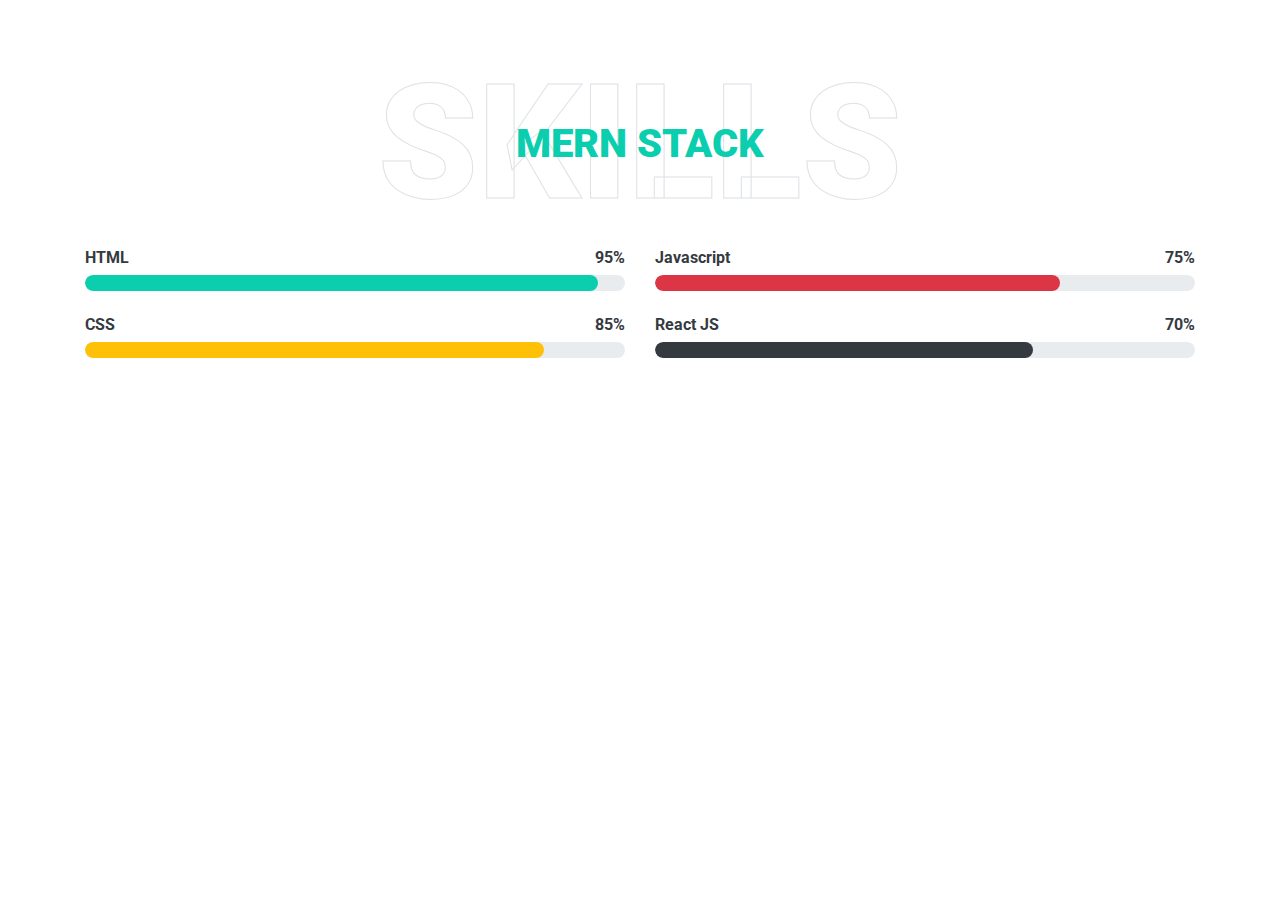
<file: coding skill.html>
<!DOCTYPE html>
<html lang="en">

<head>
    <meta charset="utf-8">
    <title>FreeFolio - Freelancer Portfolio Template</title>
    <meta content="width=device-width, initial-scale=1.0" name="viewport">
    <meta content="Free HTML Templates" name="keywords">
    <meta content="Free HTML Templates" name="description">

    <!-- Favicon -->
    <link href="img/favicon.ico" rel="icon">

    <!-- Google Web Fonts -->
    <link rel="preconnect" href="https://fonts.gstatic.com">
    <link href="https://fonts.googleapis.com/css2?family=Roboto:wght@300;400;500;700;900&display=swap" rel="stylesheet"> 

    <!-- Font Awesome -->
    <link href="https://cdnjs.cloudflare.com/ajax/libs/font-awesome/5.10.0/css/all.min.css" rel="stylesheet">

    <!-- Libraries Stylesheet -->
    <link href="lib/owlcarousel/assets/owl.carousel.min.css" rel="stylesheet">
    <link href="lib/lightbox/css/lightbox.min.css" rel="stylesheet">

    <!-- Customized Bootstrap Stylesheet -->
    <link href="css/style.css" rel="stylesheet">
</head>

<body data-spy="scroll" data-target=".navbar" data-offset="51">



    <!-- Skill Start -->
    <div class="container-fluid py-5" id="skill">
        <div class="container">
            <div class="position-relative d-flex align-items-center justify-content-center">
                <h1 class="display-1 text-uppercase text-white" style="-webkit-text-stroke: 1px #dee2e6;">Skills</h1>
                <h1 class="position-absolute text-uppercase text-primary">MERN Stack</h1>
            </div>
            <div class="row align-items-center">
                <div class="col-md-6">
                    <div class="skill mb-4">
                        <div class="d-flex justify-content-between">
                            <h6 class="font-weight-bold">HTML</h6>
                            <h6 class="font-weight-bold">95%</h6>
                        </div>
                        <div class="progress">
                            <div class="progress-bar bg-primary" role="progressbar" aria-valuenow="95" aria-valuemin="0" aria-valuemax="100"></div>
                        </div>
                    </div>
                    <div class="skill mb-4">
                        <div class="d-flex justify-content-between">
                            <h6 class="font-weight-bold">CSS</h6>
                            <h6 class="font-weight-bold">85%</h6>
                        </div>
                        <div class="progress">
                            <div class="progress-bar bg-warning" role="progressbar" aria-valuenow="85" aria-valuemin="0" aria-valuemax="100"></div>
                        </div>
                    </div>
                    
                </div>
                <div class="col-md-6">
                    <div class="skill mb-4">
                        <div class="d-flex justify-content-between">
                            <h6 class="font-weight-bold">Javascript</h6>
                            <h6 class="font-weight-bold">75%</h6>
                        </div>
                        <div class="progress">
                            <div class="progress-bar bg-danger" role="progressbar" aria-valuenow="75" aria-valuemin="0" aria-valuemax="100"></div>
                        </div>
                    </div>
                    <div class="skill mb-4">
                        <div class="d-flex justify-content-between">
                            <h6 class="font-weight-bold">React JS</h6>
                            <h6 class="font-weight-bold">70%</h6>
                        </div>
                        <div class="progress">
                            <div class="progress-bar bg-dark" role="progressbar" aria-valuenow="70" aria-valuemin="0" aria-valuemax="100"></div>
                        </div>
                    </div>
                </div>
            </div>
        </div>
    </div>
    <!-- Skill End -->

    <!-- JavaScript Libraries -->
    <script src="https://code.jquery.com/jquery-3.4.1.min.js"></script>
    <script src="https://stackpath.bootstrapcdn.com/bootstrap/4.4.1/js/bootstrap.bundle.min.js"></script>
    <script src="lib/typed/typed.min.js"></script>
    <script src="lib/easing/easing.min.js"></script>
    <script src="lib/waypoints/waypoints.min.js"></script>
    <script src="lib/owlcarousel/owl.carousel.min.js"></script>
    <script src="lib/isotope/isotope.pkgd.min.js"></script>
    <script src="lib/lightbox/js/lightbox.min.js"></script>

    <!-- Contact Javascript File -->
    <script src="mail/jqBootstrapValidation.min.js"></script>
    <script src="mail/contact.js"></script>

    <!-- Template Javascript -->
    <script src="js/main.js"></script>
</body>

</html>
</file>
<file: css/style.css>
/******* Bootstrap Theming ********/
/*!
 * Bootstrap v4.5.3 (https://getbootstrap.com/)
 * Copyright 2011-2020 The Bootstrap Authors
 * Copyright 2011-2020 Twitter, Inc.
 * Licensed under MIT (https://github.com/twbs/bootstrap/blob/main/LICENSE)
 */
:root {
  --blue: #007bff;
  --indigo: #6610f2;
  --purple: #6f42c1;
  --pink: #e83e8c;
  --red: #dc3545;
  --orange: #fd7e14;
  --yellow: #ffc107;
  --green: #28a745;
  --teal: #20c997;
  --cyan: #17a2b8;
  --white: #fff;
  --gray: #6c757d;
  --gray-dark: #343a40;
  --primary: #0BCEAF;
  --secondary: #6c757d;
  --success: #28a745;
  --info: #17a2b8;
  --warning: #ffc107;
  --danger: #dc3545;
  --light: #ffffff;
  --dark: #343a40;
  --breakpoint-xs: 0;
  --breakpoint-sm: 576px;
  --breakpoint-md: 768px;
  --breakpoint-lg: 992px;
  --breakpoint-xl: 1200px;
  --font-family-sans-serif: "Roboto", sans-serif;
  --font-family-monospace: SFMono-Regular, Menlo, Monaco, Consolas, "Liberation Mono", "Courier New", monospace;
}

*,
*::before,
*::after {
  box-sizing: border-box;
}#home{
  background-image: linear-gradient(180deg, rgb(78, 78, 78),white );
}#footer{
  background-image: linear-gradient(180deg, rgb(78, 78, 78),white );
}

html {
  font-family: Georgia, 'Times New Roman', Times, serif;
  line-height: 1.15;
  -webkit-text-size-adjust: 100%;
  -webkit-tap-highlight-color: rgba(0, 0, 0, 0);
}
article, aside, figcaption, figure, footer, header, hgroup, main, nav, section {
  display: block;
}

body {
  margin: 0;
  font-family: "Roboto", sans-serif;
  font-size: 1rem;
  font-weight: 400;
  line-height: 1.5;
  color: #6c757d;
  text-align: left;
  background-color: #ffffff;
}

[tabindex="-1"]:focus:not(:focus-visible) {
  outline: 0 !important;
}

hr {
  box-sizing: content-box;
  height: 0;
  overflow: visible;
}

h1, h2, h3, h4, h5, h6 {
  margin-top: 0;
  margin-bottom: 0.5rem;
}

p {
  margin-top: 0;
  margin-bottom: 1rem;
}

abbr[title],
abbr[data-original-title] {
  text-decoration: underline;
  text-decoration: underline dotted;
  cursor: help;
  border-bottom: 0;
  text-decoration-skip-ink: none;
}

address {
  margin-bottom: 1rem;
  font-style: normal;
  line-height: inherit;
}

ol,
ul,
dl {
  margin-top: 0;
  margin-bottom: 1rem;
}

ol ol,
ul ul,
ol ul,
ul ol {
  margin-bottom: 0;
}

dt {
  font-weight: 700;
}

dd {
  margin-bottom: .5rem;
  margin-left: 0;
}

blockquote {
  margin: 0 0 1rem;
}

b,
strong {
  font-weight: bolder;
}

small {
  font-size: 80%;
}

sub,
sup {
  position: relative;
  font-size: 75%;
  line-height: 0;
  vertical-align: baseline;
}

sub {
  bottom: -.25em;
}

sup {
  top: -.5em;
}

a {
  color: #0BCEAF;
  text-decoration: none;
  background-color: transparent;
}

a:hover {
  color: #078571;
  text-decoration: underline;
}

a:not([href]):not([class]) {
  color: inherit;
  text-decoration: none;
}

a:not([href]):not([class]):hover {
  color: inherit;
  text-decoration: none;
}

pre,
code,
kbd,
samp {
  font-family: SFMono-Regular, Menlo, Monaco, Consolas, "Liberation Mono", "Courier New", monospace;
  font-size: 1em;
}

pre {
  margin-top: 0;
  margin-bottom: 1rem;
  overflow: auto;
  -ms-overflow-style: scrollbar;
}

figure {
  margin: 0 0 1rem;
}

img {
  vertical-align: middle;
  border-style: none;
}

svg {
  overflow: hidden;
  vertical-align: middle;
}

table {
  border-collapse: collapse;
}

caption {
  padding-top: 0.75rem;
  padding-bottom: 0.75rem;
  color: #6c757d;
  text-align: left;
  caption-side: bottom;
}

th {
  text-align: inherit;
  text-align: -webkit-match-parent;
}

label {
  display: inline-block;
  margin-bottom: 0.5rem;
}

button {
  border-radius: 0;
}

button:focus {
  outline: 1px dotted;
  outline: 5px auto -webkit-focus-ring-color;
}

input,
button,
select,
optgroup,
textarea {
  margin: 0;
  font-family: inherit;
  font-size: inherit;
  line-height: inherit;
}

button,
input {
  overflow: visible;
}

button,
select {
  text-transform: none;
}

[role="button"] {
  cursor: pointer;
}

select {
  word-wrap: normal;
}

button,
[type="button"],
[type="reset"],
[type="submit"] {
  -webkit-appearance: button;
}

button:not(:disabled),
[type="button"]:not(:disabled),
[type="reset"]:not(:disabled),
[type="submit"]:not(:disabled) {
  cursor: pointer;
}

button::-moz-focus-inner,
[type="button"]::-moz-focus-inner,
[type="reset"]::-moz-focus-inner,
[type="submit"]::-moz-focus-inner {
  padding: 0;
  border-style: none;
}

input[type="radio"],
input[type="checkbox"] {
  box-sizing: border-box;
  padding: 0;
}

textarea {
  overflow: auto;
  resize: vertical;
}

fieldset {
  min-width: 0;
  padding: 0;
  margin: 0;
  border: 0;
}

legend {
  display: block;
  width: 100%;
  max-width: 100%;
  padding: 0;
  margin-bottom: .5rem;
  font-size: 1.5rem;
  line-height: inherit;
  color: inherit;
  white-space: normal;
}

@media (max-width: 1200px) {
  legend {
    font-size: calc(1.275rem + 0.3vw) ;
  }
}

progress {
  vertical-align: baseline;
}

[type="number"]::-webkit-inner-spin-button,
[type="number"]::-webkit-outer-spin-button {
  height: auto;
}

[type="search"] {
  outline-offset: -2px;
  -webkit-appearance: none;
}

[type="search"]::-webkit-search-decoration {
  -webkit-appearance: none;
}

::-webkit-file-upload-button {
  font: inherit;
  -webkit-appearance: button;
}

output {
  display: inline-block;
}

summary {
  display: list-item;
  cursor: pointer;
}

template {
  display: none;
}

[hidden] {
  display: none !important;
}

h1, h2, h3, h4, h5, h6,
.h1, .h2, .h3, .h4, .h5, .h6 {
  margin-bottom: 0.5rem;
  font-weight: 500;
  line-height: 1.2;
  color: #343a40;
}

h1, .h1 {
  font-size: 2.5rem;
}

@media (max-width: 1200px) {
  h1, .h1 {
    font-size: calc(1.375rem + 1.5vw) ;
  }
}

h2, .h2 {
  font-size: 2rem;
}

@media (max-width: 1200px) {
  h2, .h2 {
    font-size: calc(1.325rem + 0.9vw) ;
  }
}

h3, .h3 {
  font-size: 1.75rem;
}

@media (max-width: 1200px) {
  h3, .h3 {
    font-size: calc(1.3rem + 0.6vw) ;
  }
}

h4, .h4 {
  font-size: 1.5rem;
}

@media (max-width: 1200px) {
  h4, .h4 {
    font-size: calc(1.275rem + 0.3vw) ;
  }
}

h5, .h5 {
  font-size: 1.25rem;
}

h6, .h6 {
  font-size: 1rem;
}

.lead {
  font-size: 1.25rem;
  font-weight: 300;
}

.display-1 {
  font-size: 10rem;
  font-weight: 300;
  line-height: 1.2;
}

@media (max-width: 1200px) {
  .display-1 {
    font-size: calc(2.125rem + 10.5vw) ;
  }
}

.display-2 {
  font-size: 5.5rem;
  font-weight: 300;
  line-height: 1.2;
}

@media (max-width: 1200px) {
  .display-2 {
    font-size: calc(1.675rem + 5.1vw) ;
  }
}

.display-3 {
  font-size: 4.5rem;
  font-weight: 300;
  line-height: 1.2;
}

@media (max-width: 1200px) {
  .display-3 {
    font-size: calc(1.575rem + 3.9vw) ;
  }
}

.display-4 {
  font-size: 3.5rem;
  font-weight: 300;
  line-height: 1.2;
}

@media (max-width: 1200px) {
  .display-4 {
    font-size: calc(1.475rem + 2.7vw) ;
  }
}

hr {
  margin-top: 1rem;
  margin-bottom: 1rem;
  border: 0;
  border-top: 1px solid rgba(0, 0, 0, 0.1);
}

small,
.small {
  font-size: 80%;
  font-weight: 400;
}

mark,
.mark {
  padding: 0.2em;
  background-color: #fcf8e3;
}

.list-unstyled {
  padding-left: 0;
  list-style: none;
}

.list-inline {
  padding-left: 0;
  list-style: none;
}

.list-inline-item {
  display: inline-block;
}

.list-inline-item:not(:last-child) {
  margin-right: 0.5rem;
}

.initialism {
  font-size: 90%;
  text-transform: uppercase;
}

.blockquote {
  margin-bottom: 1rem;
  font-size: 1.25rem;
}

.blockquote-footer {
  display: block;
  font-size: 80%;
  color: #6c757d;
}

.blockquote-footer::before {
  content: "\2014\00A0";
}

.img-fluid {
  max-width: 100%;
  height: auto;
}

.img-thumbnail {
  padding: 0.25rem;
  background-color: #ffffff;
  border: 1px solid #dee2e6;
  border-radius: 0.25rem;
  max-width: 100%;
  height: auto;
}

.figure {
  display: inline-block;
}

.figure-img {
  margin-bottom: 0.5rem;
  line-height: 1;
}

.figure-caption {
  font-size: 90%;
  color: #6c757d;
}

code {
  font-size: 87.5%;
  color: #e83e8c;
  word-wrap: break-word;
}

a > code {
  color: inherit;
}

kbd {
  padding: 0.2rem 0.4rem;
  font-size: 87.5%;
  color: #fff;
  background-color: #212529;
  border-radius: 0.2rem;
}

kbd kbd {
  padding: 0;
  font-size: 100%;
  font-weight: 700;
}

pre {
  display: block;
  font-size: 87.5%;
  color: #212529;
}

pre code {
  font-size: inherit;
  color: inherit;
  word-break: normal;
}

.pre-scrollable {
  max-height: 340px;
  overflow-y: scroll;
}

.container,
.container-fluid,
.container-sm,
.container-md,
.container-lg,
.container-xl {
  width: 100%;
  padding-right: 15px;
  padding-left: 15px;
  margin-right: auto;
  margin-left: auto;
}

@media (min-width: 576px) {
  .container, .container-sm {
    max-width: 540px;
  }
}

@media (min-width: 768px) {
  .container, .container-sm, .container-md {
    max-width: 720px;
  }
}

@media (min-width: 992px) {
  .container, .container-sm, .container-md, .container-lg {
    max-width: 960px;
  }
}

@media (min-width: 1200px) {
  .container, .container-sm, .container-md, .container-lg, .container-xl {
    max-width: 1140px;
  }
}

.row {
  display: flex;
  flex-wrap: wrap;
  margin-right: -15px;
  margin-left: -15px;
}

.no-gutters {
  margin-right: 0;
  margin-left: 0;
}

.no-gutters > .col,
.no-gutters > [class*="col-"] {
  padding-right: 0;
  padding-left: 0;
}

.col-1, .col-2, .col-3, .col-4, .col-5, .col-6, .col-7, .col-8, .col-9, .col-10, .col-11, .col-12, .col,
.col-auto, .col-sm-1, .col-sm-2, .col-sm-3, .col-sm-4, .col-sm-5, .col-sm-6, .col-sm-7, .col-sm-8, .col-sm-9, .col-sm-10, .col-sm-11, .col-sm-12, .col-sm,
.col-sm-auto, .col-md-1, .col-md-2, .col-md-3, .col-md-4, .col-md-5, .col-md-6, .col-md-7, .col-md-8, .col-md-9, .col-md-10, .col-md-11, .col-md-12, .col-md,
.col-md-auto, .col-lg-1, .col-lg-2, .col-lg-3, .col-lg-4, .col-lg-5, .col-lg-6, .col-lg-7, .col-lg-8, .col-lg-9, .col-lg-10, .col-lg-11, .col-lg-12, .col-lg,
.col-lg-auto, .col-xl-1, .col-xl-2, .col-xl-3, .col-xl-4, .col-xl-5, .col-xl-6, .col-xl-7, .col-xl-8, .col-xl-9, .col-xl-10, .col-xl-11, .col-xl-12, .col-xl,
.col-xl-auto {
  position: relative;
  width: 100%;
  padding-right: 15px;
  padding-left: 15px;
}

.col {
  flex-basis: 0;
  flex-grow: 1;
  max-width: 100%;
}

.row-cols-1 > * {
  flex: 0 0 100%;
  max-width: 100%;
}

.row-cols-2 > * {
  flex: 0 0 50%;
  max-width: 50%;
}

.row-cols-3 > * {
  flex: 0 0 33.33333%;
  max-width: 33.33333%;
}

.row-cols-4 > * {
  flex: 0 0 25%;
  max-width: 25%;
}

.row-cols-5 > * {
  flex: 0 0 20%;
  max-width: 20%;
}

.row-cols-6 > * {
  flex: 0 0 16.66667%;
  max-width: 16.66667%;
}

.col-auto {
  flex: 0 0 auto;
  width: auto;
  max-width: 100%;
}

.col-1 {
  flex: 0 0 8.33333%;
  max-width: 8.33333%;
}

.col-2 {
  flex: 0 0 16.66667%;
  max-width: 16.66667%;
}

.col-3 {
  flex: 0 0 25%;
  max-width: 25%;
}

.col-4 {
  flex: 0 0 33.33333%;
  max-width: 33.33333%;
}

.col-5 {
  flex: 0 0 41.66667%;
  max-width: 41.66667%;
}

.col-6 {
  flex: 0 0 50%;
  max-width: 50%;
}

.col-7 {
  flex: 0 0 58.33333%;
  max-width: 58.33333%;
}

.col-8 {
  flex: 0 0 66.66667%;
  max-width: 66.66667%;
}

.col-9 {
  flex: 0 0 75%;
  max-width: 75%;
}

.col-10 {
  flex: 0 0 83.33333%;
  max-width: 83.33333%;
}

.col-11 {
  flex: 0 0 91.66667%;
  max-width: 91.66667%;
}

.col-12 {
  flex: 0 0 100%;
  max-width: 100%;
}

.order-first {
  order: -1;
}

.order-last {
  order: 13;
}

.order-0 {
  order: 0;
}

.order-1 {
  order: 1;
}

.order-2 {
  order: 2;
}

.order-3 {
  order: 3;
}

.order-4 {
  order: 4;
}

.order-5 {
  order: 5;
}

.order-6 {
  order: 6;
}

.order-7 {
  order: 7;
}

.order-8 {
  order: 8;
}

.order-9 {
  order: 9;
}

.order-10 {
  order: 10;
}

.order-11 {
  order: 11;
}

.order-12 {
  order: 12;
}

.offset-1 {
  margin-left: 8.33333%;
}

.offset-2 {
  margin-left: 16.66667%;
}

.offset-3 {
  margin-left: 25%;
}

.offset-4 {
  margin-left: 33.33333%;
}

.offset-5 {
  margin-left: 41.66667%;
}

.offset-6 {
  margin-left: 50%;
}

.offset-7 {
  margin-left: 58.33333%;
}

.offset-8 {
  margin-left: 66.66667%;
}

.offset-9 {
  margin-left: 75%;
}

.offset-10 {
  margin-left: 83.33333%;
}

.offset-11 {
  margin-left: 91.66667%;
}

@media (min-width: 576px) {
  .col-sm {
    flex-basis: 0;
    flex-grow: 1;
    max-width: 100%;
  }
  .row-cols-sm-1 > * {
    flex: 0 0 100%;
    max-width: 100%;
  }
  .row-cols-sm-2 > * {
    flex: 0 0 50%;
    max-width: 50%;
  }
  .row-cols-sm-3 > * {
    flex: 0 0 33.33333%;
    max-width: 33.33333%;
  }
  .row-cols-sm-4 > * {
    flex: 0 0 25%;
    max-width: 25%;
  }
  .row-cols-sm-5 > * {
    flex: 0 0 20%;
    max-width: 20%;
  }
  .row-cols-sm-6 > * {
    flex: 0 0 16.66667%;
    max-width: 16.66667%;
  }
  .col-sm-auto {
    flex: 0 0 auto;
    width: auto;
    max-width: 100%;
  }
  .col-sm-1 {
    flex: 0 0 8.33333%;
    max-width: 8.33333%;
  }
  .col-sm-2 {
    flex: 0 0 16.66667%;
    max-width: 16.66667%;
  }
  .col-sm-3 {
    flex: 0 0 25%;
    max-width: 25%;
  }
  .col-sm-4 {
    flex: 0 0 33.33333%;
    max-width: 33.33333%;
  }
  .col-sm-5 {
    flex: 0 0 41.66667%;
    max-width: 41.66667%;
  }
  .col-sm-6 {
    flex: 0 0 50%;
    max-width: 50%;
  }
  .col-sm-7 {
    flex: 0 0 58.33333%;
    max-width: 58.33333%;
  }
  .col-sm-8 {
    flex: 0 0 66.66667%;
    max-width: 66.66667%;
  }
  .col-sm-9 {
    flex: 0 0 75%;
    max-width: 75%;
  }
  .col-sm-10 {
    flex: 0 0 83.33333%;
    max-width: 83.33333%;
  }
  .col-sm-11 {
    flex: 0 0 91.66667%;
    max-width: 91.66667%;
  }
  .col-sm-12 {
    flex: 0 0 100%;
    max-width: 100%;
  }
  .order-sm-first {
    order: -1;
  }
  .order-sm-last {
    order: 13;
  }
  .order-sm-0 {
    order: 0;
  }
  .order-sm-1 {
    order: 1;
  }
  .order-sm-2 {
    order: 2;
  }
  .order-sm-3 {
    order: 3;
  }
  .order-sm-4 {
    order: 4;
  }
  .order-sm-5 {
    order: 5;
  }
  .order-sm-6 {
    order: 6;
  }
  .order-sm-7 {
    order: 7;
  }
  .order-sm-8 {
    order: 8;
  }
  .order-sm-9 {
    order: 9;
  }
  .order-sm-10 {
    order: 10;
  }
  .order-sm-11 {
    order: 11;
  }
  .order-sm-12 {
    order: 12;
  }
  .offset-sm-0 {
    margin-left: 0;
  }
  .offset-sm-1 {
    margin-left: 8.33333%;
  }
  .offset-sm-2 {
    margin-left: 16.66667%;
  }
  .offset-sm-3 {
    margin-left: 25%;
  }
  .offset-sm-4 {
    margin-left: 33.33333%;
  }
  .offset-sm-5 {
    margin-left: 41.66667%;
  }
  .offset-sm-6 {
    margin-left: 50%;
  }
  .offset-sm-7 {
    margin-left: 58.33333%;
  }
  .offset-sm-8 {
    margin-left: 66.66667%;
  }
  .offset-sm-9 {
    margin-left: 75%;
  }
  .offset-sm-10 {
    margin-left: 83.33333%;
  }
  .offset-sm-11 {
    margin-left: 91.66667%;
  }
}

@media (min-width: 768px) {
  .col-md {
    flex-basis: 0;
    flex-grow: 1;
    max-width: 100%;
  }
  .row-cols-md-1 > * {
    flex: 0 0 100%;
    max-width: 100%;
  }
  .row-cols-md-2 > * {
    flex: 0 0 50%;
    max-width: 50%;
  }
  .row-cols-md-3 > * {
    flex: 0 0 33.33333%;
    max-width: 33.33333%;
  }
  .row-cols-md-4 > * {
    flex: 0 0 25%;
    max-width: 25%;
  }
  .row-cols-md-5 > * {
    flex: 0 0 20%;
    max-width: 20%;
  }
  .row-cols-md-6 > * {
    flex: 0 0 16.66667%;
    max-width: 16.66667%;
  }
  .col-md-auto {
    flex: 0 0 auto;
    width: auto;
    max-width: 100%;
  }
  .col-md-1 {
    flex: 0 0 8.33333%;
    max-width: 8.33333%;
  }
  .col-md-2 {
    flex: 0 0 16.66667%;
    max-width: 16.66667%;
  }
  .col-md-3 {
    flex: 0 0 25%;
    max-width: 25%;
  }
  .col-md-4 {
    flex: 0 0 33.33333%;
    max-width: 33.33333%;
  }
  .col-md-5 {
    flex: 0 0 41.66667%;
    max-width: 41.66667%;
  }
  .col-md-6 {
    flex: 0 0 50%;
    max-width: 50%;
  }
  .col-md-7 {
    flex: 0 0 58.33333%;
    max-width: 58.33333%;
  }
  .col-md-8 {
    flex: 0 0 66.66667%;
    max-width: 66.66667%;
  }
  .col-md-9 {
    flex: 0 0 75%;
    max-width: 75%;
  }
  .col-md-10 {
    flex: 0 0 83.33333%;
    max-width: 83.33333%;
  }
  .col-md-11 {
    flex: 0 0 91.66667%;
    max-width: 91.66667%;
  }
  .col-md-12 {
    flex: 0 0 100%;
    max-width: 100%;
  }
  .order-md-first {
    order: -1;
  }
  .order-md-last {
    order: 13;
  }
  .order-md-0 {
    order: 0;
  }
  .order-md-1 {
    order: 1;
  }
  .order-md-2 {
    order: 2;
  }
  .order-md-3 {
    order: 3;
  }
  .order-md-4 {
    order: 4;
  }
  .order-md-5 {
    order: 5;
  }
  .order-md-6 {
    order: 6;
  }
  .order-md-7 {
    order: 7;
  }
  .order-md-8 {
    order: 8;
  }
  .order-md-9 {
    order: 9;
  }
  .order-md-10 {
    order: 10;
  }
  .order-md-11 {
    order: 11;
  }
  .order-md-12 {
    order: 12;
  }
  .offset-md-0 {
    margin-left: 0;
  }
  .offset-md-1 {
    margin-left: 8.33333%;
  }
  .offset-md-2 {
    margin-left: 16.66667%;
  }
  .offset-md-3 {
    margin-left: 25%;
  }
  .offset-md-4 {
    margin-left: 33.33333%;
  }
  .offset-md-5 {
    margin-left: 41.66667%;
  }
  .offset-md-6 {
    margin-left: 50%;
  }
  .offset-md-7 {
    margin-left: 58.33333%;
  }
  .offset-md-8 {
    margin-left: 66.66667%;
  }
  .offset-md-9 {
    margin-left: 75%;
  }
  .offset-md-10 {
    margin-left: 83.33333%;
  }
  .offset-md-11 {
    margin-left: 91.66667%;
  }
}

@media (min-width: 992px) {
  .col-lg {
    flex-basis: 0;
    flex-grow: 1;
    max-width: 100%;
  }
  .row-cols-lg-1 > * {
    flex: 0 0 100%;
    max-width: 100%;
  }
  .row-cols-lg-2 > * {
    flex: 0 0 50%;
    max-width: 50%;
  }
  .row-cols-lg-3 > * {
    flex: 0 0 33.33333%;
    max-width: 33.33333%;
  }
  .row-cols-lg-4 > * {
    flex: 0 0 25%;
    max-width: 25%;
  }
  .row-cols-lg-5 > * {
    flex: 0 0 20%;
    max-width: 20%;
  }
  .row-cols-lg-6 > * {
    flex: 0 0 16.66667%;
    max-width: 16.66667%;
  }
  .col-lg-auto {
    flex: 0 0 auto;
    width: auto;
    max-width: 100%;
  }
  .col-lg-1 {
    flex: 0 0 8.33333%;
    max-width: 8.33333%;
  }
  .col-lg-2 {
    flex: 0 0 16.66667%;
    max-width: 16.66667%;
  }
  .col-lg-3 {
    flex: 0 0 25%;
    max-width: 25%;
  }
  .col-lg-4 {
    flex: 0 0 33.33333%;
    max-width: 33.33333%;
  }
  .col-lg-5 {
    flex: 0 0 41.66667%;
    max-width: 41.66667%;
  }
  .col-lg-6 {
    flex: 0 0 50%;
    max-width: 50%;
  }
  .col-lg-7 {
    flex: 0 0 58.33333%;
    max-width: 58.33333%;
  }
  .col-lg-8 {
    flex: 0 0 66.66667%;
    max-width: 66.66667%;
  }
  .col-lg-9 {
    flex: 0 0 75%;
    max-width: 75%;
  }
  .col-lg-10 {
    flex: 0 0 83.33333%;
    max-width: 83.33333%;
  }
  .col-lg-11 {
    flex: 0 0 91.66667%;
    max-width: 91.66667%;
  }
  .col-lg-12 {
    flex: 0 0 100%;
    max-width: 100%;
  }
  .order-lg-first {
    order: -1;
  }
  .order-lg-last {
    order: 13;
  }
  .order-lg-0 {
    order: 0;
  }
  .order-lg-1 {
    order: 1;
  }
  .order-lg-2 {
    order: 2;
  }
  .order-lg-3 {
    order: 3;
  }
  .order-lg-4 {
    order: 4;
  }
  .order-lg-5 {
    order: 5;
  }
  .order-lg-6 {
    order: 6;
  }
  .order-lg-7 {
    order: 7;
  }
  .order-lg-8 {
    order: 8;
  }
  .order-lg-9 {
    order: 9;
  }
  .order-lg-10 {
    order: 10;
  }
  .order-lg-11 {
    order: 11;
  }
  .order-lg-12 {
    order: 12;
  }
  .offset-lg-0 {
    margin-left: 0;
  }
  .offset-lg-1 {
    margin-left: 8.33333%;
  }
  .offset-lg-2 {
    margin-left: 16.66667%;
  }
  .offset-lg-3 {
    margin-left: 25%;
  }
  .offset-lg-4 {
    margin-left: 33.33333%;
  }
  .offset-lg-5 {
    margin-left: 41.66667%;
  }
  .offset-lg-6 {
    margin-left: 50%;
  }
  .offset-lg-7 {
    margin-left: 58.33333%;
  }
  .offset-lg-8 {
    margin-left: 66.66667%;
  }
  .offset-lg-9 {
    margin-left: 75%;
  }
  .offset-lg-10 {
    margin-left: 83.33333%;
  }
  .offset-lg-11 {
    margin-left: 91.66667%;
  }
}

@media (min-width: 1200px) {
  .col-xl {
    flex-basis: 0;
    flex-grow: 1;
    max-width: 100%;
  }
  .row-cols-xl-1 > * {
    flex: 0 0 100%;
    max-width: 100%;
  }
  .row-cols-xl-2 > * {
    flex: 0 0 50%;
    max-width: 50%;
  }
  .row-cols-xl-3 > * {
    flex: 0 0 33.33333%;
    max-width: 33.33333%;
  }
  .row-cols-xl-4 > * {
    flex: 0 0 25%;
    max-width: 25%;
  }
  .row-cols-xl-5 > * {
    flex: 0 0 20%;
    max-width: 20%;
  }
  .row-cols-xl-6 > * {
    flex: 0 0 16.66667%;
    max-width: 16.66667%;
  }
  .col-xl-auto {
    flex: 0 0 auto;
    width: auto;
    max-width: 100%;
  }
  .col-xl-1 {
    flex: 0 0 8.33333%;
    max-width: 8.33333%;
  }
  .col-xl-2 {
    flex: 0 0 16.66667%;
    max-width: 16.66667%;
  }
  .col-xl-3 {
    flex: 0 0 25%;
    max-width: 25%;
  }
  .col-xl-4 {
    flex: 0 0 33.33333%;
    max-width: 33.33333%;
  }
  .col-xl-5 {
    flex: 0 0 41.66667%;
    max-width: 41.66667%;
  }
  .col-xl-6 {
    flex: 0 0 50%;
    max-width: 50%;
  }
  .col-xl-7 {
    flex: 0 0 58.33333%;
    max-width: 58.33333%;
  }
  .col-xl-8 {
    flex: 0 0 66.66667%;
    max-width: 66.66667%;
  }
  .col-xl-9 {
    flex: 0 0 75%;
    max-width: 75%;
  }
  .col-xl-10 {
    flex: 0 0 83.33333%;
    max-width: 83.33333%;
  }
  .col-xl-11 {
    flex: 0 0 91.66667%;
    max-width: 91.66667%;
  }
  .col-xl-12 {
    flex: 0 0 100%;
    max-width: 100%;
  }
  .order-xl-first {
    order: -1;
  }
  .order-xl-last {
    order: 13;
  }
  .order-xl-0 {
    order: 0;
  }
  .order-xl-1 {
    order: 1;
  }
  .order-xl-2 {
    order: 2;
  }
  .order-xl-3 {
    order: 3;
  }
  .order-xl-4 {
    order: 4;
  }
  .order-xl-5 {
    order: 5;
  }
  .order-xl-6 {
    order: 6;
  }
  .order-xl-7 {
    order: 7;
  }
  .order-xl-8 {
    order: 8;
  }
  .order-xl-9 {
    order: 9;
  }
  .order-xl-10 {
    order: 10;
  }
  .order-xl-11 {
    order: 11;
  }
  .order-xl-12 {
    order: 12;
  }
  .offset-xl-0 {
    margin-left: 0;
  }
  .offset-xl-1 {
    margin-left: 8.33333%;
  }
  .offset-xl-2 {
    margin-left: 16.66667%;
  }
  .offset-xl-3 {
    margin-left: 25%;
  }
  .offset-xl-4 {
    margin-left: 33.33333%;
  }
  .offset-xl-5 {
    margin-left: 41.66667%;
  }
  .offset-xl-6 {
    margin-left: 50%;
  }
  .offset-xl-7 {
    margin-left: 58.33333%;
  }
  .offset-xl-8 {
    margin-left: 66.66667%;
  }
  .offset-xl-9 {
    margin-left: 75%;
  }
  .offset-xl-10 {
    margin-left: 83.33333%;
  }
  .offset-xl-11 {
    margin-left: 91.66667%;
  }
}

.table {
  width: 100%;
  margin-bottom: 1rem;
  color: #6c757d;
}

.table th,
.table td {
  padding: 0.75rem;
  vertical-align: top;
  border-top: 1px solid #dee2e6;
}

.table thead th {
  vertical-align: bottom;
  border-bottom: 2px solid #dee2e6;
}

.table tbody + tbody {
  border-top: 2px solid #dee2e6;
}

.table-sm th,
.table-sm td {
  padding: 0.3rem;
}

.table-bordered {
  border: 1px solid #dee2e6;
}

.table-bordered th,
.table-bordered td {
  border: 1px solid #dee2e6;
}

.table-bordered thead th,
.table-bordered thead td {
  border-bottom-width: 2px;
}

.table-borderless th,
.table-borderless td,
.table-borderless thead th,
.table-borderless tbody + tbody {
  border: 0;
}

.table-striped tbody tr:nth-of-type(odd) {
  background-color: rgba(0, 0, 0, 0.05);
}

.table-hover tbody tr:hover {
  color: #6c757d;
  background-color: rgba(0, 0, 0, 0.075);
}

.table-primary,
.table-primary > th,
.table-primary > td {
  background-color: #bbf1e9;
}

.table-primary th,
.table-primary td,
.table-primary thead th,
.table-primary tbody + tbody {
  border-color: #80e6d5;
}

.table-hover .table-primary:hover {
  background-color: #a6ede2;
}

.table-hover .table-primary:hover > td,
.table-hover .table-primary:hover > th {
  background-color: #a6ede2;
}

.table-secondary,
.table-secondary > th,
.table-secondary > td {
  background-color: #d6d8db;
}

.table-secondary th,
.table-secondary td,
.table-secondary thead th,
.table-secondary tbody + tbody {
  border-color: #b3b7bb;
}

.table-hover .table-secondary:hover {
  background-color: #c8cbcf;
}

.table-hover .table-secondary:hover > td,
.table-hover .table-secondary:hover > th {
  background-color: #c8cbcf;
}

.table-success,
.table-success > th,
.table-success > td {
  background-color: #c3e6cb;
}

.table-success th,
.table-success td,
.table-success thead th,
.table-success tbody + tbody {
  border-color: #8fd19e;
}

.table-hover .table-success:hover {
  background-color: #b1dfbb;
}

.table-hover .table-success:hover > td,
.table-hover .table-success:hover > th {
  background-color: #b1dfbb;
}

.table-info,
.table-info > th,
.table-info > td {
  background-color: #bee5eb;
}

.table-info th,
.table-info td,
.table-info thead th,
.table-info tbody + tbody {
  border-color: #86cfda;
}

.table-hover .table-info:hover {
  background-color: #abdde5;
}

.table-hover .table-info:hover > td,
.table-hover .table-info:hover > th {
  background-color: #abdde5;
}

.table-warning,
.table-warning > th,
.table-warning > td {
  background-color: #ffeeba;
}

.table-warning th,
.table-warning td,
.table-warning thead th,
.table-warning tbody + tbody {
  border-color: #ffdf7e;
}

.table-hover .table-warning:hover {
  background-color: #ffe8a1;
}

.table-hover .table-warning:hover > td,
.table-hover .table-warning:hover > th {
  background-color: #ffe8a1;
}

.table-danger,
.table-danger > th,
.table-danger > td {
  background-color: #f5c6cb;
}

.table-danger th,
.table-danger td,
.table-danger thead th,
.table-danger tbody + tbody {
  border-color: #ed969e;
}

.table-hover .table-danger:hover {
  background-color: #f1b0b7;
}

.table-hover .table-danger:hover > td,
.table-hover .table-danger:hover > th {
  background-color: #f1b0b7;
}

.table-light,
.table-light > th,
.table-light > td {
  background-color: white;
}

.table-light th,
.table-light td,
.table-light thead th,
.table-light tbody + tbody {
  border-color: white;
}

.table-hover .table-light:hover {
  background-color: #f2f2f2;
}

.table-hover .table-light:hover > td,
.table-hover .table-light:hover > th {
  background-color: #f2f2f2;
}

.table-dark,
.table-dark > th,
.table-dark > td {
  background-color: #c6c8ca;
}

.table-dark th,
.table-dark td,
.table-dark thead th,
.table-dark tbody + tbody {
  border-color: #95999c;
}

.table-hover .table-dark:hover {
  background-color: #b9bbbe;
}

.table-hover .table-dark:hover > td,
.table-hover .table-dark:hover > th {
  background-color: #b9bbbe;
}

.table-active,
.table-active > th,
.table-active > td {
  background-color: rgba(0, 0, 0, 0.075);
}

.table-hover .table-active:hover {
  background-color: rgba(0, 0, 0, 0.075);
}

.table-hover .table-active:hover > td,
.table-hover .table-active:hover > th {
  background-color: rgba(0, 0, 0, 0.075);
}

.table .thead-dark th {
  color: #fff;
  background-color: #343a40;
  border-color: #454d55;
}

.table .thead-light th {
  color: #495057;
  background-color: #e9ecef;
  border-color: #dee2e6;
}

.table-dark {
  color: #fff;
  background-color: #343a40;
}

.table-dark th,
.table-dark td,
.table-dark thead th {
  border-color: #454d55;
}

.table-dark.table-bordered {
  border: 0;
}

.table-dark.table-striped tbody tr:nth-of-type(odd) {
  background-color: rgba(255, 255, 255, 0.05);
}

.table-dark.table-hover tbody tr:hover {
  color: #fff;
  background-color: rgba(255, 255, 255, 0.075);
}

@media (max-width: 575.98px) {
  .table-responsive-sm {
    display: block;
    width: 100%;
    overflow-x: auto;
    -webkit-overflow-scrolling: touch;
  }
  .table-responsive-sm > .table-bordered {
    border: 0;
  }
}

@media (max-width: 767.98px) {
  .table-responsive-md {
    display: block;
    width: 100%;
    overflow-x: auto;
    -webkit-overflow-scrolling: touch;
  }
  .table-responsive-md > .table-bordered {
    border: 0;
  }
}

@media (max-width: 991.98px) {
  .table-responsive-lg {
    display: block;
    width: 100%;
    overflow-x: auto;
    -webkit-overflow-scrolling: touch;
  }
  .table-responsive-lg > .table-bordered {
    border: 0;
  }
}

@media (max-width: 1199.98px) {
  .table-responsive-xl {
    display: block;
    width: 100%;
    overflow-x: auto;
    -webkit-overflow-scrolling: touch;
  }
  .table-responsive-xl > .table-bordered {
    border: 0;
  }
}

.table-responsive {
  display: block;
  width: 100%;
  overflow-x: auto;
  -webkit-overflow-scrolling: touch;
}

.table-responsive > .table-bordered {
  border: 0;
}

.form-control {
  display: block;
  width: 100%;
  height: calc(1.5em + 0.75rem + 2px);
  padding: 0.375rem 0.75rem;
  font-size: 1rem;
  font-weight: 400;
  line-height: 1.5;
  color: #495057;
  background-color: #fff;
  background-clip: padding-box;
  border: 1px solid #ced4da;
  border-radius: 0.25rem;
  transition: border-color 0.15s ease-in-out, box-shadow 0.15s ease-in-out;
}

@media (prefers-reduced-motion: reduce) {
  .form-control {
    transition: none;
  }
}

.form-control::-ms-expand {
  background-color: transparent;
  border: 0;
}

.form-control:-moz-focusring {
  color: transparent;
  text-shadow: 0 0 0 #495057;
}

.form-control:focus {
  color: #495057;
  background-color: #fff;
  border-color: #62f7df;
  outline: 0;
  box-shadow: 0 0 0 0.2rem rgba(11, 206, 175, 0.25);
}

.form-control::placeholder {
  color: #6c757d;
  opacity: 1;
}

.form-control:disabled, .form-control[readonly] {
  background-color: #e9ecef;
  opacity: 1;
}

input[type="date"].form-control,
input[type="time"].form-control,
input[type="datetime-local"].form-control,
input[type="month"].form-control {
  appearance: none;
}

select.form-control:focus::-ms-value {
  color: #495057;
  background-color: #fff;
}

.form-control-file,
.form-control-range {
  display: block;
  width: 100%;
}

.col-form-label {
  padding-top: calc(0.375rem + 1px);
  padding-bottom: calc(0.375rem + 1px);
  margin-bottom: 0;
  font-size: inherit;
  line-height: 1.5;
}

.col-form-label-lg {
  padding-top: calc(0.5rem + 1px);
  padding-bottom: calc(0.5rem + 1px);
  font-size: 1.25rem;
  line-height: 1.5;
}

.col-form-label-sm {
  padding-top: calc(0.25rem + 1px);
  padding-bottom: calc(0.25rem + 1px);
  font-size: 0.875rem;
  line-height: 1.5;
}

.form-control-plaintext {
  display: block;
  width: 100%;
  padding: 0.375rem 0;
  margin-bottom: 0;
  font-size: 1rem;
  line-height: 1.5;
  color: #6c757d;
  background-color: transparent;
  border: solid transparent;
  border-width: 1px 0;
}

.form-control-plaintext.form-control-sm, .form-control-plaintext.form-control-lg {
  padding-right: 0;
  padding-left: 0;
}

.form-control-sm {
  height: calc(1.5em + 0.5rem + 2px);
  padding: 0.25rem 0.5rem;
  font-size: 0.875rem;
  line-height: 1.5;
  border-radius: 0.2rem;
}

.form-control-lg {
  height: calc(1.5em + 1rem + 2px);
  padding: 0.5rem 1rem;
  font-size: 1.25rem;
  line-height: 1.5;
  border-radius: 0.3rem;
}

select.form-control[size], select.form-control[multiple] {
  height: auto;
}

textarea.form-control {
  height: auto;
}

.form-group {
  margin-bottom: 1rem;
}

.form-text {
  display: block;
  margin-top: 0.25rem;
}

.form-row {
  display: flex;
  flex-wrap: wrap;
  margin-right: -5px;
  margin-left: -5px;
}

.form-row > .col,
.form-row > [class*="col-"] {
  padding-right: 5px;
  padding-left: 5px;
}

.form-check {
  position: relative;
  display: block;
  padding-left: 1.25rem;
}

.form-check-input {
  position: absolute;
  margin-top: 0.3rem;
  margin-left: -1.25rem;
}

.form-check-input[disabled] ~ .form-check-label,
.form-check-input:disabled ~ .form-check-label {
  color: #6c757d;
}

.form-check-label {
  margin-bottom: 0;
}

.form-check-inline {
  display: inline-flex;
  align-items: center;
  padding-left: 0;
  margin-right: 0.75rem;
}

.form-check-inline .form-check-input {
  position: static;
  margin-top: 0;
  margin-right: 0.3125rem;
  margin-left: 0;
}

.valid-feedback {
  display: none;
  width: 100%;
  margin-top: 0.25rem;
  font-size: 80%;
  color: #28a745;
}

.valid-tooltip {
  position: absolute;
  top: 100%;
  left: 0;
  z-index: 5;
  display: none;
  max-width: 100%;
  padding: 0.25rem 0.5rem;
  margin-top: .1rem;
  font-size: 0.875rem;
  line-height: 1.5;
  color: #fff;
  background-color: rgba(40, 167, 69, 0.9);
  border-radius: 0.25rem;
}

.was-validated :valid ~ .valid-feedback,
.was-validated :valid ~ .valid-tooltip,
.is-valid ~ .valid-feedback,
.is-valid ~ .valid-tooltip {
  display: block;
}

.was-validated .form-control:valid, .form-control.is-valid {
  border-color: #28a745;
  padding-right: calc(1.5em + 0.75rem);
  background-image: url("data:image/svg+xml,%3csvg xmlns='http://www.w3.org/2000/svg' width='8' height='8' viewBox='0 0 8 8'%3e%3cpath fill='%2328a745' d='M2.3 6.73L.6 4.53c-.4-1.04.46-1.4 1.1-.8l1.1 1.4 3.4-3.8c.6-.63 1.6-.27 1.2.7l-4 4.6c-.43.5-.8.4-1.1.1z'/%3e%3c/svg%3e");
  background-repeat: no-repeat;
  background-position: right calc(0.375em + 0.1875rem) center;
  background-size: calc(0.75em + 0.375rem) calc(0.75em + 0.375rem);
}

.was-validated .form-control:valid:focus, .form-control.is-valid:focus {
  border-color: #28a745;
  box-shadow: 0 0 0 0.2rem rgba(40, 167, 69, 0.25);
}

.was-validated textarea.form-control:valid, textarea.form-control.is-valid {
  padding-right: calc(1.5em + 0.75rem);
  background-position: top calc(0.375em + 0.1875rem) right calc(0.375em + 0.1875rem);
}

.was-validated .custom-select:valid, .custom-select.is-valid {
  border-color: #28a745;
  padding-right: calc(0.75em + 2.3125rem);
  background: url("data:image/svg+xml,%3csvg xmlns='http://www.w3.org/2000/svg' width='4' height='5' viewBox='0 0 4 5'%3e%3cpath fill='%23343a40' d='M2 0L0 2h4zm0 5L0 3h4z'/%3e%3c/svg%3e") no-repeat right 0.75rem center/8px 10px, url("data:image/svg+xml,%3csvg xmlns='http://www.w3.org/2000/svg' width='8' height='8' viewBox='0 0 8 8'%3e%3cpath fill='%2328a745' d='M2.3 6.73L.6 4.53c-.4-1.04.46-1.4 1.1-.8l1.1 1.4 3.4-3.8c.6-.63 1.6-.27 1.2.7l-4 4.6c-.43.5-.8.4-1.1.1z'/%3e%3c/svg%3e") #fff no-repeat center right 1.75rem/calc(0.75em + 0.375rem) calc(0.75em + 0.375rem);
}

.was-validated .custom-select:valid:focus, .custom-select.is-valid:focus {
  border-color: #28a745;
  box-shadow: 0 0 0 0.2rem rgba(40, 167, 69, 0.25);
}

.was-validated .form-check-input:valid ~ .form-check-label, .form-check-input.is-valid ~ .form-check-label {
  color: #28a745;
}

.was-validated .form-check-input:valid ~ .valid-feedback,
.was-validated .form-check-input:valid ~ .valid-tooltip, .form-check-input.is-valid ~ .valid-feedback,
.form-check-input.is-valid ~ .valid-tooltip {
  display: block;
}

.was-validated .custom-control-input:valid ~ .custom-control-label, .custom-control-input.is-valid ~ .custom-control-label {
  color: #28a745;
}

.was-validated .custom-control-input:valid ~ .custom-control-label::before, .custom-control-input.is-valid ~ .custom-control-label::before {
  border-color: #28a745;
}

.was-validated .custom-control-input:valid:checked ~ .custom-control-label::before, .custom-control-input.is-valid:checked ~ .custom-control-label::before {
  border-color: #34ce57;
  background-color: #34ce57;
}

.was-validated .custom-control-input:valid:focus ~ .custom-control-label::before, .custom-control-input.is-valid:focus ~ .custom-control-label::before {
  box-shadow: 0 0 0 0.2rem rgba(40, 167, 69, 0.25);
}

.was-validated .custom-control-input:valid:focus:not(:checked) ~ .custom-control-label::before, .custom-control-input.is-valid:focus:not(:checked) ~ .custom-control-label::before {
  border-color: #28a745;
}

.was-validated .custom-file-input:valid ~ .custom-file-label, .custom-file-input.is-valid ~ .custom-file-label {
  border-color: #28a745;
}

.was-validated .custom-file-input:valid:focus ~ .custom-file-label, .custom-file-input.is-valid:focus ~ .custom-file-label {
  border-color: #28a745;
  box-shadow: 0 0 0 0.2rem rgba(40, 167, 69, 0.25);
}

.invalid-feedback {
  display: none;
  width: 100%;
  margin-top: 0.25rem;
  font-size: 80%;
  color: #dc3545;
}

.invalid-tooltip {
  position: absolute;
  top: 100%;
  left: 0;
  z-index: 5;
  display: none;
  max-width: 100%;
  padding: 0.25rem 0.5rem;
  margin-top: .1rem;
  font-size: 0.875rem;
  line-height: 1.5;
  color: #fff;
  background-color: rgba(220, 53, 69, 0.9);
  border-radius: 0.25rem;
}

.was-validated :invalid ~ .invalid-feedback,
.was-validated :invalid ~ .invalid-tooltip,
.is-invalid ~ .invalid-feedback,
.is-invalid ~ .invalid-tooltip {
  display: block;
}

.was-validated .form-control:invalid, .form-control.is-invalid {
  border-color: #dc3545;
  padding-right: calc(1.5em + 0.75rem);
  background-image: url("data:image/svg+xml,%3csvg xmlns='http://www.w3.org/2000/svg' width='12' height='12' fill='none' stroke='%23dc3545' viewBox='0 0 12 12'%3e%3ccircle cx='6' cy='6' r='4.5'/%3e%3cpath stroke-linejoin='round' d='M5.8 3.6h.4L6 6.5z'/%3e%3ccircle cx='6' cy='8.2' r='.6' fill='%23dc3545' stroke='none'/%3e%3c/svg%3e");
  background-repeat: no-repeat;
  background-position: right calc(0.375em + 0.1875rem) center;
  background-size: calc(0.75em + 0.375rem) calc(0.75em + 0.375rem);
}

.was-validated .form-control:invalid:focus, .form-control.is-invalid:focus {
  border-color: #dc3545;
  box-shadow: 0 0 0 0.2rem rgba(220, 53, 69, 0.25);
}

.was-validated textarea.form-control:invalid, textarea.form-control.is-invalid {
  padding-right: calc(1.5em + 0.75rem);
  background-position: top calc(0.375em + 0.1875rem) right calc(0.375em + 0.1875rem);
}

.was-validated .custom-select:invalid, .custom-select.is-invalid {
  border-color: #dc3545;
  padding-right: calc(0.75em + 2.3125rem);
  background: url("data:image/svg+xml,%3csvg xmlns='http://www.w3.org/2000/svg' width='4' height='5' viewBox='0 0 4 5'%3e%3cpath fill='%23343a40' d='M2 0L0 2h4zm0 5L0 3h4z'/%3e%3c/svg%3e") no-repeat right 0.75rem center/8px 10px, url("data:image/svg+xml,%3csvg xmlns='http://www.w3.org/2000/svg' width='12' height='12' fill='none' stroke='%23dc3545' viewBox='0 0 12 12'%3e%3ccircle cx='6' cy='6' r='4.5'/%3e%3cpath stroke-linejoin='round' d='M5.8 3.6h.4L6 6.5z'/%3e%3ccircle cx='6' cy='8.2' r='.6' fill='%23dc3545' stroke='none'/%3e%3c/svg%3e") #fff no-repeat center right 1.75rem/calc(0.75em + 0.375rem) calc(0.75em + 0.375rem);
}

.was-validated .custom-select:invalid:focus, .custom-select.is-invalid:focus {
  border-color: #dc3545;
  box-shadow: 0 0 0 0.2rem rgba(220, 53, 69, 0.25);
}

.was-validated .form-check-input:invalid ~ .form-check-label, .form-check-input.is-invalid ~ .form-check-label {
  color: #dc3545;
}

.was-validated .form-check-input:invalid ~ .invalid-feedback,
.was-validated .form-check-input:invalid ~ .invalid-tooltip, .form-check-input.is-invalid ~ .invalid-feedback,
.form-check-input.is-invalid ~ .invalid-tooltip {
  display: block;
}

.was-validated .custom-control-input:invalid ~ .custom-control-label, .custom-control-input.is-invalid ~ .custom-control-label {
  color: #dc3545;
}

.was-validated .custom-control-input:invalid ~ .custom-control-label::before, .custom-control-input.is-invalid ~ .custom-control-label::before {
  border-color: #dc3545;
}

.was-validated .custom-control-input:invalid:checked ~ .custom-control-label::before, .custom-control-input.is-invalid:checked ~ .custom-control-label::before {
  border-color: #e4606d;
  background-color: #e4606d;
}

.was-validated .custom-control-input:invalid:focus ~ .custom-control-label::before, .custom-control-input.is-invalid:focus ~ .custom-control-label::before {
  box-shadow: 0 0 0 0.2rem rgba(220, 53, 69, 0.25);
}

.was-validated .custom-control-input:invalid:focus:not(:checked) ~ .custom-control-label::before, .custom-control-input.is-invalid:focus:not(:checked) ~ .custom-control-label::before {
  border-color: #dc3545;
}

.was-validated .custom-file-input:invalid ~ .custom-file-label, .custom-file-input.is-invalid ~ .custom-file-label {
  border-color: #dc3545;
}

.was-validated .custom-file-input:invalid:focus ~ .custom-file-label, .custom-file-input.is-invalid:focus ~ .custom-file-label {
  border-color: #dc3545;
  box-shadow: 0 0 0 0.2rem rgba(220, 53, 69, 0.25);
}

.form-inline {
  display: flex;
  flex-flow: row wrap;
  align-items: center;
}

.form-inline .form-check {
  width: 100%;
}

@media (min-width: 576px) {
  .form-inline label {
    display: flex;
    align-items: center;
    justify-content: center;
    margin-bottom: 0;
  }
  .form-inline .form-group {
    display: flex;
    flex: 0 0 auto;
    flex-flow: row wrap;
    align-items: center;
    margin-bottom: 0;
  }
  .form-inline .form-control {
    display: inline-block;
    width: auto;
    vertical-align: middle;
  }
  .form-inline .form-control-plaintext {
    display: inline-block;
  }
  .form-inline .input-group,
  .form-inline .custom-select {
    width: auto;
  }
  .form-inline .form-check {
    display: flex;
    align-items: center;
    justify-content: center;
    width: auto;
    padding-left: 0;
  }
  .form-inline .form-check-input {
    position: relative;
    flex-shrink: 0;
    margin-top: 0;
    margin-right: 0.25rem;
    margin-left: 0;
  }
  .form-inline .custom-control {
    align-items: center;
    justify-content: center;
  }
  .form-inline .custom-control-label {
    margin-bottom: 0;
  }
}

.btn {
  display: inline-block;
  font-weight: 400;
  color: #6c757d;
  text-align: center;
  vertical-align: middle;
  user-select: none;
  background-color: transparent;
  border: 1px solid transparent;
  padding: 0.375rem 0.75rem;
  font-size: 1rem;
  line-height: 1.5;
  border-radius: 0.25rem;
  transition: color 0.15s ease-in-out, background-color 0.15s ease-in-out, border-color 0.15s ease-in-out, box-shadow 0.15s ease-in-out;
}

@media (prefers-reduced-motion: reduce) {
  .btn {
    transition: none;
  }
}

.btn:hover {
  color: #6c757d;
  text-decoration: none;
}

.btn:focus, .btn.focus {
  outline: 0;
  box-shadow: 0 0 0 0.2rem rgba(11, 206, 175, 0.25);
}

.btn.disabled, .btn:disabled {
  opacity: 0.65;
}

.btn:not(:disabled):not(.disabled) {
  cursor: pointer;
}

a.btn.disabled,
fieldset:disabled a.btn {
  pointer-events: none;
}

.btn-primary {
  color: #fff;
  background-color: #0BCEAF;
  border-color: #0BCEAF;
}

.btn-primary:hover {
  color: #fff;
  background-color: #09aa90;
  border-color: #089e86;
}

.btn-primary:focus, .btn-primary.focus {
  color: #fff;
  background-color: #09aa90;
  border-color: #089e86;
  box-shadow: 0 0 0 0.2rem rgba(48, 213, 187, 0.5);
}

.btn-primary.disabled, .btn-primary:disabled {
  color: #fff;
  background-color: #0BCEAF;
  border-color: #0BCEAF;
}

.btn-primary:not(:disabled):not(.disabled):active, .btn-primary:not(:disabled):not(.disabled).active,
.show > .btn-primary.dropdown-toggle {
  color: #fff;
  background-color: #089e86;
  border-color: #08917c;
}

.btn-primary:not(:disabled):not(.disabled):active:focus, .btn-primary:not(:disabled):not(.disabled).active:focus,
.show > .btn-primary.dropdown-toggle:focus {
  box-shadow: 0 0 0 0.2rem rgba(48, 213, 187, 0.5);
}

.btn-secondary {
  color: #fff;
  background-color: #6c757d;
  border-color: #6c757d;
}

.btn-secondary:hover {
  color: #fff;
  background-color: #5a6268;
  border-color: #545b62;
}

.btn-secondary:focus, .btn-secondary.focus {
  color: #fff;
  background-color: #5a6268;
  border-color: #545b62;
  box-shadow: 0 0 0 0.2rem rgba(130, 138, 145, 0.5);
}

.btn-secondary.disabled, .btn-secondary:disabled {
  color: #fff;
  background-color: #6c757d;
  border-color: #6c757d;
}

.btn-secondary:not(:disabled):not(.disabled):active, .btn-secondary:not(:disabled):not(.disabled).active,
.show > .btn-secondary.dropdown-toggle {
  color: #fff;
  background-color: #545b62;
  border-color: #4e555b;
}

.btn-secondary:not(:disabled):not(.disabled):active:focus, .btn-secondary:not(:disabled):not(.disabled).active:focus,
.show > .btn-secondary.dropdown-toggle:focus {
  box-shadow: 0 0 0 0.2rem rgba(130, 138, 145, 0.5);
}

.btn-success {
  color: #fff;
  background-color: #28a745;
  border-color: #28a745;
}

.btn-success:hover {
  color: #fff;
  background-color: #218838;
  border-color: #1e7e34;
}

.btn-success:focus, .btn-success.focus {
  color: #fff;
  background-color: #218838;
  border-color: #1e7e34;
  box-shadow: 0 0 0 0.2rem rgba(72, 180, 97, 0.5);
}

.btn-success.disabled, .btn-success:disabled {
  color: #fff;
  background-color: #28a745;
  border-color: #28a745;
}

.btn-success:not(:disabled):not(.disabled):active, .btn-success:not(:disabled):not(.disabled).active,
.show > .btn-success.dropdown-toggle {
  color: #fff;
  background-color: #1e7e34;
  border-color: #1c7430;
}

.btn-success:not(:disabled):not(.disabled):active:focus, .btn-success:not(:disabled):not(.disabled).active:focus,
.show > .btn-success.dropdown-toggle:focus {
  box-shadow: 0 0 0 0.2rem rgba(72, 180, 97, 0.5);
}

.btn-info {
  color: #fff;
  background-color: #17a2b8;
  border-color: #17a2b8;
}

.btn-info:hover {
  color: #fff;
  background-color: #138496;
  border-color: #117a8b;
}

.btn-info:focus, .btn-info.focus {
  color: #fff;
  background-color: #138496;
  border-color: #117a8b;
  box-shadow: 0 0 0 0.2rem rgba(58, 176, 195, 0.5);
}

.btn-info.disabled, .btn-info:disabled {
  color: #fff;
  background-color: #17a2b8;
  border-color: #17a2b8;
}

.btn-info:not(:disabled):not(.disabled):active, .btn-info:not(:disabled):not(.disabled).active,
.show > .btn-info.dropdown-toggle {
  color: #fff;
  background-color: #117a8b;
  border-color: #10707f;
}

.btn-info:not(:disabled):not(.disabled):active:focus, .btn-info:not(:disabled):not(.disabled).active:focus,
.show > .btn-info.dropdown-toggle:focus {
  box-shadow: 0 0 0 0.2rem rgba(58, 176, 195, 0.5);
}

.btn-warning {
  color: #212529;
  background-color: #ffc107;
  border-color: #ffc107;
}

.btn-warning:hover {
  color: #212529;
  background-color: #e0a800;
  border-color: #d39e00;
}

.btn-warning:focus, .btn-warning.focus {
  color: #212529;
  background-color: #e0a800;
  border-color: #d39e00;
  box-shadow: 0 0 0 0.2rem rgba(222, 170, 12, 0.5);
}

.btn-warning.disabled, .btn-warning:disabled {
  color: #212529;
  background-color: #ffc107;
  border-color: #ffc107;
}

.btn-warning:not(:disabled):not(.disabled):active, .btn-warning:not(:disabled):not(.disabled).active,
.show > .btn-warning.dropdown-toggle {
  color: #212529;
  background-color: #d39e00;
  border-color: #c69500;
}

.btn-warning:not(:disabled):not(.disabled):active:focus, .btn-warning:not(:disabled):not(.disabled).active:focus,
.show > .btn-warning.dropdown-toggle:focus {
  box-shadow: 0 0 0 0.2rem rgba(222, 170, 12, 0.5);
}

.btn-danger {
  color: #fff;
  background-color: #dc3545;
  border-color: #dc3545;
}

.btn-danger:hover {
  color: #fff;
  background-color: #c82333;
  border-color: #bd2130;
}

.btn-danger:focus, .btn-danger.focus {
  color: #fff;
  background-color: #c82333;
  border-color: #bd2130;
  box-shadow: 0 0 0 0.2rem rgba(225, 83, 97, 0.5);
}

.btn-danger.disabled, .btn-danger:disabled {
  color: #fff;
  background-color: #dc3545;
  border-color: #dc3545;
}

.btn-danger:not(:disabled):not(.disabled):active, .btn-danger:not(:disabled):not(.disabled).active,
.show > .btn-danger.dropdown-toggle {
  color: #fff;
  background-color: #bd2130;
  border-color: #b21f2d;
}

.btn-danger:not(:disabled):not(.disabled):active:focus, .btn-danger:not(:disabled):not(.disabled).active:focus,
.show > .btn-danger.dropdown-toggle:focus {
  box-shadow: 0 0 0 0.2rem rgba(225, 83, 97, 0.5);
}

.btn-light {
  color: #212529;
  background-color: #ffffff;
  border-color: #ffffff;
}

.btn-light:hover {
  color: #212529;
  background-color: #ececec;
  border-color: #e6e6e6;
}

.btn-light:focus, .btn-light.focus {
  color: #212529;
  background-color: #ececec;
  border-color: #e6e6e6;
  box-shadow: 0 0 0 0.2rem rgba(222, 222, 223, 0.5);
}

.btn-light.disabled, .btn-light:disabled {
  color: #212529;
  background-color: #ffffff;
  border-color: #ffffff;
}

.btn-light:not(:disabled):not(.disabled):active, .btn-light:not(:disabled):not(.disabled).active,
.show > .btn-light.dropdown-toggle {
  color: #212529;
  background-color: #e6e6e6;
  border-color: #dfdfdf;
}

.btn-light:not(:disabled):not(.disabled):active:focus, .btn-light:not(:disabled):not(.disabled).active:focus,
.show > .btn-light.dropdown-toggle:focus {
  box-shadow: 0 0 0 0.2rem rgba(222, 222, 223, 0.5);
}

.btn-dark {
  color: #fff;
  background-color: #343a40;
  border-color: #343a40;
}

.btn-dark:hover {
  color: #fff;
  background-color: #23272b;
  border-color: #1d2124;
}

.btn-dark:focus, .btn-dark.focus {
  color: #fff;
  background-color: #23272b;
  border-color: #1d2124;
  box-shadow: 0 0 0 0.2rem rgba(82, 88, 93, 0.5);
}

.btn-dark.disabled, .btn-dark:disabled {
  color: #fff;
  background-color: #343a40;
  border-color: #343a40;
}

.btn-dark:not(:disabled):not(.disabled):active, .btn-dark:not(:disabled):not(.disabled).active,
.show > .btn-dark.dropdown-toggle {
  color: #fff;
  background-color: #1d2124;
  border-color: #171a1d;
}

.btn-dark:not(:disabled):not(.disabled):active:focus, .btn-dark:not(:disabled):not(.disabled).active:focus,
.show > .btn-dark.dropdown-toggle:focus {
  box-shadow: 0 0 0 0.2rem rgba(82, 88, 93, 0.5);
}

.btn-outline-primary {
  color: #0BCEAF;
  border-color: #0BCEAF;
}

.btn-outline-primary:hover {
  color: #fff;
  background-color: #0BCEAF;
  border-color: #0BCEAF;
}

.btn-outline-primary:focus, .btn-outline-primary.focus {
  box-shadow: 0 0 0 0.2rem rgba(11, 206, 175, 0.5);
}

.btn-outline-primary.disabled, .btn-outline-primary:disabled {
  color: #0BCEAF;
  background-color: transparent;
}

.btn-outline-primary:not(:disabled):not(.disabled):active, .btn-outline-primary:not(:disabled):not(.disabled).active,
.show > .btn-outline-primary.dropdown-toggle {
  color: #fff;
  background-color: #0BCEAF;
  border-color: #0BCEAF;
}

.btn-outline-primary:not(:disabled):not(.disabled):active:focus, .btn-outline-primary:not(:disabled):not(.disabled).active:focus,
.show > .btn-outline-primary.dropdown-toggle:focus {
  box-shadow: 0 0 0 0.2rem rgba(11, 206, 175, 0.5);
}

.btn-outline-secondary {
  color: #6c757d;
  border-color: #6c757d;
}

.btn-outline-secondary:hover {
  color: #fff;
  background-color: #6c757d;
  border-color: #6c757d;
}

.btn-outline-secondary:focus, .btn-outline-secondary.focus {
  box-shadow: 0 0 0 0.2rem rgba(108, 117, 125, 0.5);
}

.btn-outline-secondary.disabled, .btn-outline-secondary:disabled {
  color: #6c757d;
  background-color: transparent;
}

.btn-outline-secondary:not(:disabled):not(.disabled):active, .btn-outline-secondary:not(:disabled):not(.disabled).active,
.show > .btn-outline-secondary.dropdown-toggle {
  color: #fff;
  background-color: #6c757d;
  border-color: #6c757d;
}

.btn-outline-secondary:not(:disabled):not(.disabled):active:focus, .btn-outline-secondary:not(:disabled):not(.disabled).active:focus,
.show > .btn-outline-secondary.dropdown-toggle:focus {
  box-shadow: 0 0 0 0.2rem rgba(108, 117, 125, 0.5);
}

.btn-outline-success {
  color: #28a745;
  border-color: #28a745;
}

.btn-outline-success:hover {
  color: #fff;
  background-color: #28a745;
  border-color: #28a745;
}

.btn-outline-success:focus, .btn-outline-success.focus {
  box-shadow: 0 0 0 0.2rem rgba(40, 167, 69, 0.5);
}

.btn-outline-success.disabled, .btn-outline-success:disabled {
  color: #28a745;
  background-color: transparent;
}

.btn-outline-success:not(:disabled):not(.disabled):active, .btn-outline-success:not(:disabled):not(.disabled).active,
.show > .btn-outline-success.dropdown-toggle {
  color: #fff;
  background-color: #28a745;
  border-color: #28a745;
}

.btn-outline-success:not(:disabled):not(.disabled):active:focus, .btn-outline-success:not(:disabled):not(.disabled).active:focus,
.show > .btn-outline-success.dropdown-toggle:focus {
  box-shadow: 0 0 0 0.2rem rgba(40, 167, 69, 0.5);
}

.btn-outline-info {
  color: #17a2b8;
  border-color: #17a2b8;
}

.btn-outline-info:hover {
  color: #fff;
  background-color: #17a2b8;
  border-color: #17a2b8;
}

.btn-outline-info:focus, .btn-outline-info.focus {
  box-shadow: 0 0 0 0.2rem rgba(23, 162, 184, 0.5);
}

.btn-outline-info.disabled, .btn-outline-info:disabled {
  color: #17a2b8;
  background-color: transparent;
}

.btn-outline-info:not(:disabled):not(.disabled):active, .btn-outline-info:not(:disabled):not(.disabled).active,
.show > .btn-outline-info.dropdown-toggle {
  color: #fff;
  background-color: #17a2b8;
  border-color: #17a2b8;
}

.btn-outline-info:not(:disabled):not(.disabled):active:focus, .btn-outline-info:not(:disabled):not(.disabled).active:focus,
.show > .btn-outline-info.dropdown-toggle:focus {
  box-shadow: 0 0 0 0.2rem rgba(23, 162, 184, 0.5);
}

.btn-outline-warning {
  color: #ffc107;
  border-color: #ffc107;
}

.btn-outline-warning:hover {
  color: #212529;
  background-color: #ffc107;
  border-color: #ffc107;
}

.btn-outline-warning:focus, .btn-outline-warning.focus {
  box-shadow: 0 0 0 0.2rem rgba(255, 193, 7, 0.5);
}

.btn-outline-warning.disabled, .btn-outline-warning:disabled {
  color: #ffc107;
  background-color: transparent;
}

.btn-outline-warning:not(:disabled):not(.disabled):active, .btn-outline-warning:not(:disabled):not(.disabled).active,
.show > .btn-outline-warning.dropdown-toggle {
  color: #212529;
  background-color: #ffc107;
  border-color: #ffc107;
}

.btn-outline-warning:not(:disabled):not(.disabled):active:focus, .btn-outline-warning:not(:disabled):not(.disabled).active:focus,
.show > .btn-outline-warning.dropdown-toggle:focus {
  box-shadow: 0 0 0 0.2rem rgba(255, 193, 7, 0.5);
}

.btn-outline-danger {
  color: #dc3545;
  border-color: #dc3545;
}

.btn-outline-danger:hover {
  color: #fff;
  background-color: #dc3545;
  border-color: #dc3545;
}

.btn-outline-danger:focus, .btn-outline-danger.focus {
  box-shadow: 0 0 0 0.2rem rgba(220, 53, 69, 0.5);
}

.btn-outline-danger.disabled, .btn-outline-danger:disabled {
  color: #dc3545;
  background-color: transparent;
}

.btn-outline-danger:not(:disabled):not(.disabled):active, .btn-outline-danger:not(:disabled):not(.disabled).active,
.show > .btn-outline-danger.dropdown-toggle {
  color: #fff;
  background-color: #dc3545;
  border-color: #dc3545;
}

.btn-outline-danger:not(:disabled):not(.disabled):active:focus, .btn-outline-danger:not(:disabled):not(.disabled).active:focus,
.show > .btn-outline-danger.dropdown-toggle:focus {
  box-shadow: 0 0 0 0.2rem rgba(220, 53, 69, 0.5);
}

.btn-outline-light {
  color: #ffffff;
  border-color: #ffffff;
}

.btn-outline-light:hover {
  color: #212529;
  background-color: #ffffff;
  border-color: #ffffff;
}

.btn-outline-light:focus, .btn-outline-light.focus {
  box-shadow: 0 0 0 0.2rem rgba(255, 255, 255, 0.5);
}

.btn-outline-light.disabled, .btn-outline-light:disabled {
  color: #ffffff;
  background-color: transparent;
}

.btn-outline-light:not(:disabled):not(.disabled):active, .btn-outline-light:not(:disabled):not(.disabled).active,
.show > .btn-outline-light.dropdown-toggle {
  color: #212529;
  background-color: #ffffff;
  border-color: #ffffff;
}

.btn-outline-light:not(:disabled):not(.disabled):active:focus, .btn-outline-light:not(:disabled):not(.disabled).active:focus,
.show > .btn-outline-light.dropdown-toggle:focus {
  box-shadow: 0 0 0 0.2rem rgba(255, 255, 255, 0.5);
}

.btn-outline-dark {
  color: #343a40;
  border-color: #343a40;
}

.btn-outline-dark:hover {
  color: #fff;
  background-color: #343a40;
  border-color: #343a40;
}

.btn-outline-dark:focus, .btn-outline-dark.focus {
  box-shadow: 0 0 0 0.2rem rgba(52, 58, 64, 0.5);
}

.btn-outline-dark.disabled, .btn-outline-dark:disabled {
  color: #343a40;
  background-color: transparent;
}

.btn-outline-dark:not(:disabled):not(.disabled):active, .btn-outline-dark:not(:disabled):not(.disabled).active,
.show > .btn-outline-dark.dropdown-toggle {
  color: #fff;
  background-color: #343a40;
  border-color: #343a40;
}

.btn-outline-dark:not(:disabled):not(.disabled):active:focus, .btn-outline-dark:not(:disabled):not(.disabled).active:focus,
.show > .btn-outline-dark.dropdown-toggle:focus {
  box-shadow: 0 0 0 0.2rem rgba(52, 58, 64, 0.5);
}

.btn-link {
  font-weight: 400;
  color: #0BCEAF;
  text-decoration: none;
}

.btn-link:hover {
  color: #078571;
  text-decoration: underline;
}

.btn-link:focus, .btn-link.focus {
  text-decoration: underline;
}

.btn-link:disabled, .btn-link.disabled {
  color: #6c757d;
  pointer-events: none;
}

.btn-lg, .btn-group-lg > .btn {
  padding: 0.5rem 1rem;
  font-size: 1.25rem;
  line-height: 1.5;
  border-radius: 0.3rem;
}

.btn-sm, .btn-group-sm > .btn {
  padding: 0.25rem 0.5rem;
  font-size: 0.875rem;
  line-height: 1.5;
  border-radius: 0.2rem;
}

.btn-block {
  display: block;
  width: 100%;
}

.btn-block + .btn-block {
  margin-top: 0.5rem;
}

input[type="submit"].btn-block,
input[type="reset"].btn-block,
input[type="button"].btn-block {
  width: 100%;
}

.fade {
  transition: opacity 0.15s linear;
}

@media (prefers-reduced-motion: reduce) {
  .fade {
    transition: none;
  }
}

.fade:not(.show) {
  opacity: 0;
}

.collapse:not(.show) {
  display: none;
}

.collapsing {
  position: relative;
  height: 0;
  overflow: hidden;
  transition: height 0.35s ease;
}

@media (prefers-reduced-motion: reduce) {
  .collapsing {
    transition: none;
  }
}

.dropup,
.dropright,
.dropdown,
.dropleft {
  position: relative;
}

.dropdown-toggle {
  white-space: nowrap;
}

.dropdown-toggle::after {
  display: inline-block;
  margin-left: 0.255em;
  vertical-align: 0.255em;
  content: "";
  border-top: 0.3em solid;
  border-right: 0.3em solid transparent;
  border-bottom: 0;
  border-left: 0.3em solid transparent;
}

.dropdown-toggle:empty::after {
  margin-left: 0;
}

.dropdown-menu {
  position: absolute;
  top: 100%;
  left: 0;
  z-index: 1000;
  display: none;
  float: left;
  min-width: 10rem;
  padding: 0.5rem 0;
  margin: 0.125rem 0 0;
  font-size: 1rem;
  color: #6c757d;
  text-align: left;
  list-style: none;
  background-color: #fff;
  background-clip: padding-box;
  border: 1px solid rgba(0, 0, 0, 0.15);
  border-radius: 0.25rem;
}

.dropdown-menu-left {
  right: auto;
  left: 0;
}

.dropdown-menu-right {
  right: 0;
  left: auto;
}

@media (min-width: 576px) {
  .dropdown-menu-sm-left {
    right: auto;
    left: 0;
  }
  .dropdown-menu-sm-right {
    right: 0;
    left: auto;
  }
}

@media (min-width: 768px) {
  .dropdown-menu-md-left {
    right: auto;
    left: 0;
  }
  .dropdown-menu-md-right {
    right: 0;
    left: auto;
  }
}

@media (min-width: 992px) {
  .dropdown-menu-lg-left {
    right: auto;
    left: 0;
  }
  .dropdown-menu-lg-right {
    right: 0;
    left: auto;
  }
}

@media (min-width: 1200px) {
  .dropdown-menu-xl-left {
    right: auto;
    left: 0;
  }
  .dropdown-menu-xl-right {
    right: 0;
    left: auto;
  }
}

.dropup .dropdown-menu {
  top: auto;
  bottom: 100%;
  margin-top: 0;
  margin-bottom: 0.125rem;
}

.dropup .dropdown-toggle::after {
  display: inline-block;
  margin-left: 0.255em;
  vertical-align: 0.255em;
  content: "";
  border-top: 0;
  border-right: 0.3em solid transparent;
  border-bottom: 0.3em solid;
  border-left: 0.3em solid transparent;
}

.dropup .dropdown-toggle:empty::after {
  margin-left: 0;
}

.dropright .dropdown-menu {
  top: 0;
  right: auto;
  left: 100%;
  margin-top: 0;
  margin-left: 0.125rem;
}

.dropright .dropdown-toggle::after {
  display: inline-block;
  margin-left: 0.255em;
  vertical-align: 0.255em;
  content: "";
  border-top: 0.3em solid transparent;
  border-right: 0;
  border-bottom: 0.3em solid transparent;
  border-left: 0.3em solid;
}

.dropright .dropdown-toggle:empty::after {
  margin-left: 0;
}

.dropright .dropdown-toggle::after {
  vertical-align: 0;
}

.dropleft .dropdown-menu {
  top: 0;
  right: 100%;
  left: auto;
  margin-top: 0;
  margin-right: 0.125rem;
}

.dropleft .dropdown-toggle::after {
  display: inline-block;
  margin-left: 0.255em;
  vertical-align: 0.255em;
  content: "";
}

.dropleft .dropdown-toggle::after {
  display: none;
}

.dropleft .dropdown-toggle::before {
  display: inline-block;
  margin-right: 0.255em;
  vertical-align: 0.255em;
  content: "";
  border-top: 0.3em solid transparent;
  border-right: 0.3em solid;
  border-bottom: 0.3em solid transparent;
}

.dropleft .dropdown-toggle:empty::after {
  margin-left: 0;
}

.dropleft .dropdown-toggle::before {
  vertical-align: 0;
}

.dropdown-menu[x-placement^="top"], .dropdown-menu[x-placement^="right"], .dropdown-menu[x-placement^="bottom"], .dropdown-menu[x-placement^="left"] {
  right: auto;
  bottom: auto;
}

.dropdown-divider {
  height: 0;
  margin: 0.5rem 0;
  overflow: hidden;
  border-top: 1px solid #e9ecef;
}

.dropdown-item {
  display: block;
  width: 100%;
  padding: 0.25rem 1.5rem;
  clear: both;
  font-weight: 400;
  color: #212529;
  text-align: inherit;
  white-space: nowrap;
  background-color: transparent;
  border: 0;
}

.dropdown-item:hover, .dropdown-item:focus {
  color: #16181b;
  text-decoration: none;
  background-color: #f8f9fa;
}

.dropdown-item.active, .dropdown-item:active {
  color: #fff;
  text-decoration: none;
  background-color: #0BCEAF;
}

.dropdown-item.disabled, .dropdown-item:disabled {
  color: #6c757d;
  pointer-events: none;
  background-color: transparent;
}

.dropdown-menu.show {
  display: block;
}

.dropdown-header {
  display: block;
  padding: 0.5rem 1.5rem;
  margin-bottom: 0;
  font-size: 0.875rem;
  color: #6c757d;
  white-space: nowrap;
}

.dropdown-item-text {
  display: block;
  padding: 0.25rem 1.5rem;
  color: #212529;
}

.btn-group,
.btn-group-vertical {
  position: relative;
  display: inline-flex;
  vertical-align: middle;
}

.btn-group > .btn,
.btn-group-vertical > .btn {
  position: relative;
  flex: 1 1 auto;
}

.btn-group > .btn:hover,
.btn-group-vertical > .btn:hover {
  z-index: 1;
}

.btn-group > .btn:focus, .btn-group > .btn:active, .btn-group > .btn.active,
.btn-group-vertical > .btn:focus,
.btn-group-vertical > .btn:active,
.btn-group-vertical > .btn.active {
  z-index: 1;
}

.btn-toolbar {
  display: flex;
  flex-wrap: wrap;
  justify-content: flex-start;
}

.btn-toolbar .input-group {
  width: auto;
}

.btn-group > .btn:not(:first-child),
.btn-group > .btn-group:not(:first-child) {
  margin-left: -1px;
}

.btn-group > .btn:not(:last-child):not(.dropdown-toggle),
.btn-group > .btn-group:not(:last-child) > .btn {
  border-top-right-radius: 0;
  border-bottom-right-radius: 0;
}

.btn-group > .btn:not(:first-child),
.btn-group > .btn-group:not(:first-child) > .btn {
  border-top-left-radius: 0;
  border-bottom-left-radius: 0;
}

.dropdown-toggle-split {
  padding-right: 0.5625rem;
  padding-left: 0.5625rem;
}

.dropdown-toggle-split::after,
.dropup .dropdown-toggle-split::after,
.dropright .dropdown-toggle-split::after {
  margin-left: 0;
}

.dropleft .dropdown-toggle-split::before {
  margin-right: 0;
}

.btn-sm + .dropdown-toggle-split, .btn-group-sm > .btn + .dropdown-toggle-split {
  padding-right: 0.375rem;
  padding-left: 0.375rem;
}

.btn-lg + .dropdown-toggle-split, .btn-group-lg > .btn + .dropdown-toggle-split {
  padding-right: 0.75rem;
  padding-left: 0.75rem;
}

.btn-group-vertical {
  flex-direction: column;
  align-items: flex-start;
  justify-content: center;
}

.btn-group-vertical > .btn,
.btn-group-vertical > .btn-group {
  width: 100%;
}

.btn-group-vertical > .btn:not(:first-child),
.btn-group-vertical > .btn-group:not(:first-child) {
  margin-top: -1px;
}

.btn-group-vertical > .btn:not(:last-child):not(.dropdown-toggle),
.btn-group-vertical > .btn-group:not(:last-child) > .btn {
  border-bottom-right-radius: 0;
  border-bottom-left-radius: 0;
}

.btn-group-vertical > .btn:not(:first-child),
.btn-group-vertical > .btn-group:not(:first-child) > .btn {
  border-top-left-radius: 0;
  border-top-right-radius: 0;
}

.btn-group-toggle > .btn,
.btn-group-toggle > .btn-group > .btn {
  margin-bottom: 0;
}

.btn-group-toggle > .btn input[type="radio"],
.btn-group-toggle > .btn input[type="checkbox"],
.btn-group-toggle > .btn-group > .btn input[type="radio"],
.btn-group-toggle > .btn-group > .btn input[type="checkbox"] {
  position: absolute;
  clip: rect(0, 0, 0, 0);
  pointer-events: none;
}

.input-group {
  position: relative;
  display: flex;
  flex-wrap: wrap;
  align-items: stretch;
  width: 100%;
}

.input-group > .form-control,
.input-group > .form-control-plaintext,
.input-group > .custom-select,
.input-group > .custom-file {
  position: relative;
  flex: 1 1 auto;
  width: 1%;
  min-width: 0;
  margin-bottom: 0;
}

.input-group > .form-control + .form-control,
.input-group > .form-control + .custom-select,
.input-group > .form-control + .custom-file,
.input-group > .form-control-plaintext + .form-control,
.input-group > .form-control-plaintext + .custom-select,
.input-group > .form-control-plaintext + .custom-file,
.input-group > .custom-select + .form-control,
.input-group > .custom-select + .custom-select,
.input-group > .custom-select + .custom-file,
.input-group > .custom-file + .form-control,
.input-group > .custom-file + .custom-select,
.input-group > .custom-file + .custom-file {
  margin-left: -1px;
}

.input-group > .form-control:focus,
.input-group > .custom-select:focus,
.input-group > .custom-file .custom-file-input:focus ~ .custom-file-label {
  z-index: 3;
}

.input-group > .custom-file .custom-file-input:focus {
  z-index: 4;
}

.input-group > .form-control:not(:last-child),
.input-group > .custom-select:not(:last-child) {
  border-top-right-radius: 0;
  border-bottom-right-radius: 0;
}

.input-group > .form-control:not(:first-child),
.input-group > .custom-select:not(:first-child) {
  border-top-left-radius: 0;
  border-bottom-left-radius: 0;
}

.input-group > .custom-file {
  display: flex;
  align-items: center;
}

.input-group > .custom-file:not(:last-child) .custom-file-label,
.input-group > .custom-file:not(:last-child) .custom-file-label::after {
  border-top-right-radius: 0;
  border-bottom-right-radius: 0;
}

.input-group > .custom-file:not(:first-child) .custom-file-label {
  border-top-left-radius: 0;
  border-bottom-left-radius: 0;
}

.input-group-prepend,
.input-group-append {
  display: flex;
}

.input-group-prepend .btn,
.input-group-append .btn {
  position: relative;
  z-index: 2;
}

.input-group-prepend .btn:focus,
.input-group-append .btn:focus {
  z-index: 3;
}

.input-group-prepend .btn + .btn,
.input-group-prepend .btn + .input-group-text,
.input-group-prepend .input-group-text + .input-group-text,
.input-group-prepend .input-group-text + .btn,
.input-group-append .btn + .btn,
.input-group-append .btn + .input-group-text,
.input-group-append .input-group-text + .input-group-text,
.input-group-append .input-group-text + .btn {
  margin-left: -1px;
}

.input-group-prepend {
  margin-right: -1px;
}

.input-group-append {
  margin-left: -1px;
}

.input-group-text {
  display: flex;
  align-items: center;
  padding: 0.375rem 0.75rem;
  margin-bottom: 0;
  font-size: 1rem;
  font-weight: 400;
  line-height: 1.5;
  color: #495057;
  text-align: center;
  white-space: nowrap;
  background-color: #e9ecef;
  border: 1px solid #ced4da;
  border-radius: 0.25rem;
}

.input-group-text input[type="radio"],
.input-group-text input[type="checkbox"] {
  margin-top: 0;
}

.input-group-lg > .form-control:not(textarea),
.input-group-lg > .custom-select {
  height: calc(1.5em + 1rem + 2px);
}

.input-group-lg > .form-control,
.input-group-lg > .custom-select,
.input-group-lg > .input-group-prepend > .input-group-text,
.input-group-lg > .input-group-append > .input-group-text,
.input-group-lg > .input-group-prepend > .btn,
.input-group-lg > .input-group-append > .btn {
  padding: 0.5rem 1rem;
  font-size: 1.25rem;
  line-height: 1.5;
  border-radius: 0.3rem;
}

.input-group-sm > .form-control:not(textarea),
.input-group-sm > .custom-select {
  height: calc(1.5em + 0.5rem + 2px);
}

.input-group-sm > .form-control,
.input-group-sm > .custom-select,
.input-group-sm > .input-group-prepend > .input-group-text,
.input-group-sm > .input-group-append > .input-group-text,
.input-group-sm > .input-group-prepend > .btn,
.input-group-sm > .input-group-append > .btn {
  padding: 0.25rem 0.5rem;
  font-size: 0.875rem;
  line-height: 1.5;
  border-radius: 0.2rem;
}

.input-group-lg > .custom-select,
.input-group-sm > .custom-select {
  padding-right: 1.75rem;
}

.input-group > .input-group-prepend > .btn,
.input-group > .input-group-prepend > .input-group-text,
.input-group > .input-group-append:not(:last-child) > .btn,
.input-group > .input-group-append:not(:last-child) > .input-group-text,
.input-group > .input-group-append:last-child > .btn:not(:last-child):not(.dropdown-toggle),
.input-group > .input-group-append:last-child > .input-group-text:not(:last-child) {
  border-top-right-radius: 0;
  border-bottom-right-radius: 0;
}

.input-group > .input-group-append > .btn,
.input-group > .input-group-append > .input-group-text,
.input-group > .input-group-prepend:not(:first-child) > .btn,
.input-group > .input-group-prepend:not(:first-child) > .input-group-text,
.input-group > .input-group-prepend:first-child > .btn:not(:first-child),
.input-group > .input-group-prepend:first-child > .input-group-text:not(:first-child) {
  border-top-left-radius: 0;
  border-bottom-left-radius: 0;
}

.custom-control {
  position: relative;
  z-index: 1;
  display: block;
  min-height: 1.5rem;
  padding-left: 1.5rem;
  color-adjust: exact;
}

.custom-control-inline {
  display: inline-flex;
  margin-right: 1rem;
}

.custom-control-input {
  position: absolute;
  left: 0;
  z-index: -1;
  width: 1rem;
  height: 1.25rem;
  opacity: 0;
}

.custom-control-input:checked ~ .custom-control-label::before {
  color: #fff;
  border-color: #0BCEAF;
  background-color: #0BCEAF;
}

.custom-control-input:focus ~ .custom-control-label::before {
  box-shadow: 0 0 0 0.2rem rgba(11, 206, 175, 0.25);
}

.custom-control-input:focus:not(:checked) ~ .custom-control-label::before {
  border-color: #62f7df;
}

.custom-control-input:not(:disabled):active ~ .custom-control-label::before {
  color: #fff;
  background-color: #92f9e9;
  border-color: #92f9e9;
}

.custom-control-input[disabled] ~ .custom-control-label, .custom-control-input:disabled ~ .custom-control-label {
  color: #6c757d;
}

.custom-control-input[disabled] ~ .custom-control-label::before, .custom-control-input:disabled ~ .custom-control-label::before {
  background-color: #e9ecef;
}

.custom-control-label {
  position: relative;
  margin-bottom: 0;
  vertical-align: top;
}

.custom-control-label::before {
  position: absolute;
  top: 0.25rem;
  left: -1.5rem;
  display: block;
  width: 1rem;
  height: 1rem;
  pointer-events: none;
  content: "";
  background-color: #fff;
  border: #adb5bd solid 1px;
}

.custom-control-label::after {
  position: absolute;
  top: 0.25rem;
  left: -1.5rem;
  display: block;
  width: 1rem;
  height: 1rem;
  content: "";
  background: no-repeat 50% / 50% 50%;
}

.custom-checkbox .custom-control-label::before {
  border-radius: 0.25rem;
}

.custom-checkbox .custom-control-input:checked ~ .custom-control-label::after {
  background-image: url("data:image/svg+xml,%3csvg xmlns='http://www.w3.org/2000/svg' width='8' height='8' viewBox='0 0 8 8'%3e%3cpath fill='%23fff' d='M6.564.75l-3.59 3.612-1.538-1.55L0 4.26l2.974 2.99L8 2.193z'/%3e%3c/svg%3e");
}

.custom-checkbox .custom-control-input:indeterminate ~ .custom-control-label::before {
  border-color: #0BCEAF;
  background-color: #0BCEAF;
}

.custom-checkbox .custom-control-input:indeterminate ~ .custom-control-label::after {
  background-image: url("data:image/svg+xml,%3csvg xmlns='http://www.w3.org/2000/svg' width='4' height='4' viewBox='0 0 4 4'%3e%3cpath stroke='%23fff' d='M0 2h4'/%3e%3c/svg%3e");
}

.custom-checkbox .custom-control-input:disabled:checked ~ .custom-control-label::before {
  background-color: rgba(11, 206, 175, 0.5);
}

.custom-checkbox .custom-control-input:disabled:indeterminate ~ .custom-control-label::before {
  background-color: rgba(11, 206, 175, 0.5);
}

.custom-radio .custom-control-label::before {
  border-radius: 50%;
}

.custom-radio .custom-control-input:checked ~ .custom-control-label::after {
  background-image: url("data:image/svg+xml,%3csvg xmlns='http://www.w3.org/2000/svg' width='12' height='12' viewBox='-4 -4 8 8'%3e%3ccircle r='3' fill='%23fff'/%3e%3c/svg%3e");
}

.custom-radio .custom-control-input:disabled:checked ~ .custom-control-label::before {
  background-color: rgba(11, 206, 175, 0.5);
}

.custom-switch {
  padding-left: 2.25rem;
}

.custom-switch .custom-control-label::before {
  left: -2.25rem;
  width: 1.75rem;
  pointer-events: all;
  border-radius: 0.5rem;
}

.custom-switch .custom-control-label::after {
  top: calc(0.25rem + 2px);
  left: calc(-2.25rem + 2px);
  width: calc(1rem - 4px);
  height: calc(1rem - 4px);
  background-color: #adb5bd;
  border-radius: 0.5rem;
  transition: transform 0.15s ease-in-out, background-color 0.15s ease-in-out, border-color 0.15s ease-in-out, box-shadow 0.15s ease-in-out;
}

@media (prefers-reduced-motion: reduce) {
  .custom-switch .custom-control-label::after {
    transition: none;
  }
}

.custom-switch .custom-control-input:checked ~ .custom-control-label::after {
  background-color: #fff;
  transform: translateX(0.75rem);
}

.custom-switch .custom-control-input:disabled:checked ~ .custom-control-label::before {
  background-color: rgba(11, 206, 175, 0.5);
}

.custom-select {
  display: inline-block;
  width: 100%;
  height: calc(1.5em + 0.75rem + 2px);
  padding: 0.375rem 1.75rem 0.375rem 0.75rem;
  font-size: 1rem;
  font-weight: 400;
  line-height: 1.5;
  color: #495057;
  vertical-align: middle;
  background: #fff url("data:image/svg+xml,%3csvg xmlns='http://www.w3.org/2000/svg' width='4' height='5' viewBox='0 0 4 5'%3e%3cpath fill='%23343a40' d='M2 0L0 2h4zm0 5L0 3h4z'/%3e%3c/svg%3e") no-repeat right 0.75rem center/8px 10px;
  border: 1px solid #ced4da;
  border-radius: 0.25rem;
  appearance: none;
}

.custom-select:focus {
  border-color: #62f7df;
  outline: 0;
  box-shadow: 0 0 0 0.2rem rgba(11, 206, 175, 0.25);
}

.custom-select:focus::-ms-value {
  color: #495057;
  background-color: #fff;
}

.custom-select[multiple], .custom-select[size]:not([size="1"]) {
  height: auto;
  padding-right: 0.75rem;
  background-image: none;
}

.custom-select:disabled {
  color: #6c757d;
  background-color: #e9ecef;
}

.custom-select::-ms-expand {
  display: none;
}

.custom-select:-moz-focusring {
  color: transparent;
  text-shadow: 0 0 0 #495057;
}

.custom-select-sm {
  height: calc(1.5em + 0.5rem + 2px);
  padding-top: 0.25rem;
  padding-bottom: 0.25rem;
  padding-left: 0.5rem;
  font-size: 0.875rem;
}

.custom-select-lg {
  height: calc(1.5em + 1rem + 2px);
  padding-top: 0.5rem;
  padding-bottom: 0.5rem;
  padding-left: 1rem;
  font-size: 1.25rem;
}

.custom-file {
  position: relative;
  display: inline-block;
  width: 100%;
  height: calc(1.5em + 0.75rem + 2px);
  margin-bottom: 0;
}

.custom-file-input {
  position: relative;
  z-index: 2;
  width: 100%;
  height: calc(1.5em + 0.75rem + 2px);
  margin: 0;
  opacity: 0;
}

.custom-file-input:focus ~ .custom-file-label {
  border-color: #62f7df;
  box-shadow: 0 0 0 0.2rem rgba(11, 206, 175, 0.25);
}

.custom-file-input[disabled] ~ .custom-file-label,
.custom-file-input:disabled ~ .custom-file-label {
  background-color: #e9ecef;
}

.custom-file-input:lang(en) ~ .custom-file-label::after {
  content: "Browse";
}

.custom-file-input ~ .custom-file-label[data-browse]::after {
  content: attr(data-browse);
}

.custom-file-label {
  position: absolute;
  top: 0;
  right: 0;
  left: 0;
  z-index: 1;
  height: calc(1.5em + 0.75rem + 2px);
  padding: 0.375rem 0.75rem;
  font-weight: 400;
  line-height: 1.5;
  color: #495057;
  background-color: #fff;
  border: 1px solid #ced4da;
  border-radius: 0.25rem;
}

.custom-file-label::after {
  position: absolute;
  top: 0;
  right: 0;
  bottom: 0;
  z-index: 3;
  display: block;
  height: calc(1.5em + 0.75rem);
  padding: 0.375rem 0.75rem;
  line-height: 1.5;
  color: #495057;
  content: "Browse";
  background-color: #e9ecef;
  border-left: inherit;
  border-radius: 0 0.25rem 0.25rem 0;
}

.custom-range {
  width: 100%;
  height: 1.4rem;
  padding: 0;
  background-color: transparent;
  appearance: none;
}

.custom-range:focus {
  outline: none;
}

.custom-range:focus::-webkit-slider-thumb {
  box-shadow: 0 0 0 1px #ffffff, 0 0 0 0.2rem rgba(11, 206, 175, 0.25);
}

.custom-range:focus::-moz-range-thumb {
  box-shadow: 0 0 0 1px #ffffff, 0 0 0 0.2rem rgba(11, 206, 175, 0.25);
}

.custom-range:focus::-ms-thumb {
  box-shadow: 0 0 0 1px #ffffff, 0 0 0 0.2rem rgba(11, 206, 175, 0.25);
}

.custom-range::-moz-focus-outer {
  border: 0;
}

.custom-range::-webkit-slider-thumb {
  width: 1rem;
  height: 1rem;
  margin-top: -0.25rem;
  background-color: #0BCEAF;
  border: 0;
  border-radius: 1rem;
  transition: background-color 0.15s ease-in-out, border-color 0.15s ease-in-out, box-shadow 0.15s ease-in-out;
  appearance: none;
}

@media (prefers-reduced-motion: reduce) {
  .custom-range::-webkit-slider-thumb {
    transition: none;
  }
}

.custom-range::-webkit-slider-thumb:active {
  background-color: #92f9e9;
}

.custom-range::-webkit-slider-runnable-track {
  width: 100%;
  height: 0.5rem;
  color: transparent;
  cursor: pointer;
  background-color: #dee2e6;
  border-color: transparent;
  border-radius: 1rem;
}

.custom-range::-moz-range-thumb {
  width: 1rem;
  height: 1rem;
  background-color: #0BCEAF;
  border: 0;
  border-radius: 1rem;
  transition: background-color 0.15s ease-in-out, border-color 0.15s ease-in-out, box-shadow 0.15s ease-in-out;
  appearance: none;
}

@media (prefers-reduced-motion: reduce) {
  .custom-range::-moz-range-thumb {
    transition: none;
  }
}

.custom-range::-moz-range-thumb:active {
  background-color: #92f9e9;
}

.custom-range::-moz-range-track {
  width: 100%;
  height: 0.5rem;
  color: transparent;
  cursor: pointer;
  background-color: #dee2e6;
  border-color: transparent;
  border-radius: 1rem;
}

.custom-range::-ms-thumb {
  width: 1rem;
  height: 1rem;
  margin-top: 0;
  margin-right: 0.2rem;
  margin-left: 0.2rem;
  background-color: #0BCEAF;
  border: 0;
  border-radius: 1rem;
  transition: background-color 0.15s ease-in-out, border-color 0.15s ease-in-out, box-shadow 0.15s ease-in-out;
  appearance: none;
}

@media (prefers-reduced-motion: reduce) {
  .custom-range::-ms-thumb {
    transition: none;
  }
}

.custom-range::-ms-thumb:active {
  background-color: #92f9e9;
}

.custom-range::-ms-track {
  width: 100%;
  height: 0.5rem;
  color: transparent;
  cursor: pointer;
  background-color: transparent;
  border-color: transparent;
  border-width: 0.5rem;
}

.custom-range::-ms-fill-lower {
  background-color: #dee2e6;
  border-radius: 1rem;
}

.custom-range::-ms-fill-upper {
  margin-right: 15px;
  background-color: #dee2e6;
  border-radius: 1rem;
}

.custom-range:disabled::-webkit-slider-thumb {
  background-color: #adb5bd;
}

.custom-range:disabled::-webkit-slider-runnable-track {
  cursor: default;
}

.custom-range:disabled::-moz-range-thumb {
  background-color: #adb5bd;
}

.custom-range:disabled::-moz-range-track {
  cursor: default;
}

.custom-range:disabled::-ms-thumb {
  background-color: #adb5bd;
}

.custom-control-label::before,
.custom-file-label,
.custom-select {
  transition: background-color 0.15s ease-in-out, border-color 0.15s ease-in-out, box-shadow 0.15s ease-in-out;
}

@media (prefers-reduced-motion: reduce) {
  .custom-control-label::before,
  .custom-file-label,
  .custom-select {
    transition: none;
  }
}

.nav {
  display: flex;
  flex-wrap: wrap;
  padding-left: 0;
  margin-bottom: 0;
  list-style: none;
}

.nav-link {
  display: block;
  padding: 0.5rem 1rem;
}

.nav-link:hover, .nav-link:focus {
  text-decoration: none;
}

.nav-link.disabled {
  color: #6c757d;
  pointer-events: none;
  cursor: default;
}

.nav-tabs {
  border-bottom: 1px solid #dee2e6;
}

.nav-tabs .nav-item {
  margin-bottom: -1px;
}

.nav-tabs .nav-link {
  border: 1px solid transparent;
  border-top-left-radius: 0.25rem;
  border-top-right-radius: 0.25rem;
}

.nav-tabs .nav-link:hover, .nav-tabs .nav-link:focus {
  border-color: #e9ecef #e9ecef #dee2e6;
}

.nav-tabs .nav-link.disabled {
  color: #6c757d;
  background-color: transparent;
  border-color: transparent;
}

.nav-tabs .nav-link.active,
.nav-tabs .nav-item.show .nav-link {
  color: #495057;
  background-color: #ffffff;
  border-color: #dee2e6 #dee2e6 #ffffff;
}

.nav-tabs .dropdown-menu {
  margin-top: -1px;
  border-top-left-radius: 0;
  border-top-right-radius: 0;
}

.nav-pills .nav-link {
  border-radius: 0.25rem;
}

.nav-pills .nav-link.active,
.nav-pills .show > .nav-link {
  color: #fff;
  background-color: #0BCEAF;
}

.nav-fill > .nav-link,
.nav-fill .nav-item {
  flex: 1 1 auto;
  text-align: center;
}

.nav-justified > .nav-link,
.nav-justified .nav-item {
  flex-basis: 0;
  flex-grow: 1;
  text-align: center;
}

.tab-content > .tab-pane {
  display: none;
}

.tab-content > .active {
  display: block;
}

.navbar {
  position: relative;
  display: flex;
  flex-wrap: wrap;
  align-items: center;
  justify-content: space-between;
  padding: 0.5rem 1rem;
}

.navbar .container,
.navbar .container-fluid, .navbar .container-sm, .navbar .container-md, .navbar .container-lg, .navbar .container-xl {
  display: flex;
  flex-wrap: wrap;
  align-items: center;
  justify-content: space-between;
}

.navbar-brand {
  display: inline-block;
  padding-top: 0.3125rem;
  padding-bottom: 0.3125rem;
  margin-right: 1rem;
  font-size: 1.25rem;
  line-height: inherit;
  white-space: nowrap;
}

.navbar-brand:hover, .navbar-brand:focus {
  text-decoration: none;
}

.navbar-nav {
  display: flex;
  flex-direction: column;
  padding-left: 0;
  margin-bottom: 0;
  list-style: none;
}

.navbar-nav .nav-link {
  padding-right: 0;
  padding-left: 0;
}

.navbar-nav .dropdown-menu {
  position: static;
  float: none;
}

.navbar-text {
  display: inline-block;
  padding-top: 0.5rem;
  padding-bottom: 0.5rem;
}

.navbar-collapse {
  flex-basis: 100%;
  flex-grow: 1;
  align-items: center;
}

.navbar-toggler {
  padding: 0.25rem 0.75rem;
  font-size: 1.25rem;
  line-height: 1;
  background-color: transparent;
  border: 1px solid transparent;
  border-radius: 0.25rem;
}

.navbar-toggler:hover, .navbar-toggler:focus {
  text-decoration: none;
}

.navbar-toggler-icon {
  display: inline-block;
  width: 1.5em;
  height: 1.5em;
  vertical-align: middle;
  content: "";
  background: no-repeat center center;
  background-size: 100% 100%;
}

@media (max-width: 575.98px) {
  .navbar-expand-sm > .container,
  .navbar-expand-sm > .container-fluid, .navbar-expand-sm > .container-sm, .navbar-expand-sm > .container-md, .navbar-expand-sm > .container-lg, .navbar-expand-sm > .container-xl {
    padding-right: 0;
    padding-left: 0;
  }
}

@media (min-width: 576px) {
  .navbar-expand-sm {
    flex-flow: row nowrap;
    justify-content: flex-start;
  }
  .navbar-expand-sm .navbar-nav {
    flex-direction: row;
  }
  .navbar-expand-sm .navbar-nav .dropdown-menu {
    position: absolute;
  }
  .navbar-expand-sm .navbar-nav .nav-link {
    padding-right: 0.5rem;
    padding-left: 0.5rem;
  }
  .navbar-expand-sm > .container,
  .navbar-expand-sm > .container-fluid, .navbar-expand-sm > .container-sm, .navbar-expand-sm > .container-md, .navbar-expand-sm > .container-lg, .navbar-expand-sm > .container-xl {
    flex-wrap: nowrap;
  }
  .navbar-expand-sm .navbar-collapse {
    display: flex !important;
    flex-basis: auto;
  }
  .navbar-expand-sm .navbar-toggler {
    display: none;
  }
}

@media (max-width: 767.98px) {
  .navbar-expand-md > .container,
  .navbar-expand-md > .container-fluid, .navbar-expand-md > .container-sm, .navbar-expand-md > .container-md, .navbar-expand-md > .container-lg, .navbar-expand-md > .container-xl {
    padding-right: 0;
    padding-left: 0;
  }
}

@media (min-width: 768px) {
  .navbar-expand-md {
    flex-flow: row nowrap;
    justify-content: flex-start;
  }
  .navbar-expand-md .navbar-nav {
    flex-direction: row;
  }
  .navbar-expand-md .navbar-nav .dropdown-menu {
    position: absolute;
  }
  .navbar-expand-md .navbar-nav .nav-link {
    padding-right: 0.5rem;
    padding-left: 0.5rem;
  }
  .navbar-expand-md > .container,
  .navbar-expand-md > .container-fluid, .navbar-expand-md > .container-sm, .navbar-expand-md > .container-md, .navbar-expand-md > .container-lg, .navbar-expand-md > .container-xl {
    flex-wrap: nowrap;
  }
  .navbar-expand-md .navbar-collapse {
    display: flex !important;
    flex-basis: auto;
  }
  .navbar-expand-md .navbar-toggler {
    display: none;
  }
}

@media (max-width: 991.98px) {
  .navbar-expand-lg > .container,
  .navbar-expand-lg > .container-fluid, .navbar-expand-lg > .container-sm, .navbar-expand-lg > .container-md, .navbar-expand-lg > .container-lg, .navbar-expand-lg > .container-xl {
    padding-right: 0;
    padding-left: 0;
  }
}

@media (min-width: 992px) {
  .navbar-expand-lg {
    flex-flow: row nowrap;
    justify-content: flex-start;
  }
  .navbar-expand-lg .navbar-nav {
    flex-direction: row;
  }
  .navbar-expand-lg .navbar-nav .dropdown-menu {
    position: absolute;
  }
  .navbar-expand-lg .navbar-nav .nav-link {
    padding-right: 0.5rem;
    padding-left: 0.5rem;
  }
  .navbar-expand-lg > .container,
  .navbar-expand-lg > .container-fluid, .navbar-expand-lg > .container-sm, .navbar-expand-lg > .container-md, .navbar-expand-lg > .container-lg, .navbar-expand-lg > .container-xl {
    flex-wrap: nowrap;
  }
  .navbar-expand-lg .navbar-collapse {
    display: flex !important;
    flex-basis: auto;
  }
  .navbar-expand-lg .navbar-toggler {
    display: none;
  }
}

@media (max-width: 1199.98px) {
  .navbar-expand-xl > .container,
  .navbar-expand-xl > .container-fluid, .navbar-expand-xl > .container-sm, .navbar-expand-xl > .container-md, .navbar-expand-xl > .container-lg, .navbar-expand-xl > .container-xl {
    padding-right: 0;
    padding-left: 0;
  }
}

@media (min-width: 1200px) {
  .navbar-expand-xl {
    flex-flow: row nowrap;
    justify-content: flex-start;
  }
  .navbar-expand-xl .navbar-nav {
    flex-direction: row;
  }
  .navbar-expand-xl .navbar-nav .dropdown-menu {
    position: absolute;
  }
  .navbar-expand-xl .navbar-nav .nav-link {
    padding-right: 0.5rem;
    padding-left: 0.5rem;
  }
  .navbar-expand-xl > .container,
  .navbar-expand-xl > .container-fluid, .navbar-expand-xl > .container-sm, .navbar-expand-xl > .container-md, .navbar-expand-xl > .container-lg, .navbar-expand-xl > .container-xl {
    flex-wrap: nowrap;
  }
  .navbar-expand-xl .navbar-collapse {
    display: flex !important;
    flex-basis: auto;
  }
  .navbar-expand-xl .navbar-toggler {
    display: none;
  }
}

.navbar-expand {
  flex-flow: row nowrap;
  justify-content: flex-start;
}

.navbar-expand > .container,
.navbar-expand > .container-fluid, .navbar-expand > .container-sm, .navbar-expand > .container-md, .navbar-expand > .container-lg, .navbar-expand > .container-xl {
  padding-right: 0;
  padding-left: 0;
}

.navbar-expand .navbar-nav {
  flex-direction: row;
}

.navbar-expand .navbar-nav .dropdown-menu {
  position: absolute;
}

.navbar-expand .navbar-nav .nav-link {
  padding-right: 0.5rem;
  padding-left: 0.5rem;
}

.navbar-expand > .container,
.navbar-expand > .container-fluid, .navbar-expand > .container-sm, .navbar-expand > .container-md, .navbar-expand > .container-lg, .navbar-expand > .container-xl {
  flex-wrap: nowrap;
}

.navbar-expand .navbar-collapse {
  display: flex !important;
  flex-basis: auto;
}

.navbar-expand .navbar-toggler {
  display: none;
}

.navbar-light .navbar-brand {
  color: rgba(0, 0, 0, 0.9);
}

.navbar-light .navbar-brand:hover, .navbar-light .navbar-brand:focus {
  color: rgba(0, 0, 0, 0.9);
}

.navbar-light .navbar-nav .nav-link {
  color: rgba(0, 0, 0, 0.5);
}

.navbar-light .navbar-nav .nav-link:hover, .navbar-light .navbar-nav .nav-link:focus {
  color: rgba(0, 0, 0, 0.7);
}

.navbar-light .navbar-nav .nav-link.disabled {
  color: rgba(0, 0, 0, 0.3);
}

.navbar-light .navbar-nav .show > .nav-link,
.navbar-light .navbar-nav .active > .nav-link,
.navbar-light .navbar-nav .nav-link.show,
.navbar-light .navbar-nav .nav-link.active {
  color: rgba(0, 0, 0, 0.9);
}

.navbar-light .navbar-toggler {
  color: rgba(0, 0, 0, 0.5);
  border-color: rgba(0, 0, 0, 0.1);
}

.navbar-light .navbar-toggler-icon {
  background-image: url("data:image/svg+xml,%3csvg xmlns='http://www.w3.org/2000/svg' width='30' height='30' viewBox='0 0 30 30'%3e%3cpath stroke='rgba%280, 0, 0, 0.5%29' stroke-linecap='round' stroke-miterlimit='10' stroke-width='2' d='M4 7h22M4 15h22M4 23h22'/%3e%3c/svg%3e");
}

.navbar-light .navbar-text {
  color: rgba(0, 0, 0, 0.5);
}

.navbar-light .navbar-text a {
  color: rgba(0, 0, 0, 0.9);
}

.navbar-light .navbar-text a:hover, .navbar-light .navbar-text a:focus {
  color: rgba(0, 0, 0, 0.9);
}

.navbar-dark .navbar-brand {
  color: #fff;
}

.navbar-dark .navbar-brand:hover, .navbar-dark .navbar-brand:focus {
  color: #fff;
}

.navbar-dark .navbar-nav .nav-link {
  color: rgba(255, 255, 255, 0.5);
}

.navbar-dark .navbar-nav .nav-link:hover, .navbar-dark .navbar-nav .nav-link:focus {
  color: rgba(255, 255, 255, 0.75);
}

.navbar-dark .navbar-nav .nav-link.disabled {
  color: rgba(255, 255, 255, 0.25);
}

.navbar-dark .navbar-nav .show > .nav-link,
.navbar-dark .navbar-nav .active > .nav-link,
.navbar-dark .navbar-nav .nav-link.show,
.navbar-dark .navbar-nav .nav-link.active {
  color: #fff;
}

.navbar-dark .navbar-toggler {
  color: rgba(255, 255, 255, 0.5);
  border-color: rgba(255, 255, 255, 0.1);
}

.navbar-dark .navbar-toggler-icon {
  background-image: url("data:image/svg+xml,%3csvg xmlns='http://www.w3.org/2000/svg' width='30' height='30' viewBox='0 0 30 30'%3e%3cpath stroke='rgba%28255, 255, 255, 0.5%29' stroke-linecap='round' stroke-miterlimit='10' stroke-width='2' d='M4 7h22M4 15h22M4 23h22'/%3e%3c/svg%3e");
}

.navbar-dark .navbar-text {
  color: rgba(255, 255, 255, 0.5);
}

.navbar-dark .navbar-text a {
  color: #fff;
}

.navbar-dark .navbar-text a:hover, .navbar-dark .navbar-text a:focus {
  color: #fff;
}

.card {
  position: relative;
  display: flex;
  flex-direction: column;
  min-width: 0;
  word-wrap: break-word;
  background-color: #fff;
  background-clip: border-box;
  border: 1px solid rgba(0, 0, 0, 0.125);
  border-radius: 0.25rem;
}

.card > hr {
  margin-right: 0;
  margin-left: 0;
}

.card > .list-group {
  border-top: inherit;
  border-bottom: inherit;
}

.card > .list-group:first-child {
  border-top-width: 0;
  border-top-left-radius: calc(0.25rem - 1px);
  border-top-right-radius: calc(0.25rem - 1px);
}

.card > .list-group:last-child {
  border-bottom-width: 0;
  border-bottom-right-radius: calc(0.25rem - 1px);
  border-bottom-left-radius: calc(0.25rem - 1px);
}

.card > .card-header + .list-group,
.card > .list-group + .card-footer {
  border-top: 0;
}

.card-body {
  flex: 1 1 auto;
  min-height: 1px;
  padding: 1.25rem;
}

.card-title {
  margin-bottom: 0.75rem;
}

.card-subtitle {
  margin-top: -0.375rem;
  margin-bottom: 0;
}

.card-text:last-child {
  margin-bottom: 0;
}

.card-link:hover {
  text-decoration: none;
}

.card-link + .card-link {
  margin-left: 1.25rem;
}

.card-header {
  padding: 0.75rem 1.25rem;
  margin-bottom: 0;
  background-color: rgba(0, 0, 0, 0.03);
  border-bottom: 1px solid rgba(0, 0, 0, 0.125);
}

.card-header:first-child {
  border-radius: calc(0.25rem - 1px) calc(0.25rem - 1px) 0 0;
}

.card-footer {
  padding: 0.75rem 1.25rem;
  background-color: rgba(0, 0, 0, 0.03);
  border-top: 1px solid rgba(0, 0, 0, 0.125);
}

.card-footer:last-child {
  border-radius: 0 0 calc(0.25rem - 1px) calc(0.25rem - 1px);
}

.card-header-tabs {
  margin-right: -0.625rem;
  margin-bottom: -0.75rem;
  margin-left: -0.625rem;
  border-bottom: 0;
}

.card-header-pills {
  margin-right: -0.625rem;
  margin-left: -0.625rem;
}

.card-img-overlay {
  position: absolute;
  top: 0;
  right: 0;
  bottom: 0;
  left: 0;
  padding: 1.25rem;
  border-radius: calc(0.25rem - 1px);
}

.card-img,
.card-img-top,
.card-img-bottom {
  flex-shrink: 0;
  width: 100%;
}

.card-img,
.card-img-top {
  border-top-left-radius: calc(0.25rem - 1px);
  border-top-right-radius: calc(0.25rem - 1px);
}

.card-img,
.card-img-bottom {
  border-bottom-right-radius: calc(0.25rem - 1px);
  border-bottom-left-radius: calc(0.25rem - 1px);
}

.card-deck .card {
  margin-bottom: 15px;
}

@media (min-width: 576px) {
  .card-deck {
    display: flex;
    flex-flow: row wrap;
    margin-right: -15px;
    margin-left: -15px;
  }
  .card-deck .card {
    flex: 1 0 0%;
    margin-right: 15px;
    margin-bottom: 0;
    margin-left: 15px;
  }
}

.card-group > .card {
  margin-bottom: 15px;
}

@media (min-width: 576px) {
  .card-group {
    display: flex;
    flex-flow: row wrap;
  }
  .card-group > .card {
    flex: 1 0 0%;
    margin-bottom: 0;
  }
  .card-group > .card + .card {
    margin-left: 0;
    border-left: 0;
  }
  .card-group > .card:not(:last-child) {
    border-top-right-radius: 0;
    border-bottom-right-radius: 0;
  }
  .card-group > .card:not(:last-child) .card-img-top,
  .card-group > .card:not(:last-child) .card-header {
    border-top-right-radius: 0;
  }
  .card-group > .card:not(:last-child) .card-img-bottom,
  .card-group > .card:not(:last-child) .card-footer {
    border-bottom-right-radius: 0;
  }
  .card-group > .card:not(:first-child) {
    border-top-left-radius: 0;
    border-bottom-left-radius: 0;
  }
  .card-group > .card:not(:first-child) .card-img-top,
  .card-group > .card:not(:first-child) .card-header {
    border-top-left-radius: 0;
  }
  .card-group > .card:not(:first-child) .card-img-bottom,
  .card-group > .card:not(:first-child) .card-footer {
    border-bottom-left-radius: 0;
  }
}

.card-columns .card {
  margin-bottom: 0.75rem;
}

@media (min-width: 576px) {
  .card-columns {
    column-count: 3;
    column-gap: 1.25rem;
    orphans: 1;
    widows: 1;
  }
  .card-columns .card {
    display: inline-block;
    width: 100%;
  }
}

.accordion {
  overflow-anchor: none;
}

.accordion > .card {
  overflow: hidden;
}

.accordion > .card:not(:last-of-type) {
  border-bottom: 0;
  border-bottom-right-radius: 0;
  border-bottom-left-radius: 0;
}

.accordion > .card:not(:first-of-type) {
  border-top-left-radius: 0;
  border-top-right-radius: 0;
}

.accordion > .card > .card-header {
  border-radius: 0;
  margin-bottom: -1px;
}

.breadcrumb {
  display: flex;
  flex-wrap: wrap;
  padding: 0.75rem 1rem;
  margin-bottom: 1rem;
  list-style: none;
  background-color: #e9ecef;
  border-radius: 0.25rem;
}

.breadcrumb-item {
  display: flex;
}

.breadcrumb-item + .breadcrumb-item {
  padding-left: 0.5rem;
}

.breadcrumb-item + .breadcrumb-item::before {
  display: inline-block;
  padding-right: 0.5rem;
  color: #6c757d;
  content: "/";
}

.breadcrumb-item + .breadcrumb-item:hover::before {
  text-decoration: underline;
}

.breadcrumb-item + .breadcrumb-item:hover::before {
  text-decoration: none;
}

.breadcrumb-item.active {
  color: #6c757d;
}

.pagination {
  display: flex;
  padding-left: 0;
  list-style: none;
  border-radius: 0.25rem;
}

.page-link {
  position: relative;
  display: block;
  padding: 0.5rem 0.75rem;
  margin-left: -1px;
  line-height: 1.25;
  color: #0BCEAF;
  background-color: #fff;
  border: 1px solid #dee2e6;
}

.page-link:hover {
  z-index: 2;
  color: #078571;
  text-decoration: none;
  background-color: #e9ecef;
  border-color: #dee2e6;
}

.page-link:focus {
  z-index: 3;
  outline: 0;
  box-shadow: 0 0 0 0.2rem rgba(11, 206, 175, 0.25);
}

.page-item:first-child .page-link {
  margin-left: 0;
  border-top-left-radius: 0.25rem;
  border-bottom-left-radius: 0.25rem;
}

.page-item:last-child .page-link {
  border-top-right-radius: 0.25rem;
  border-bottom-right-radius: 0.25rem;
}

.page-item.active .page-link {
  z-index: 3;
  color: #fff;
  background-color: #0BCEAF;
  border-color: #0BCEAF;
}

.page-item.disabled .page-link {
  color: #6c757d;
  pointer-events: none;
  cursor: auto;
  background-color: #fff;
  border-color: #dee2e6;
}

.pagination-lg .page-link {
  padding: 0.75rem 1.5rem;
  font-size: 1.25rem;
  line-height: 1.5;
}

.pagination-lg .page-item:first-child .page-link {
  border-top-left-radius: 0.3rem;
  border-bottom-left-radius: 0.3rem;
}

.pagination-lg .page-item:last-child .page-link {
  border-top-right-radius: 0.3rem;
  border-bottom-right-radius: 0.3rem;
}

.pagination-sm .page-link {
  padding: 0.25rem 0.5rem;
  font-size: 0.875rem;
  line-height: 1.5;
}

.pagination-sm .page-item:first-child .page-link {
  border-top-left-radius: 0.2rem;
  border-bottom-left-radius: 0.2rem;
}

.pagination-sm .page-item:last-child .page-link {
  border-top-right-radius: 0.2rem;
  border-bottom-right-radius: 0.2rem;
}

.badge {
  display: inline-block;
  padding: 0.25em 0.4em;
  font-size: 75%;
  font-weight: 700;
  line-height: 1;
  text-align: center;
  white-space: nowrap;
  vertical-align: baseline;
  border-radius: 0.25rem;
  transition: color 0.15s ease-in-out, background-color 0.15s ease-in-out, border-color 0.15s ease-in-out, box-shadow 0.15s ease-in-out;
}

@media (prefers-reduced-motion: reduce) {
  .badge {
    transition: none;
  }
}

a.badge:hover, a.badge:focus {
  text-decoration: none;
}

.badge:empty {
  display: none;
}

.btn .badge {
  position: relative;
  top: -1px;
}

.badge-pill {
  padding-right: 0.6em;
  padding-left: 0.6em;
  border-radius: 10rem;
}

.badge-primary {
  color: #fff;
  background-color: #0BCEAF;
}

a.badge-primary:hover, a.badge-primary:focus {
  color: #fff;
  background-color: #089e86;
}

a.badge-primary:focus, a.badge-primary.focus {
  outline: 0;
  box-shadow: 0 0 0 0.2rem rgba(11, 206, 175, 0.5);
}

.badge-secondary {
  color: #fff;
  background-color: #6c757d;
}

a.badge-secondary:hover, a.badge-secondary:focus {
  color: #fff;
  background-color: #545b62;
}

a.badge-secondary:focus, a.badge-secondary.focus {
  outline: 0;
  box-shadow: 0 0 0 0.2rem rgba(108, 117, 125, 0.5);
}

.badge-success {
  color: #fff;
  background-color: #28a745;
}

a.badge-success:hover, a.badge-success:focus {
  color: #fff;
  background-color: #1e7e34;
}

a.badge-success:focus, a.badge-success.focus {
  outline: 0;
  box-shadow: 0 0 0 0.2rem rgba(40, 167, 69, 0.5);
}

.badge-info {
  color: #fff;
  background-color: #17a2b8;
}

a.badge-info:hover, a.badge-info:focus {
  color: #fff;
  background-color: #117a8b;
}

a.badge-info:focus, a.badge-info.focus {
  outline: 0;
  box-shadow: 0 0 0 0.2rem rgba(23, 162, 184, 0.5);
}

.badge-warning {
  color: #212529;
  background-color: #ffc107;
}

a.badge-warning:hover, a.badge-warning:focus {
  color: #212529;
  background-color: #d39e00;
}

a.badge-warning:focus, a.badge-warning.focus {
  outline: 0;
  box-shadow: 0 0 0 0.2rem rgba(255, 193, 7, 0.5);
}

.badge-danger {
  color: #fff;
  background-color: #dc3545;
}

a.badge-danger:hover, a.badge-danger:focus {
  color: #fff;
  background-color: #bd2130;
}

a.badge-danger:focus, a.badge-danger.focus {
  outline: 0;
  box-shadow: 0 0 0 0.2rem rgba(220, 53, 69, 0.5);
}

.badge-light {
  color: #212529;
  background-color: #ffffff;
}

a.badge-light:hover, a.badge-light:focus {
  color: #212529;
  background-color: #e6e6e6;
}

a.badge-light:focus, a.badge-light.focus {
  outline: 0;
  box-shadow: 0 0 0 0.2rem rgba(255, 255, 255, 0.5);
}

.badge-dark {
  color: #fff;
  background-color: #343a40;
}

a.badge-dark:hover, a.badge-dark:focus {
  color: #fff;
  background-color: #1d2124;
}

a.badge-dark:focus, a.badge-dark.focus {
  outline: 0;
  box-shadow: 0 0 0 0.2rem rgba(52, 58, 64, 0.5);
}

.jumbotron {
  padding: 2rem 1rem;
  margin-bottom: 2rem;
  background-color: #e9ecef;
  border-radius: 0.3rem;
}

@media (min-width: 576px) {
  .jumbotron {
    padding: 4rem 2rem;
  }
}

.jumbotron-fluid {
  padding-right: 0;
  padding-left: 0;
  border-radius: 0;
}

.alert {
  position: relative;
  padding: 0.75rem 1.25rem;
  margin-bottom: 1rem;
  border: 1px solid transparent;
  border-radius: 0.25rem;
}

.alert-heading {
  color: inherit;
}

.alert-link {
  font-weight: 700;
}

.alert-dismissible {
  padding-right: 4rem;
}

.alert-dismissible .close {
  position: absolute;
  top: 0;
  right: 0;
  z-index: 2;
  padding: 0.75rem 1.25rem;
  color: inherit;
}

.alert-primary {
  color: #066b5b;
  background-color: #cef5ef;
  border-color: #bbf1e9;
}

.alert-primary hr {
  border-top-color: #a6ede2;
}

.alert-primary .alert-link {
  color: #033b32;
}

.alert-secondary {
  color: #383d41;
  background-color: #e2e3e5;
  border-color: #d6d8db;
}

.alert-secondary hr {
  border-top-color: #c8cbcf;
}

.alert-secondary .alert-link {
  color: #202326;
}

.alert-success {
  color: #155724;
  background-color: #d4edda;
  border-color: #c3e6cb;
}

.alert-success hr {
  border-top-color: #b1dfbb;
}

.alert-success .alert-link {
  color: #0b2e13;
}

.alert-info {
  color: #0c5460;
  background-color: #d1ecf1;
  border-color: #bee5eb;
}

.alert-info hr {
  border-top-color: #abdde5;
}

.alert-info .alert-link {
  color: #062c33;
}

.alert-warning {
  color: #856404;
  background-color: #fff3cd;
  border-color: #ffeeba;
}

.alert-warning hr {
  border-top-color: #ffe8a1;
}

.alert-warning .alert-link {
  color: #533f03;
}

.alert-danger {
  color: #721c24;
  background-color: #f8d7da;
  border-color: #f5c6cb;
}

.alert-danger hr {
  border-top-color: #f1b0b7;
}

.alert-danger .alert-link {
  color: #491217;
}

.alert-light {
  color: #858585;
  background-color: white;
  border-color: white;
}

.alert-light hr {
  border-top-color: #f2f2f2;
}

.alert-light .alert-link {
  color: #6c6c6c;
}

.alert-dark {
  color: #1b1e21;
  background-color: #d6d8d9;
  border-color: #c6c8ca;
}

.alert-dark hr {
  border-top-color: #b9bbbe;
}

.alert-dark .alert-link {
  color: #040505;
}

@keyframes progress-bar-stripes {
  from {
    background-position: 1rem 0;
  }
  to {
    background-position: 0 0;
  }
}

.progress {
  display: flex;
  height: 1rem;
  overflow: hidden;
  line-height: 0;
  font-size: 0.75rem;
  background-color: #e9ecef;
  border-radius: 0.25rem;
}

.progress-bar {
  display: flex;
  flex-direction: column;
  justify-content: center;
  overflow: hidden;
  color: #fff;
  text-align: center;
  white-space: nowrap;
  background-color: #0BCEAF;
  transition: width 0.6s ease;
}

@media (prefers-reduced-motion: reduce) {
  .progress-bar {
    transition: none;
  }
}

.progress-bar-striped {
  background-image: linear-gradient(45deg, rgba(255, 255, 255, 0.15) 25%, transparent 25%, transparent 50%, rgba(255, 255, 255, 0.15) 50%, rgba(255, 255, 255, 0.15) 75%, transparent 75%, transparent);
  background-size: 1rem 1rem;
}

.progress-bar-animated {
  animation: progress-bar-stripes 1s linear infinite;
}

@media (prefers-reduced-motion: reduce) {
  .progress-bar-animated {
    animation: none;
  }
}

.media {
  display: flex;
  align-items: flex-start;
}

.media-body {
  flex: 1;
}

.list-group {
  display: flex;
  flex-direction: column;
  padding-left: 0;
  margin-bottom: 0;
  border-radius: 0.25rem;
}

.list-group-item-action {
  width: 100%;
  color: #495057;
  text-align: inherit;
}

.list-group-item-action:hover, .list-group-item-action:focus {
  z-index: 1;
  color: #495057;
  text-decoration: none;
  background-color: #f8f9fa;
}

.list-group-item-action:active {
  color: #6c757d;
  background-color: #e9ecef;
}

.list-group-item {
  position: relative;
  display: block;
  padding: 0.75rem 1.25rem;
  background-color: #fff;
  border: 1px solid rgba(0, 0, 0, 0.125);
}

.list-group-item:first-child {
  border-top-left-radius: inherit;
  border-top-right-radius: inherit;
}

.list-group-item:last-child {
  border-bottom-right-radius: inherit;
  border-bottom-left-radius: inherit;
}

.list-group-item.disabled, .list-group-item:disabled {
  color: #6c757d;
  pointer-events: none;
  background-color: #fff;
}

.list-group-item.active {
  z-index: 2;
  color: #fff;
  background-color: #0BCEAF;
  border-color: #0BCEAF;
}

.list-group-item + .list-group-item {
  border-top-width: 0;
}

.list-group-item + .list-group-item.active {
  margin-top: -1px;
  border-top-width: 1px;
}

.list-group-horizontal {
  flex-direction: row;
}

.list-group-horizontal > .list-group-item:first-child {
  border-bottom-left-radius: 0.25rem;
  border-top-right-radius: 0;
}

.list-group-horizontal > .list-group-item:last-child {
  border-top-right-radius: 0.25rem;
  border-bottom-left-radius: 0;
}

.list-group-horizontal > .list-group-item.active {
  margin-top: 0;
}

.list-group-horizontal > .list-group-item + .list-group-item {
  border-top-width: 1px;
  border-left-width: 0;
}

.list-group-horizontal > .list-group-item + .list-group-item.active {
  margin-left: -1px;
  border-left-width: 1px;
}

@media (min-width: 576px) {
  .list-group-horizontal-sm {
    flex-direction: row;
  }
  .list-group-horizontal-sm > .list-group-item:first-child {
    border-bottom-left-radius: 0.25rem;
    border-top-right-radius: 0;
  }
  .list-group-horizontal-sm > .list-group-item:last-child {
    border-top-right-radius: 0.25rem;
    border-bottom-left-radius: 0;
  }
  .list-group-horizontal-sm > .list-group-item.active {
    margin-top: 0;
  }
  .list-group-horizontal-sm > .list-group-item + .list-group-item {
    border-top-width: 1px;
    border-left-width: 0;
  }
  .list-group-horizontal-sm > .list-group-item + .list-group-item.active {
    margin-left: -1px;
    border-left-width: 1px;
  }
}

@media (min-width: 768px) {
  .list-group-horizontal-md {
    flex-direction: row;
  }
  .list-group-horizontal-md > .list-group-item:first-child {
    border-bottom-left-radius: 0.25rem;
    border-top-right-radius: 0;
  }
  .list-group-horizontal-md > .list-group-item:last-child {
    border-top-right-radius: 0.25rem;
    border-bottom-left-radius: 0;
  }
  .list-group-horizontal-md > .list-group-item.active {
    margin-top: 0;
  }
  .list-group-horizontal-md > .list-group-item + .list-group-item {
    border-top-width: 1px;
    border-left-width: 0;
  }
  .list-group-horizontal-md > .list-group-item + .list-group-item.active {
    margin-left: -1px;
    border-left-width: 1px;
  }
}

@media (min-width: 992px) {
  .list-group-horizontal-lg {
    flex-direction: row;
  }
  .list-group-horizontal-lg > .list-group-item:first-child {
    border-bottom-left-radius: 0.25rem;
    border-top-right-radius: 0;
  }
  .list-group-horizontal-lg > .list-group-item:last-child {
    border-top-right-radius: 0.25rem;
    border-bottom-left-radius: 0;
  }
  .list-group-horizontal-lg > .list-group-item.active {
    margin-top: 0;
  }
  .list-group-horizontal-lg > .list-group-item + .list-group-item {
    border-top-width: 1px;
    border-left-width: 0;
  }
  .list-group-horizontal-lg > .list-group-item + .list-group-item.active {
    margin-left: -1px;
    border-left-width: 1px;
  }
}

@media (min-width: 1200px) {
  .list-group-horizontal-xl {
    flex-direction: row;
  }
  .list-group-horizontal-xl > .list-group-item:first-child {
    border-bottom-left-radius: 0.25rem;
    border-top-right-radius: 0;
  }
  .list-group-horizontal-xl > .list-group-item:last-child {
    border-top-right-radius: 0.25rem;
    border-bottom-left-radius: 0;
  }
  .list-group-horizontal-xl > .list-group-item.active {
    margin-top: 0;
  }
  .list-group-horizontal-xl > .list-group-item + .list-group-item {
    border-top-width: 1px;
    border-left-width: 0;
  }
  .list-group-horizontal-xl > .list-group-item + .list-group-item.active {
    margin-left: -1px;
    border-left-width: 1px;
  }
}

.list-group-flush {
  border-radius: 0;
}

.list-group-flush > .list-group-item {
  border-width: 0 0 1px;
}

.list-group-flush > .list-group-item:last-child {
  border-bottom-width: 0;
}

.list-group-item-primary {
  color: #066b5b;
  background-color: #bbf1e9;
}

.list-group-item-primary.list-group-item-action:hover, .list-group-item-primary.list-group-item-action:focus {
  color: #066b5b;
  background-color: #a6ede2;
}

.list-group-item-primary.list-group-item-action.active {
  color: #fff;
  background-color: #066b5b;
  border-color: #066b5b;
}

.list-group-item-secondary {
  color: #383d41;
  background-color: #d6d8db;
}

.list-group-item-secondary.list-group-item-action:hover, .list-group-item-secondary.list-group-item-action:focus {
  color: #383d41;
  background-color: #c8cbcf;
}

.list-group-item-secondary.list-group-item-action.active {
  color: #fff;
  background-color: #383d41;
  border-color: #383d41;
}

.list-group-item-success {
  color: #155724;
  background-color: #c3e6cb;
}

.list-group-item-success.list-group-item-action:hover, .list-group-item-success.list-group-item-action:focus {
  color: #155724;
  background-color: #b1dfbb;
}

.list-group-item-success.list-group-item-action.active {
  color: #fff;
  background-color: #155724;
  border-color: #155724;
}

.list-group-item-info {
  color: #0c5460;
  background-color: #bee5eb;
}

.list-group-item-info.list-group-item-action:hover, .list-group-item-info.list-group-item-action:focus {
  color: #0c5460;
  background-color: #abdde5;
}

.list-group-item-info.list-group-item-action.active {
  color: #fff;
  background-color: #0c5460;
  border-color: #0c5460;
}

.list-group-item-warning {
  color: #856404;
  background-color: #ffeeba;
}

.list-group-item-warning.list-group-item-action:hover, .list-group-item-warning.list-group-item-action:focus {
  color: #856404;
  background-color: #ffe8a1;
}

.list-group-item-warning.list-group-item-action.active {
  color: #fff;
  background-color: #856404;
  border-color: #856404;
}

.list-group-item-danger {
  color: #721c24;
  background-color: #f5c6cb;
}

.list-group-item-danger.list-group-item-action:hover, .list-group-item-danger.list-group-item-action:focus {
  color: #721c24;
  background-color: #f1b0b7;
}

.list-group-item-danger.list-group-item-action.active {
  color: #fff;
  background-color: #721c24;
  border-color: #721c24;
}

.list-group-item-light {
  color: #858585;
  background-color: white;
}

.list-group-item-light.list-group-item-action:hover, .list-group-item-light.list-group-item-action:focus {
  color: #858585;
  background-color: #f2f2f2;
}

.list-group-item-light.list-group-item-action.active {
  color: #fff;
  background-color: #858585;
  border-color: #858585;
}

.list-group-item-dark {
  color: #1b1e21;
  background-color: #c6c8ca;
}

.list-group-item-dark.list-group-item-action:hover, .list-group-item-dark.list-group-item-action:focus {
  color: #1b1e21;
  background-color: #b9bbbe;
}

.list-group-item-dark.list-group-item-action.active {
  color: #fff;
  background-color: #1b1e21;
  border-color: #1b1e21;
}

.close {
  float: right;
  font-size: 1.5rem;
  font-weight: 700;
  line-height: 1;
  color: #000;
  text-shadow: 0 1px 0 #fff;
  opacity: .5;
}

@media (max-width: 1200px) {
  .close {
    font-size: calc(1.275rem + 0.3vw) ;
  }
}

.close:hover {
  color: #000;
  text-decoration: none;
}

.close:not(:disabled):not(.disabled):hover, .close:not(:disabled):not(.disabled):focus {
  opacity: .75;
}

button.close {
  padding: 0;
  background-color: transparent;
  border: 0;
}

a.close.disabled {
  pointer-events: none;
}

.toast {
  flex-basis: 350px;
  max-width: 350px;
  font-size: 0.875rem;
  background-color: rgba(255, 255, 255, 0.85);
  background-clip: padding-box;
  border: 1px solid rgba(0, 0, 0, 0.1);
  box-shadow: 0 0.25rem 0.75rem rgba(0, 0, 0, 0.1);
  opacity: 0;
  border-radius: 0.25rem;
}

.toast:not(:last-child) {
  margin-bottom: 0.75rem;
}

.toast.showing {
  opacity: 1;
}

.toast.show {
  display: block;
  opacity: 1;
}

.toast.hide {
  display: none;
}

.toast-header {
  display: flex;
  align-items: center;
  padding: 0.25rem 0.75rem;
  color: #6c757d;
  background-color: rgba(255, 255, 255, 0.85);
  background-clip: padding-box;
  border-bottom: 1px solid rgba(0, 0, 0, 0.05);
  border-top-left-radius: calc(0.25rem - 1px);
  border-top-right-radius: calc(0.25rem - 1px);
}

.toast-body {
  padding: 0.75rem;
}

.modal-open {
  overflow: hidden;
}

.modal-open .modal {
  overflow-x: hidden;
  overflow-y: auto;
}

.modal {
  position: fixed;
  top: 0;
  left: 0;
  z-index: 1050;
  display: none;
  width: 100%;
  height: 100%;
  overflow: hidden;
  outline: 0;
}

.modal-dialog {
  position: relative;
  width: auto;
  margin: 0.5rem;
  pointer-events: none;
}

.modal.fade .modal-dialog {
  transition: transform 0.3s ease-out;
  transform: translate(0, -50px);
}

@media (prefers-reduced-motion: reduce) {
  .modal.fade .modal-dialog {
    transition: none;
  }
}

.modal.show .modal-dialog {
  transform: none;
}

.modal.modal-static .modal-dialog {
  transform: scale(1.02);
}

.modal-dialog-scrollable {
  display: flex;
  max-height: calc(100% - 1rem);
}

.modal-dialog-scrollable .modal-content {
  max-height: calc(100vh - 1rem);
  overflow: hidden;
}

.modal-dialog-scrollable .modal-header,
.modal-dialog-scrollable .modal-footer {
  flex-shrink: 0;
}

.modal-dialog-scrollable .modal-body {
  overflow-y: auto;
}

.modal-dialog-centered {
  display: flex;
  align-items: center;
  min-height: calc(100% - 1rem);
}

.modal-dialog-centered::before {
  display: block;
  height: calc(100vh - 1rem);
  height: min-content;
  content: "";
}

.modal-dialog-centered.modal-dialog-scrollable {
  flex-direction: column;
  justify-content: center;
  height: 100%;
}

.modal-dialog-centered.modal-dialog-scrollable .modal-content {
  max-height: none;
}

.modal-dialog-centered.modal-dialog-scrollable::before {
  content: none;
}

.modal-content {
  position: relative;
  display: flex;
  flex-direction: column;
  width: 100%;
  pointer-events: auto;
  background-color: #fff;
  background-clip: padding-box;
  border: 1px solid rgba(0, 0, 0, 0.2);
  border-radius: 0.3rem;
  outline: 0;
}

.modal-backdrop {
  position: fixed;
  top: 0;
  left: 0;
  z-index: 1040;
  width: 100vw;
  height: 100vh;
  background-color: #000;
}

.modal-backdrop.fade {
  opacity: 0;
}

.modal-backdrop.show {
  opacity: 0.5;
}

.modal-header {
  display: flex;
  align-items: flex-start;
  justify-content: space-between;
  padding: 1rem 1rem;
  border-bottom: 1px solid #dee2e6;
  border-top-left-radius: calc(0.3rem - 1px);
  border-top-right-radius: calc(0.3rem - 1px);
}

.modal-header .close {
  padding: 1rem 1rem;
  margin: -1rem -1rem -1rem auto;
}

.modal-title {
  margin-bottom: 0;
  line-height: 1.5;
}

.modal-body {
  position: relative;
  flex: 1 1 auto;
  padding: 1rem;
}

.modal-footer {
  display: flex;
  flex-wrap: wrap;
  align-items: center;
  justify-content: flex-end;
  padding: 0.75rem;
  border-top: 1px solid #dee2e6;
  border-bottom-right-radius: calc(0.3rem - 1px);
  border-bottom-left-radius: calc(0.3rem - 1px);
}

.modal-footer > * {
  margin: 0.25rem;
}

.modal-scrollbar-measure {
  position: absolute;
  top: -9999px;
  width: 50px;
  height: 50px;
  overflow: scroll;
}

@media (min-width: 576px) {
  .modal-dialog {
    max-width: 500px;
    margin: 1.75rem auto;
  }
  .modal-dialog-scrollable {
    max-height: calc(100% - 3.5rem);
  }
  .modal-dialog-scrollable .modal-content {
    max-height: calc(100vh - 3.5rem);
  }
  .modal-dialog-centered {
    min-height: calc(100% - 3.5rem);
  }
  .modal-dialog-centered::before {
    height: calc(100vh - 3.5rem);
    height: min-content;
  }
  .modal-sm {
    max-width: 300px;
  }
}

@media (min-width: 992px) {
  .modal-lg,
  .modal-xl {
    max-width: 800px;
  }
}

@media (min-width: 1200px) {
  .modal-xl {
    max-width: 1140px;
  }
}

.tooltip {
  position: absolute;
  z-index: 1070;
  display: block;
  margin: 0;
  font-family: "Roboto", sans-serif;
  font-style: normal;
  font-weight: 400;
  line-height: 1.5;
  text-align: left;
  text-align: start;
  text-decoration: none;
  text-shadow: none;
  text-transform: none;
  letter-spacing: normal;
  word-break: normal;
  word-spacing: normal;
  white-space: normal;
  line-break: auto;
  font-size: 0.875rem;
  word-wrap: break-word;
  opacity: 0;
}

.tooltip.show {
  opacity: 0.9;
}

.tooltip .arrow {
  position: absolute;
  display: block;
  width: 0.8rem;
  height: 0.4rem;
}

.tooltip .arrow::before {
  position: absolute;
  content: "";
  border-color: transparent;
  border-style: solid;
}

.bs-tooltip-top, .bs-tooltip-auto[x-placement^="top"] {
  padding: 0.4rem 0;
}

.bs-tooltip-top .arrow, .bs-tooltip-auto[x-placement^="top"] .arrow {
  bottom: 0;
}

.bs-tooltip-top .arrow::before, .bs-tooltip-auto[x-placement^="top"] .arrow::before {
  top: 0;
  border-width: 0.4rem 0.4rem 0;
  border-top-color: #000;
}

.bs-tooltip-right, .bs-tooltip-auto[x-placement^="right"] {
  padding: 0 0.4rem;
}

.bs-tooltip-right .arrow, .bs-tooltip-auto[x-placement^="right"] .arrow {
  left: 0;
  width: 0.4rem;
  height: 0.8rem;
}

.bs-tooltip-right .arrow::before, .bs-tooltip-auto[x-placement^="right"] .arrow::before {
  right: 0;
  border-width: 0.4rem 0.4rem 0.4rem 0;
  border-right-color: #000;
}

.bs-tooltip-bottom, .bs-tooltip-auto[x-placement^="bottom"] {
  padding: 0.4rem 0;
}

.bs-tooltip-bottom .arrow, .bs-tooltip-auto[x-placement^="bottom"] .arrow {
  top: 0;
}

.bs-tooltip-bottom .arrow::before, .bs-tooltip-auto[x-placement^="bottom"] .arrow::before {
  bottom: 0;
  border-width: 0 0.4rem 0.4rem;
  border-bottom-color: #000;
}

.bs-tooltip-left, .bs-tooltip-auto[x-placement^="left"] {
  padding: 0 0.4rem;
}

.bs-tooltip-left .arrow, .bs-tooltip-auto[x-placement^="left"] .arrow {
  right: 0;
  width: 0.4rem;
  height: 0.8rem;
}

.bs-tooltip-left .arrow::before, .bs-tooltip-auto[x-placement^="left"] .arrow::before {
  left: 0;
  border-width: 0.4rem 0 0.4rem 0.4rem;
  border-left-color: #000;
}

.tooltip-inner {
  max-width: 200px;
  padding: 0.25rem 0.5rem;
  color: #fff;
  text-align: center;
  background-color: #000;
  border-radius: 0.25rem;
}

.popover {
  position: absolute;
  top: 0;
  left: 0;
  z-index: 1060;
  display: block;
  max-width: 276px;
  font-family: "Roboto", sans-serif;
  font-style: normal;
  font-weight: 400;
  line-height: 1.5;
  text-align: left;
  text-align: start;
  text-decoration: none;
  text-shadow: none;
  text-transform: none;
  letter-spacing: normal;
  word-break: normal;
  word-spacing: normal;
  white-space: normal;
  line-break: auto;
  font-size: 0.875rem;
  word-wrap: break-word;
  background-color: #fff;
  background-clip: padding-box;
  border: 1px solid rgba(0, 0, 0, 0.2);
  border-radius: 0.3rem;
}

.popover .arrow {
  position: absolute;
  display: block;
  width: 1rem;
  height: 0.5rem;
  margin: 0 0.3rem;
}

.popover .arrow::before, .popover .arrow::after {
  position: absolute;
  display: block;
  content: "";
  border-color: transparent;
  border-style: solid;
}

.bs-popover-top, .bs-popover-auto[x-placement^="top"] {
  margin-bottom: 0.5rem;
}

.bs-popover-top > .arrow, .bs-popover-auto[x-placement^="top"] > .arrow {
  bottom: calc(-0.5rem - 1px);
}

.bs-popover-top > .arrow::before, .bs-popover-auto[x-placement^="top"] > .arrow::before {
  bottom: 0;
  border-width: 0.5rem 0.5rem 0;
  border-top-color: rgba(0, 0, 0, 0.25);
}

.bs-popover-top > .arrow::after, .bs-popover-auto[x-placement^="top"] > .arrow::after {
  bottom: 1px;
  border-width: 0.5rem 0.5rem 0;
  border-top-color: #fff;
}

.bs-popover-right, .bs-popover-auto[x-placement^="right"] {
  margin-left: 0.5rem;
}

.bs-popover-right > .arrow, .bs-popover-auto[x-placement^="right"] > .arrow {
  left: calc(-0.5rem - 1px);
  width: 0.5rem;
  height: 1rem;
  margin: 0.3rem 0;
}

.bs-popover-right > .arrow::before, .bs-popover-auto[x-placement^="right"] > .arrow::before {
  left: 0;
  border-width: 0.5rem 0.5rem 0.5rem 0;
  border-right-color: rgba(0, 0, 0, 0.25);
}

.bs-popover-right > .arrow::after, .bs-popover-auto[x-placement^="right"] > .arrow::after {
  left: 1px;
  border-width: 0.5rem 0.5rem 0.5rem 0;
  border-right-color: #fff;
}

.bs-popover-bottom, .bs-popover-auto[x-placement^="bottom"] {
  margin-top: 0.5rem;
}

.bs-popover-bottom > .arrow, .bs-popover-auto[x-placement^="bottom"] > .arrow {
  top: calc(-0.5rem - 1px);
}

.bs-popover-bottom > .arrow::before, .bs-popover-auto[x-placement^="bottom"] > .arrow::before {
  top: 0;
  border-width: 0 0.5rem 0.5rem 0.5rem;
  border-bottom-color: rgba(0, 0, 0, 0.25);
}

.bs-popover-bottom > .arrow::after, .bs-popover-auto[x-placement^="bottom"] > .arrow::after {
  top: 1px;
  border-width: 0 0.5rem 0.5rem 0.5rem;
  border-bottom-color: #fff;
}

.bs-popover-bottom .popover-header::before, .bs-popover-auto[x-placement^="bottom"] .popover-header::before {
  position: absolute;
  top: 0;
  left: 50%;
  display: block;
  width: 1rem;
  margin-left: -0.5rem;
  content: "";
  border-bottom: 1px solid #f7f7f7;
}

.bs-popover-left, .bs-popover-auto[x-placement^="left"] {
  margin-right: 0.5rem;
}

.bs-popover-left > .arrow, .bs-popover-auto[x-placement^="left"] > .arrow {
  right: calc(-0.5rem - 1px);
  width: 0.5rem;
  height: 1rem;
  margin: 0.3rem 0;
}

.bs-popover-left > .arrow::before, .bs-popover-auto[x-placement^="left"] > .arrow::before {
  right: 0;
  border-width: 0.5rem 0 0.5rem 0.5rem;
  border-left-color: rgba(0, 0, 0, 0.25);
}

.bs-popover-left > .arrow::after, .bs-popover-auto[x-placement^="left"] > .arrow::after {
  right: 1px;
  border-width: 0.5rem 0 0.5rem 0.5rem;
  border-left-color: #fff;
}

.popover-header {
  padding: 0.5rem 0.75rem;
  margin-bottom: 0;
  font-size: 1rem;
  color: #343a40;
  background-color: #f7f7f7;
  border-bottom: 1px solid #ebebeb;
  border-top-left-radius: calc(0.3rem - 1px);
  border-top-right-radius: calc(0.3rem - 1px);
}

.popover-header:empty {
  display: none;
}

.popover-body {
  padding: 0.5rem 0.75rem;
  color: #6c757d;
}

.carousel {
  position: relative;
}

.carousel.pointer-event {
  touch-action: pan-y;
}

.carousel-inner {
  position: relative;
  width: 100%;
  overflow: hidden;
}

.carousel-inner::after {
  display: block;
  clear: both;
  content: "";
}

.carousel-item {
  position: relative;
  display: none;
  float: left;
  width: 100%;
  margin-right: -100%;
  backface-visibility: hidden;
  transition: transform 0.6s ease-in-out;
}

@media (prefers-reduced-motion: reduce) {
  .carousel-item {
    transition: none;
  }
}

.carousel-item.active,
.carousel-item-next,
.carousel-item-prev {
  display: block;
}

.carousel-item-next:not(.carousel-item-left),
.active.carousel-item-right {
  transform: translateX(100%);
}

.carousel-item-prev:not(.carousel-item-right),
.active.carousel-item-left {
  transform: translateX(-100%);
}

.carousel-fade .carousel-item {
  opacity: 0;
  transition-property: opacity;
  transform: none;
}

.carousel-fade .carousel-item.active,
.carousel-fade .carousel-item-next.carousel-item-left,
.carousel-fade .carousel-item-prev.carousel-item-right {
  z-index: 1;
  opacity: 1;
}

.carousel-fade .active.carousel-item-left,
.carousel-fade .active.carousel-item-right {
  z-index: 0;
  opacity: 0;
  transition: opacity 0s 0.6s;
}

@media (prefers-reduced-motion: reduce) {
  .carousel-fade .active.carousel-item-left,
  .carousel-fade .active.carousel-item-right {
    transition: none;
  }
}

.carousel-control-prev,
.carousel-control-next {
  position: absolute;
  top: 0;
  bottom: 0;
  z-index: 1;
  display: flex;
  align-items: center;
  justify-content: center;
  width: 15%;
  color: #fff;
  text-align: center;
  opacity: 0.5;
  transition: opacity 0.15s ease;
}

@media (prefers-reduced-motion: reduce) {
  .carousel-control-prev,
  .carousel-control-next {
    transition: none;
  }
}

.carousel-control-prev:hover, .carousel-control-prev:focus,
.carousel-control-next:hover,
.carousel-control-next:focus {
  color: #fff;
  text-decoration: none;
  outline: 0;
  opacity: 0.9;
}

.carousel-control-prev {
  left: 0;
}

.carousel-control-next {
  right: 0;
}

.carousel-control-prev-icon,
.carousel-control-next-icon {
  display: inline-block;
  width: 20px;
  height: 20px;
  background: no-repeat 50% / 100% 100%;
}

.carousel-control-prev-icon {
  background-image: url("data:image/svg+xml,%3csvg xmlns='http://www.w3.org/2000/svg' fill='%23fff' width='8' height='8' viewBox='0 0 8 8'%3e%3cpath d='M5.25 0l-4 4 4 4 1.5-1.5L4.25 4l2.5-2.5L5.25 0z'/%3e%3c/svg%3e");
}

.carousel-control-next-icon {
  background-image: url("data:image/svg+xml,%3csvg xmlns='http://www.w3.org/2000/svg' fill='%23fff' width='8' height='8' viewBox='0 0 8 8'%3e%3cpath d='M2.75 0l-1.5 1.5L3.75 4l-2.5 2.5L2.75 8l4-4-4-4z'/%3e%3c/svg%3e");
}

.carousel-indicators {
  position: absolute;
  right: 0;
  bottom: 0;
  left: 0;
  z-index: 15;
  display: flex;
  justify-content: center;
  padding-left: 0;
  margin-right: 15%;
  margin-left: 15%;
  list-style: none;
}

.carousel-indicators li {
  box-sizing: content-box;
  flex: 0 1 auto;
  width: 30px;
  height: 3px;
  margin-right: 3px;
  margin-left: 3px;
  text-indent: -999px;
  cursor: pointer;
  background-color: #fff;
  background-clip: padding-box;
  border-top: 10px solid transparent;
  border-bottom: 10px solid transparent;
  opacity: .5;
  transition: opacity 0.6s ease;
}

@media (prefers-reduced-motion: reduce) {
  .carousel-indicators li {
    transition: none;
  }
}

.carousel-indicators .active {
  opacity: 1;
}

.carousel-caption {
  position: absolute;
  right: 15%;
  bottom: 20px;
  left: 15%;
  z-index: 10;
  padding-top: 20px;
  padding-bottom: 20px;
  color: #fff;
  text-align: center;
}

@keyframes spinner-border {
  to {
    transform: rotate(360deg);
  }
}

.spinner-border {
  display: inline-block;
  width: 2rem;
  height: 2rem;
  vertical-align: text-bottom;
  border: 0.25em solid currentColor;
  border-right-color: transparent;
  border-radius: 50%;
  animation: spinner-border .75s linear infinite;
}

.spinner-border-sm {
  width: 1rem;
  height: 1rem;
  border-width: 0.2em;
}

@keyframes spinner-grow {
  0% {
    transform: scale(0);
  }
  50% {
    opacity: 1;
    transform: none;
  }
}

.spinner-grow {
  display: inline-block;
  width: 2rem;
  height: 2rem;
  vertical-align: text-bottom;
  background-color: currentColor;
  border-radius: 50%;
  opacity: 0;
  animation: spinner-grow .75s linear infinite;
}

.spinner-grow-sm {
  width: 1rem;
  height: 1rem;
}

.align-baseline {
  vertical-align: baseline !important;
}

.align-top {
  vertical-align: top !important;
}

.align-middle {
  vertical-align: middle !important;
}

.align-bottom {
  vertical-align: bottom !important;
}

.align-text-bottom {
  vertical-align: text-bottom !important;
}

.align-text-top {
  vertical-align: text-top !important;
}

.bg-primary {
  background-color: #0BCEAF !important;
}

a.bg-primary:hover, a.bg-primary:focus,
button.bg-primary:hover,
button.bg-primary:focus {
  background-color: #089e86 !important;
}

.bg-secondary {
  background-color: #6c757d !important;
}

a.bg-secondary:hover, a.bg-secondary:focus,
button.bg-secondary:hover,
button.bg-secondary:focus {
  background-color: #545b62 !important;
}

.bg-success {
  background-color: #28a745 !important;
}

a.bg-success:hover, a.bg-success:focus,
button.bg-success:hover,
button.bg-success:focus {
  background-color: #1e7e34 !important;
}

.bg-info {
  background-color: #17a2b8 !important;
}

a.bg-info:hover, a.bg-info:focus,
button.bg-info:hover,
button.bg-info:focus {
  background-color: #117a8b !important;
}

.bg-warning {
  background-color: #ffc107 !important;
}

a.bg-warning:hover, a.bg-warning:focus,
button.bg-warning:hover,
button.bg-warning:focus {
  background-color: #d39e00 !important;
}

.bg-danger {
  background-color: #dc3545 !important;
}

a.bg-danger:hover, a.bg-danger:focus,
button.bg-danger:hover,
button.bg-danger:focus {
  background-color: #bd2130 !important;
}

.bg-light {
  background-color: #ffffff !important;
}

a.bg-light:hover, a.bg-light:focus,
button.bg-light:hover,
button.bg-light:focus {
  background-color: #e6e6e6 !important;
}

.bg-dark {
  background-color: #343a40 !important;
}

a.bg-dark:hover, a.bg-dark:focus,
button.bg-dark:hover,
button.bg-dark:focus {
  background-color: #1d2124 !important;
}

.bg-white {
  background-color: #fff !important;
}

.bg-transparent {
  background-color: transparent !important;
}

.border {
  border: 1px solid #dee2e6 !important;
}

.border-top {
  border-top: 1px solid #dee2e6 !important;
}

.border-right {
  border-right: 1px solid #dee2e6 !important;
}

.border-bottom {
  border-bottom: 1px solid #dee2e6 !important;
}

.border-left {
  border-left: 1px solid #dee2e6 !important;
}

.border-0 {
  border: 0 !important;
}

.border-top-0 {
  border-top: 0 !important;
}

.border-right-0 {
  border-right: 0 !important;
}

.border-bottom-0 {
  border-bottom: 0 !important;
}

.border-left-0 {
  border-left: 0 !important;
}

.border-primary {
  border-color: #0BCEAF !important;
}

.border-secondary {
  border-color: #6c757d !important;
}

.border-success {
  border-color: #28a745 !important;
}

.border-info {
  border-color: #17a2b8 !important;
}

.border-warning {
  border-color: #ffc107 !important;
}

.border-danger {
  border-color: #dc3545 !important;
}

.border-light {
  border-color: #ffffff !important;
}

.border-dark {
  border-color: #343a40 !important;
}

.border-white {
  border-color: #fff !important;
}

.rounded-sm {
  border-radius: 0.2rem !important;
}

.rounded {
  border-radius: 0.25rem !important;
}

.rounded-top {
  border-top-left-radius: 0.25rem !important;
  border-top-right-radius: 0.25rem !important;
}

.rounded-right {
  border-top-right-radius: 0.25rem !important;
  border-bottom-right-radius: 0.25rem !important;
}

.rounded-bottom {
  border-bottom-right-radius: 0.25rem !important;
  border-bottom-left-radius: 0.25rem !important;
}

.rounded-left {
  border-top-left-radius: 0.25rem !important;
  border-bottom-left-radius: 0.25rem !important;
}

.rounded-lg {
  border-radius: 0.3rem !important;
}

.rounded-circle {
  border-radius: 50% !important;
}

.rounded-pill {
  border-radius: 50rem !important;
}

.rounded-0 {
  border-radius: 0 !important;
}

.clearfix::after {
  display: block;
  clear: both;
  content: "";
}

.d-none {
  display: none !important;
}

.d-inline {
  display: inline !important;
}

.d-inline-block {
  display: inline-block !important;
}

.d-block {
  display: block !important;
}

.d-table {
  display: table !important;
}

.d-table-row {
  display: table-row !important;
}

.d-table-cell {
  display: table-cell !important;
}

.d-flex {
  display: flex !important;
}

.d-inline-flex {
  display: inline-flex !important;
}

@media (min-width: 576px) {
  .d-sm-none {
    display: none !important;
  }
  .d-sm-inline {
    display: inline !important;
  }
  .d-sm-inline-block {
    display: inline-block !important;
  }
  .d-sm-block {
    display: block !important;
  }
  .d-sm-table {
    display: table !important;
  }
  .d-sm-table-row {
    display: table-row !important;
  }
  .d-sm-table-cell {
    display: table-cell !important;
  }
  .d-sm-flex {
    display: flex !important;
  }
  .d-sm-inline-flex {
    display: inline-flex !important;
  }
}

@media (min-width: 768px) {
  .d-md-none {
    display: none !important;
  }
  .d-md-inline {
    display: inline !important;
  }
  .d-md-inline-block {
    display: inline-block !important;
  }
  .d-md-block {
    display: block !important;
  }
  .d-md-table {
    display: table !important;
  }
  .d-md-table-row {
    display: table-row !important;
  }
  .d-md-table-cell {
    display: table-cell !important;
  }
  .d-md-flex {
    display: flex !important;
  }
  .d-md-inline-flex {
    display: inline-flex !important;
  }
}

@media (min-width: 992px) {
  .d-lg-none {
    display: none !important;
  }
  .d-lg-inline {
    display: inline !important;
  }
  .d-lg-inline-block {
    display: inline-block !important;
  }
  .d-lg-block {
    display: block !important;
  }
  .d-lg-table {
    display: table !important;
  }
  .d-lg-table-row {
    display: table-row !important;
  }
  .d-lg-table-cell {
    display: table-cell !important;
  }
  .d-lg-flex {
    display: flex !important;
  }
  .d-lg-inline-flex {
    display: inline-flex !important;
  }
}

@media (min-width: 1200px) {
  .d-xl-none {
    display: none !important;
  }
  .d-xl-inline {
    display: inline !important;
  }
  .d-xl-inline-block {
    display: inline-block !important;
  }
  .d-xl-block {
    display: block !important;
  }
  .d-xl-table {
    display: table !important;
  }
  .d-xl-table-row {
    display: table-row !important;
  }
  .d-xl-table-cell {
    display: table-cell !important;
  }
  .d-xl-flex {
    display: flex !important;
  }
  .d-xl-inline-flex {
    display: inline-flex !important;
  }
}

@media print {
  .d-print-none {
    display: none !important;
  }
  .d-print-inline {
    display: inline !important;
  }
  .d-print-inline-block {
    display: inline-block !important;
  }
  .d-print-block {
    display: block !important;
  }
  .d-print-table {
    display: table !important;
  }
  .d-print-table-row {
    display: table-row !important;
  }
  .d-print-table-cell {
    display: table-cell !important;
  }
  .d-print-flex {
    display: flex !important;
  }
  .d-print-inline-flex {
    display: inline-flex !important;
  }
}

.embed-responsive {
  position: relative;
  display: block;
  width: 100%;
  padding: 0;
  overflow: hidden;
}

.embed-responsive::before {
  display: block;
  content: "";
}

.embed-responsive .embed-responsive-item,
.embed-responsive iframe,
.embed-responsive embed,
.embed-responsive object,
.embed-responsive video {
  position: absolute;
  top: 0;
  bottom: 0;
  left: 0;
  width: 100%;
  height: 100%;
  border: 0;
}

.embed-responsive-21by9::before {
  padding-top: 42.85714%;
}

.embed-responsive-16by9::before {
  padding-top: 56.25%;
}

.embed-responsive-4by3::before {
  padding-top: 75%;
}

.embed-responsive-1by1::before {
  padding-top: 100%;
}

.flex-row {
  flex-direction: row !important;
}

.flex-column {
  flex-direction: column !important;
}

.flex-row-reverse {
  flex-direction: row-reverse !important;
}

.flex-column-reverse {
  flex-direction: column-reverse !important;
}

.flex-wrap {
  flex-wrap: wrap !important;
}

.flex-nowrap {
  flex-wrap: nowrap !important;
}

.flex-wrap-reverse {
  flex-wrap: wrap-reverse !important;
}

.flex-fill {
  flex: 1 1 auto !important;
}

.flex-grow-0 {
  flex-grow: 0 !important;
}

.flex-grow-1 {
  flex-grow: 1 !important;
}

.flex-shrink-0 {
  flex-shrink: 0 !important;
}

.flex-shrink-1 {
  flex-shrink: 1 !important;
}

.justify-content-start {
  justify-content: flex-start !important;
}

.justify-content-end {
  justify-content: flex-end !important;
}

.justify-content-center {
  justify-content: center !important;
}

.justify-content-between {
  justify-content: space-between !important;
}

.justify-content-around {
  justify-content: space-around !important;
}

.align-items-start {
  align-items: flex-start !important;
}

.align-items-end {
  align-items: flex-end !important;
}

.align-items-center {
  align-items: center !important;
}

.align-items-baseline {
  align-items: baseline !important;
}

.align-items-stretch {
  align-items: stretch !important;
}

.align-content-start {
  align-content: flex-start !important;
}

.align-content-end {
  align-content: flex-end !important;
}

.align-content-center {
  align-content: center !important;
}

.align-content-between {
  align-content: space-between !important;
}

.align-content-around {
  align-content: space-around !important;
}

.align-content-stretch {
  align-content: stretch !important;
}

.align-self-auto {
  align-self: auto !important;
}

.align-self-start {
  align-self: flex-start !important;
}

.align-self-end {
  align-self: flex-end !important;
}

.align-self-center {
  align-self: center !important;
}

.align-self-baseline {
  align-self: baseline !important;
}

.align-self-stretch {
  align-self: stretch !important;
}

@media (min-width: 576px) {
  .flex-sm-row {
    flex-direction: row !important;
  }
  .flex-sm-column {
    flex-direction: column !important;
  }
  .flex-sm-row-reverse {
    flex-direction: row-reverse !important;
  }
  .flex-sm-column-reverse {
    flex-direction: column-reverse !important;
  }
  .flex-sm-wrap {
    flex-wrap: wrap !important;
  }
  .flex-sm-nowrap {
    flex-wrap: nowrap !important;
  }
  .flex-sm-wrap-reverse {
    flex-wrap: wrap-reverse !important;
  }
  .flex-sm-fill {
    flex: 1 1 auto !important;
  }
  .flex-sm-grow-0 {
    flex-grow: 0 !important;
  }
  .flex-sm-grow-1 {
    flex-grow: 1 !important;
  }
  .flex-sm-shrink-0 {
    flex-shrink: 0 !important;
  }
  .flex-sm-shrink-1 {
    flex-shrink: 1 !important;
  }
  .justify-content-sm-start {
    justify-content: flex-start !important;
  }
  .justify-content-sm-end {
    justify-content: flex-end !important;
  }
  .justify-content-sm-center {
    justify-content: center !important;
  }
  .justify-content-sm-between {
    justify-content: space-between !important;
  }
  .justify-content-sm-around {
    justify-content: space-around !important;
  }
  .align-items-sm-start {
    align-items: flex-start !important;
  }
  .align-items-sm-end {
    align-items: flex-end !important;
  }
  .align-items-sm-center {
    align-items: center !important;
  }
  .align-items-sm-baseline {
    align-items: baseline !important;
  }
  .align-items-sm-stretch {
    align-items: stretch !important;
  }
  .align-content-sm-start {
    align-content: flex-start !important;
  }
  .align-content-sm-end {
    align-content: flex-end !important;
  }
  .align-content-sm-center {
    align-content: center !important;
  }
  .align-content-sm-between {
    align-content: space-between !important;
  }
  .align-content-sm-around {
    align-content: space-around !important;
  }
  .align-content-sm-stretch {
    align-content: stretch !important;
  }
  .align-self-sm-auto {
    align-self: auto !important;
  }
  .align-self-sm-start {
    align-self: flex-start !important;
  }
  .align-self-sm-end {
    align-self: flex-end !important;
  }
  .align-self-sm-center {
    align-self: center !important;
  }
  .align-self-sm-baseline {
    align-self: baseline !important;
  }
  .align-self-sm-stretch {
    align-self: stretch !important;
  }
}

@media (min-width: 768px) {
  .flex-md-row {
    flex-direction: row !important;
  }
  .flex-md-column {
    flex-direction: column !important;
  }
  .flex-md-row-reverse {
    flex-direction: row-reverse !important;
  }
  .flex-md-column-reverse {
    flex-direction: column-reverse !important;
  }
  .flex-md-wrap {
    flex-wrap: wrap !important;
  }
  .flex-md-nowrap {
    flex-wrap: nowrap !important;
  }
  .flex-md-wrap-reverse {
    flex-wrap: wrap-reverse !important;
  }
  .flex-md-fill {
    flex: 1 1 auto !important;
  }
  .flex-md-grow-0 {
    flex-grow: 0 !important;
  }
  .flex-md-grow-1 {
    flex-grow: 1 !important;
  }
  .flex-md-shrink-0 {
    flex-shrink: 0 !important;
  }
  .flex-md-shrink-1 {
    flex-shrink: 1 !important;
  }
  .justify-content-md-start {
    justify-content: flex-start !important;
  }
  .justify-content-md-end {
    justify-content: flex-end !important;
  }
  .justify-content-md-center {
    justify-content: center !important;
  }
  .justify-content-md-between {
    justify-content: space-between !important;
  }
  .justify-content-md-around {
    justify-content: space-around !important;
  }
  .align-items-md-start {
    align-items: flex-start !important;
  }
  .align-items-md-end {
    align-items: flex-end !important;
  }
  .align-items-md-center {
    align-items: center !important;
  }
  .align-items-md-baseline {
    align-items: baseline !important;
  }
  .align-items-md-stretch {
    align-items: stretch !important;
  }
  .align-content-md-start {
    align-content: flex-start !important;
  }
  .align-content-md-end {
    align-content: flex-end !important;
  }
  .align-content-md-center {
    align-content: center !important;
  }
  .align-content-md-between {
    align-content: space-between !important;
  }
  .align-content-md-around {
    align-content: space-around !important;
  }
  .align-content-md-stretch {
    align-content: stretch !important;
  }
  .align-self-md-auto {
    align-self: auto !important;
  }
  .align-self-md-start {
    align-self: flex-start !important;
  }
  .align-self-md-end {
    align-self: flex-end !important;
  }
  .align-self-md-center {
    align-self: center !important;
  }
  .align-self-md-baseline {
    align-self: baseline !important;
  }
  .align-self-md-stretch {
    align-self: stretch !important;
  }
}

@media (min-width: 992px) {
  .flex-lg-row {
    flex-direction: row !important;
  }
  .flex-lg-column {
    flex-direction: column !important;
  }
  .flex-lg-row-reverse {
    flex-direction: row-reverse !important;
  }
  .flex-lg-column-reverse {
    flex-direction: column-reverse !important;
  }
  .flex-lg-wrap {
    flex-wrap: wrap !important;
  }
  .flex-lg-nowrap {
    flex-wrap: nowrap !important;
  }
  .flex-lg-wrap-reverse {
    flex-wrap: wrap-reverse !important;
  }
  .flex-lg-fill {
    flex: 1 1 auto !important;
  }
  .flex-lg-grow-0 {
    flex-grow: 0 !important;
  }
  .flex-lg-grow-1 {
    flex-grow: 1 !important;
  }
  .flex-lg-shrink-0 {
    flex-shrink: 0 !important;
  }
  .flex-lg-shrink-1 {
    flex-shrink: 1 !important;
  }
  .justify-content-lg-start {
    justify-content: flex-start !important;
  }
  .justify-content-lg-end {
    justify-content: flex-end !important;
  }
  .justify-content-lg-center {
    justify-content: center !important;
  }
  .justify-content-lg-between {
    justify-content: space-between !important;
  }
  .justify-content-lg-around {
    justify-content: space-around !important;
  }
  .align-items-lg-start {
    align-items: flex-start !important;
  }
  .align-items-lg-end {
    align-items: flex-end !important;
  }
  .align-items-lg-center {
    align-items: center !important;
  }
  .align-items-lg-baseline {
    align-items: baseline !important;
  }
  .align-items-lg-stretch {
    align-items: stretch !important;
  }
  .align-content-lg-start {
    align-content: flex-start !important;
  }
  .align-content-lg-end {
    align-content: flex-end !important;
  }
  .align-content-lg-center {
    align-content: center !important;
  }
  .align-content-lg-between {
    align-content: space-between !important;
  }
  .align-content-lg-around {
    align-content: space-around !important;
  }
  .align-content-lg-stretch {
    align-content: stretch !important;
  }
  .align-self-lg-auto {
    align-self: auto !important;
  }
  .align-self-lg-start {
    align-self: flex-start !important;
  }
  .align-self-lg-end {
    align-self: flex-end !important;
  }
  .align-self-lg-center {
    align-self: center !important;
  }
  .align-self-lg-baseline {
    align-self: baseline !important;
  }
  .align-self-lg-stretch {
    align-self: stretch !important;
  }
}

@media (min-width: 1200px) {
  .flex-xl-row {
    flex-direction: row !important;
  }
  .flex-xl-column {
    flex-direction: column !important;
  }
  .flex-xl-row-reverse {
    flex-direction: row-reverse !important;
  }
  .flex-xl-column-reverse {
    flex-direction: column-reverse !important;
  }
  .flex-xl-wrap {
    flex-wrap: wrap !important;
  }
  .flex-xl-nowrap {
    flex-wrap: nowrap !important;
  }
  .flex-xl-wrap-reverse {
    flex-wrap: wrap-reverse !important;
  }
  .flex-xl-fill {
    flex: 1 1 auto !important;
  }
  .flex-xl-grow-0 {
    flex-grow: 0 !important;
  }
  .flex-xl-grow-1 {
    flex-grow: 1 !important;
  }
  .flex-xl-shrink-0 {
    flex-shrink: 0 !important;
  }
  .flex-xl-shrink-1 {
    flex-shrink: 1 !important;
  }
  .justify-content-xl-start {
    justify-content: flex-start !important;
  }
  .justify-content-xl-end {
    justify-content: flex-end !important;
  }
  .justify-content-xl-center {
    justify-content: center !important;
  }
  .justify-content-xl-between {
    justify-content: space-between !important;
  }
  .justify-content-xl-around {
    justify-content: space-around !important;
  }
  .align-items-xl-start {
    align-items: flex-start !important;
  }
  .align-items-xl-end {
    align-items: flex-end !important;
  }
  .align-items-xl-center {
    align-items: center !important;
  }
  .align-items-xl-baseline {
    align-items: baseline !important;
  }
  .align-items-xl-stretch {
    align-items: stretch !important;
  }
  .align-content-xl-start {
    align-content: flex-start !important;
  }
  .align-content-xl-end {
    align-content: flex-end !important;
  }
  .align-content-xl-center {
    align-content: center !important;
  }
  .align-content-xl-between {
    align-content: space-between !important;
  }
  .align-content-xl-around {
    align-content: space-around !important;
  }
  .align-content-xl-stretch {
    align-content: stretch !important;
  }
  .align-self-xl-auto {
    align-self: auto !important;
  }
  .align-self-xl-start {
    align-self: flex-start !important;
  }
  .align-self-xl-end {
    align-self: flex-end !important;
  }
  .align-self-xl-center {
    align-self: center !important;
  }
  .align-self-xl-baseline {
    align-self: baseline !important;
  }
  .align-self-xl-stretch {
    align-self: stretch !important;
  }
}

.float-left {
  float: left !important;
}

.float-right {
  float: right !important;
}

.float-none {
  float: none !important;
}

@media (min-width: 576px) {
  .float-sm-left {
    float: left !important;
  }
  .float-sm-right {
    float: right !important;
  }
  .float-sm-none {
    float: none !important;
  }
}

@media (min-width: 768px) {
  .float-md-left {
    float: left !important;
  }
  .float-md-right {
    float: right !important;
  }
  .float-md-none {
    float: none !important;
  }
}

@media (min-width: 992px) {
  .float-lg-left {
    float: left !important;
  }
  .float-lg-right {
    float: right !important;
  }
  .float-lg-none {
    float: none !important;
  }
}

@media (min-width: 1200px) {
  .float-xl-left {
    float: left !important;
  }
  .float-xl-right {
    float: right !important;
  }
  .float-xl-none {
    float: none !important;
  }
}

.user-select-all {
  user-select: all !important;
}

.user-select-auto {
  user-select: auto !important;
}

.user-select-none {
  user-select: none !important;
}

.overflow-auto {
  overflow: auto !important;
}

.overflow-hidden {
  overflow: hidden !important;
}

.position-static {
  position: static !important;
}

.position-relative {
  position: relative !important;
}

.position-absolute {
  position: absolute !important;
}

.position-fixed {
  position: fixed !important;
}

.position-sticky {
  position: sticky !important;
}

.fixed-top {
  position: fixed;
  top: 0;
  right: 0;
  left: 0;
  z-index: 1030;
}

.fixed-bottom {
  position: fixed;
  right: 0;
  bottom: 0;
  left: 0;
  z-index: 1030;
}

@supports (position: sticky) {
  .sticky-top {
    position: sticky;
    top: 0;
    z-index: 1020;
  }
}

.sr-only {
  position: absolute;
  width: 1px;
  height: 1px;
  padding: 0;
  margin: -1px;
  overflow: hidden;
  clip: rect(0, 0, 0, 0);
  white-space: nowrap;
  border: 0;
}

.sr-only-focusable:active, .sr-only-focusable:focus {
  position: static;
  width: auto;
  height: auto;
  overflow: visible;
  clip: auto;
  white-space: normal;
}

.shadow-sm {
  box-shadow: 0 0.125rem 0.25rem rgba(0, 0, 0, 0.075) !important;
}

.shadow {
  box-shadow: 0 0.5rem 1rem rgba(0, 0, 0, 0.15) !important;
}

.shadow-lg {
  box-shadow: 0 1rem 3rem rgba(0, 0, 0, 0.175) !important;
}

.shadow-none {
  box-shadow: none !important;
}

.w-25 {
  width: 25% !important;
}

.w-50 {
  width: 50% !important;
}

.w-75 {
  width: 75% !important;
}

.w-100 {
  width: 100% !important;
}

.w-auto {
  width: auto !important;
}

.h-25 {
  height: 25% !important;
}

.h-50 {
  height: 50% !important;
}

.h-75 {
  height: 75% !important;
}

.h-100 {
  height: 100% !important;
}

.h-auto {
  height: auto !important;
}

.mw-100 {
  max-width: 100% !important;
}

.mh-100 {
  max-height: 100% !important;
}

.min-vw-100 {
  min-width: 100vw !important;
}

.min-vh-100 {
  min-height: 100vh !important;
}

.vw-100 {
  width: 100vw !important;
}

.vh-100 {
  height: 100vh !important;
}

.m-0 {
  margin: 0 !important;
}

.mt-0,
.my-0 {
  margin-top: 0 !important;
}

.mr-0,
.mx-0 {
  margin-right: 0 !important;
}

.mb-0,
.my-0 {
  margin-bottom: 0 !important;
}

.ml-0,
.mx-0 {
  margin-left: 0 !important;
}

.m-1 {
  margin: 0.25rem !important;
}

.mt-1,
.my-1 {
  margin-top: 0.25rem !important;
}

.mr-1,
.mx-1 {
  margin-right: 0.25rem !important;
}

.mb-1,
.my-1 {
  margin-bottom: 0.25rem !important;
}

.ml-1,
.mx-1 {
  margin-left: 0.25rem !important;
}

.m-2 {
  margin: 0.5rem !important;
}

.mt-2,
.my-2 {
  margin-top: 0.5rem !important;
}

.mr-2,
.mx-2 {
  margin-right: 0.5rem !important;
}

.mb-2,
.my-2 {
  margin-bottom: 0.5rem !important;
}

.ml-2,
.mx-2 {
  margin-left: 0.5rem !important;
}

.m-3 {
  margin: 1rem !important;
}

.mt-3,
.my-3 {
  margin-top: 1rem !important;
}

.mr-3,
.mx-3 {
  margin-right: 1rem !important;
}

.mb-3,
.my-3 {
  margin-bottom: 1rem !important;
}

.ml-3,
.mx-3 {
  margin-left: 1rem !important;
}

.m-4 {
  margin: 1.5rem !important;
}

.mt-4,
.my-4 {
  margin-top: 1.5rem !important;
}

.mr-4,
.mx-4 {
  margin-right: 1.5rem !important;
}

.mb-4,
.my-4 {
  margin-bottom: 1.5rem !important;
}

.ml-4,
.mx-4 {
  margin-left: 1.5rem !important;
}

.m-5 {
  margin: 3rem !important;
}

.mt-5,
.my-5 {
  margin-top: 3rem !important;
}

.mr-5,
.mx-5 {
  margin-right: 3rem !important;
}

.mb-5,
.my-5 {
  margin-bottom: 3rem !important;
}

.ml-5,
.mx-5 {
  margin-left: 3rem !important;
}

.p-0 {
  padding: 0 !important;
}

.pt-0,
.py-0 {
  padding-top: 0 !important;
}

.pr-0,
.px-0 {
  padding-right: 0 !important;
}

.pb-0,
.py-0 {
  padding-bottom: 0 !important;
}

.pl-0,
.px-0 {
  padding-left: 0 !important;
}

.p-1 {
  padding: 0.25rem !important;
}

.pt-1,
.py-1 {
  padding-top: 0.25rem !important;
}

.pr-1,
.px-1 {
  padding-right: 0.25rem !important;
}

.pb-1,
.py-1 {
  padding-bottom: 0.25rem !important;
}

.pl-1,
.px-1 {
  padding-left: 0.25rem !important;
}

.p-2 {
  padding: 0.5rem !important;
}

.pt-2,
.py-2 {
  padding-top: 0.5rem !important;
}

.pr-2,
.px-2 {
  padding-right: 0.5rem !important;
}

.pb-2,
.py-2 {
  padding-bottom: 0.5rem !important;
}

.pl-2,
.px-2 {
  padding-left: 0.5rem !important;
}

.p-3 {
  padding: 1rem !important;
}

.pt-3,
.py-3 {
  padding-top: 1rem !important;
}

.pr-3,
.px-3 {
  padding-right: 1rem !important;
}

.pb-3,
.py-3 {
  padding-bottom: 1rem !important;
}

.pl-3,
.px-3 {
  padding-left: 1rem !important;
}

.p-4 {
  padding: 1.5rem !important;
}

.pt-4,
.py-4 {
  padding-top: 1.5rem !important;
}

.pr-4,
.px-4 {
  padding-right: 1.5rem !important;
}

.pb-4,
.py-4 {
  padding-bottom: 1.5rem !important;
}

.pl-4,
.px-4 {
  padding-left: 1.5rem !important;
}

.p-5 {
  padding: 3rem !important;
}

.pt-5,
.py-5 {
  padding-top: 3rem !important;
}

.pr-5,
.px-5 {
  padding-right: 3rem !important;
}

.pb-5,
.py-5 {
  padding-bottom: 3rem !important;
}

.pl-5,
.px-5 {
  padding-left: 3rem !important;
}

.m-n1 {
  margin: -0.25rem !important;
}

.mt-n1,
.my-n1 {
  margin-top: -0.25rem !important;
}

.mr-n1,
.mx-n1 {
  margin-right: -0.25rem !important;
}

.mb-n1,
.my-n1 {
  margin-bottom: -0.25rem !important;
}

.ml-n1,
.mx-n1 {
  margin-left: -0.25rem !important;
}

.m-n2 {
  margin: -0.5rem !important;
}

.mt-n2,
.my-n2 {
  margin-top: -0.5rem !important;
}

.mr-n2,
.mx-n2 {
  margin-right: -0.5rem !important;
}

.mb-n2,
.my-n2 {
  margin-bottom: -0.5rem !important;
}

.ml-n2,
.mx-n2 {
  margin-left: -0.5rem !important;
}

.m-n3 {
  margin: -1rem !important;
}

.mt-n3,
.my-n3 {
  margin-top: -1rem !important;
}

.mr-n3,
.mx-n3 {
  margin-right: -1rem !important;
}

.mb-n3,
.my-n3 {
  margin-bottom: -1rem !important;
}

.ml-n3,
.mx-n3 {
  margin-left: -1rem !important;
}

.m-n4 {
  margin: -1.5rem !important;
}

.mt-n4,
.my-n4 {
  margin-top: -1.5rem !important;
}

.mr-n4,
.mx-n4 {
  margin-right: -1.5rem !important;
}

.mb-n4,
.my-n4 {
  margin-bottom: -1.5rem !important;
}

.ml-n4,
.mx-n4 {
  margin-left: -1.5rem !important;
}

.m-n5 {
  margin: -3rem !important;
}

.mt-n5,
.my-n5 {
  margin-top: -3rem !important;
}

.mr-n5,
.mx-n5 {
  margin-right: -3rem !important;
}

.mb-n5,
.my-n5 {
  margin-bottom: -3rem !important;
}

.ml-n5,
.mx-n5 {
  margin-left: -3rem !important;
}

.m-auto {
  margin: auto !important;
}

.mt-auto,
.my-auto {
  margin-top: auto !important;
}

.mr-auto,
.mx-auto {
  margin-right: auto !important;
}

.mb-auto,
.my-auto {
  margin-bottom: auto !important;
}

.ml-auto,
.mx-auto {
  margin-left: auto !important;
}

@media (min-width: 576px) {
  .m-sm-0 {
    margin: 0 !important;
  }
  .mt-sm-0,
  .my-sm-0 {
    margin-top: 0 !important;
  }
  .mr-sm-0,
  .mx-sm-0 {
    margin-right: 0 !important;
  }
  .mb-sm-0,
  .my-sm-0 {
    margin-bottom: 0 !important;
  }
  .ml-sm-0,
  .mx-sm-0 {
    margin-left: 0 !important;
  }
  .m-sm-1 {
    margin: 0.25rem !important;
  }
  .mt-sm-1,
  .my-sm-1 {
    margin-top: 0.25rem !important;
  }
  .mr-sm-1,
  .mx-sm-1 {
    margin-right: 0.25rem !important;
  }
  .mb-sm-1,
  .my-sm-1 {
    margin-bottom: 0.25rem !important;
  }
  .ml-sm-1,
  .mx-sm-1 {
    margin-left: 0.25rem !important;
  }
  .m-sm-2 {
    margin: 0.5rem !important;
  }
  .mt-sm-2,
  .my-sm-2 {
    margin-top: 0.5rem !important;
  }
  .mr-sm-2,
  .mx-sm-2 {
    margin-right: 0.5rem !important;
  }
  .mb-sm-2,
  .my-sm-2 {
    margin-bottom: 0.5rem !important;
  }
  .ml-sm-2,
  .mx-sm-2 {
    margin-left: 0.5rem !important;
  }
  .m-sm-3 {
    margin: 1rem !important;
  }
  .mt-sm-3,
  .my-sm-3 {
    margin-top: 1rem !important;
  }
  .mr-sm-3,
  .mx-sm-3 {
    margin-right: 1rem !important;
  }
  .mb-sm-3,
  .my-sm-3 {
    margin-bottom: 1rem !important;
  }
  .ml-sm-3,
  .mx-sm-3 {
    margin-left: 1rem !important;
  }
  .m-sm-4 {
    margin: 1.5rem !important;
  }
  .mt-sm-4,
  .my-sm-4 {
    margin-top: 1.5rem !important;
  }
  .mr-sm-4,
  .mx-sm-4 {
    margin-right: 1.5rem !important;
  }
  .mb-sm-4,
  .my-sm-4 {
    margin-bottom: 1.5rem !important;
  }
  .ml-sm-4,
  .mx-sm-4 {
    margin-left: 1.5rem !important;
  }
  .m-sm-5 {
    margin: 3rem !important;
  }
  .mt-sm-5,
  .my-sm-5 {
    margin-top: 3rem !important;
  }
  .mr-sm-5,
  .mx-sm-5 {
    margin-right: 3rem !important;
  }
  .mb-sm-5,
  .my-sm-5 {
    margin-bottom: 3rem !important;
  }
  .ml-sm-5,
  .mx-sm-5 {
    margin-left: 3rem !important;
  }
  .p-sm-0 {
    padding: 0 !important;
  }
  .pt-sm-0,
  .py-sm-0 {
    padding-top: 0 !important;
  }
  .pr-sm-0,
  .px-sm-0 {
    padding-right: 0 !important;
  }
  .pb-sm-0,
  .py-sm-0 {
    padding-bottom: 0 !important;
  }
  .pl-sm-0,
  .px-sm-0 {
    padding-left: 0 !important;
  }
  .p-sm-1 {
    padding: 0.25rem !important;
  }
  .pt-sm-1,
  .py-sm-1 {
    padding-top: 0.25rem !important;
  }
  .pr-sm-1,
  .px-sm-1 {
    padding-right: 0.25rem !important;
  }
  .pb-sm-1,
  .py-sm-1 {
    padding-bottom: 0.25rem !important;
  }
  .pl-sm-1,
  .px-sm-1 {
    padding-left: 0.25rem !important;
  }
  .p-sm-2 {
    padding: 0.5rem !important;
  }
  .pt-sm-2,
  .py-sm-2 {
    padding-top: 0.5rem !important;
  }
  .pr-sm-2,
  .px-sm-2 {
    padding-right: 0.5rem !important;
  }
  .pb-sm-2,
  .py-sm-2 {
    padding-bottom: 0.5rem !important;
  }
  .pl-sm-2,
  .px-sm-2 {
    padding-left: 0.5rem !important;
  }
  .p-sm-3 {
    padding: 1rem !important;
  }
  .pt-sm-3,
  .py-sm-3 {
    padding-top: 1rem !important;
  }
  .pr-sm-3,
  .px-sm-3 {
    padding-right: 1rem !important;
  }
  .pb-sm-3,
  .py-sm-3 {
    padding-bottom: 1rem !important;
  }
  .pl-sm-3,
  .px-sm-3 {
    padding-left: 1rem !important;
  }
  .p-sm-4 {
    padding: 1.5rem !important;
  }
  .pt-sm-4,
  .py-sm-4 {
    padding-top: 1.5rem !important;
  }
  .pr-sm-4,
  .px-sm-4 {
    padding-right: 1.5rem !important;
  }
  .pb-sm-4,
  .py-sm-4 {
    padding-bottom: 1.5rem !important;
  }
  .pl-sm-4,
  .px-sm-4 {
    padding-left: 1.5rem !important;
  }
  .p-sm-5 {
    padding: 3rem !important;
  }
  .pt-sm-5,
  .py-sm-5 {
    padding-top: 3rem !important;
  }
  .pr-sm-5,
  .px-sm-5 {
    padding-right: 3rem !important;
  }
  .pb-sm-5,
  .py-sm-5 {
    padding-bottom: 3rem !important;
  }
  .pl-sm-5,
  .px-sm-5 {
    padding-left: 3rem !important;
  }
  .m-sm-n1 {
    margin: -0.25rem !important;
  }
  .mt-sm-n1,
  .my-sm-n1 {
    margin-top: -0.25rem !important;
  }
  .mr-sm-n1,
  .mx-sm-n1 {
    margin-right: -0.25rem !important;
  }
  .mb-sm-n1,
  .my-sm-n1 {
    margin-bottom: -0.25rem !important;
  }
  .ml-sm-n1,
  .mx-sm-n1 {
    margin-left: -0.25rem !important;
  }
  .m-sm-n2 {
    margin: -0.5rem !important;
  }
  .mt-sm-n2,
  .my-sm-n2 {
    margin-top: -0.5rem !important;
  }
  .mr-sm-n2,
  .mx-sm-n2 {
    margin-right: -0.5rem !important;
  }
  .mb-sm-n2,
  .my-sm-n2 {
    margin-bottom: -0.5rem !important;
  }
  .ml-sm-n2,
  .mx-sm-n2 {
    margin-left: -0.5rem !important;
  }
  .m-sm-n3 {
    margin: -1rem !important;
  }
  .mt-sm-n3,
  .my-sm-n3 {
    margin-top: -1rem !important;
  }
  .mr-sm-n3,
  .mx-sm-n3 {
    margin-right: -1rem !important;
  }
  .mb-sm-n3,
  .my-sm-n3 {
    margin-bottom: -1rem !important;
  }
  .ml-sm-n3,
  .mx-sm-n3 {
    margin-left: -1rem !important;
  }
  .m-sm-n4 {
    margin: -1.5rem !important;
  }
  .mt-sm-n4,
  .my-sm-n4 {
    margin-top: -1.5rem !important;
  }
  .mr-sm-n4,
  .mx-sm-n4 {
    margin-right: -1.5rem !important;
  }
  .mb-sm-n4,
  .my-sm-n4 {
    margin-bottom: -1.5rem !important;
  }
  .ml-sm-n4,
  .mx-sm-n4 {
    margin-left: -1.5rem !important;
  }
  .m-sm-n5 {
    margin: -3rem !important;
  }
  .mt-sm-n5,
  .my-sm-n5 {
    margin-top: -3rem !important;
  }
  .mr-sm-n5,
  .mx-sm-n5 {
    margin-right: -3rem !important;
  }
  .mb-sm-n5,
  .my-sm-n5 {
    margin-bottom: -3rem !important;
  }
  .ml-sm-n5,
  .mx-sm-n5 {
    margin-left: -3rem !important;
  }
  .m-sm-auto {
    margin: auto !important;
  }
  .mt-sm-auto,
  .my-sm-auto {
    margin-top: auto !important;
  }
  .mr-sm-auto,
  .mx-sm-auto {
    margin-right: auto !important;
  }
  .mb-sm-auto,
  .my-sm-auto {
    margin-bottom: auto !important;
  }
  .ml-sm-auto,
  .mx-sm-auto {
    margin-left: auto !important;
  }
}

@media (min-width: 768px) {
  .m-md-0 {
    margin: 0 !important;
  }
  .mt-md-0,
  .my-md-0 {
    margin-top: 0 !important;
  }
  .mr-md-0,
  .mx-md-0 {
    margin-right: 0 !important;
  }
  .mb-md-0,
  .my-md-0 {
    margin-bottom: 0 !important;
  }
  .ml-md-0,
  .mx-md-0 {
    margin-left: 0 !important;
  }
  .m-md-1 {
    margin: 0.25rem !important;
  }
  .mt-md-1,
  .my-md-1 {
    margin-top: 0.25rem !important;
  }
  .mr-md-1,
  .mx-md-1 {
    margin-right: 0.25rem !important;
  }
  .mb-md-1,
  .my-md-1 {
    margin-bottom: 0.25rem !important;
  }
  .ml-md-1,
  .mx-md-1 {
    margin-left: 0.25rem !important;
  }
  .m-md-2 {
    margin: 0.5rem !important;
  }
  .mt-md-2,
  .my-md-2 {
    margin-top: 0.5rem !important;
  }
  .mr-md-2,
  .mx-md-2 {
    margin-right: 0.5rem !important;
  }
  .mb-md-2,
  .my-md-2 {
    margin-bottom: 0.5rem !important;
  }
  .ml-md-2,
  .mx-md-2 {
    margin-left: 0.5rem !important;
  }
  .m-md-3 {
    margin: 1rem !important;
  }
  .mt-md-3,
  .my-md-3 {
    margin-top: 1rem !important;
  }
  .mr-md-3,
  .mx-md-3 {
    margin-right: 1rem !important;
  }
  .mb-md-3,
  .my-md-3 {
    margin-bottom: 1rem !important;
  }
  .ml-md-3,
  .mx-md-3 {
    margin-left: 1rem !important;
  }
  .m-md-4 {
    margin: 1.5rem !important;
  }
  .mt-md-4,
  .my-md-4 {
    margin-top: 1.5rem !important;
  }
  .mr-md-4,
  .mx-md-4 {
    margin-right: 1.5rem !important;
  }
  .mb-md-4,
  .my-md-4 {
    margin-bottom: 1.5rem !important;
  }
  .ml-md-4,
  .mx-md-4 {
    margin-left: 1.5rem !important;
  }
  .m-md-5 {
    margin: 3rem !important;
  }
  .mt-md-5,
  .my-md-5 {
    margin-top: 3rem !important;
  }
  .mr-md-5,
  .mx-md-5 {
    margin-right: 3rem !important;
  }
  .mb-md-5,
  .my-md-5 {
    margin-bottom: 3rem !important;
  }
  .ml-md-5,
  .mx-md-5 {
    margin-left: 3rem !important;
  }
  .p-md-0 {
    padding: 0 !important;
  }
  .pt-md-0,
  .py-md-0 {
    padding-top: 0 !important;
  }
  .pr-md-0,
  .px-md-0 {
    padding-right: 0 !important;
  }
  .pb-md-0,
  .py-md-0 {
    padding-bottom: 0 !important;
  }
  .pl-md-0,
  .px-md-0 {
    padding-left: 0 !important;
  }
  .p-md-1 {
    padding: 0.25rem !important;
  }
  .pt-md-1,
  .py-md-1 {
    padding-top: 0.25rem !important;
  }
  .pr-md-1,
  .px-md-1 {
    padding-right: 0.25rem !important;
  }
  .pb-md-1,
  .py-md-1 {
    padding-bottom: 0.25rem !important;
  }
  .pl-md-1,
  .px-md-1 {
    padding-left: 0.25rem !important;
  }
  .p-md-2 {
    padding: 0.5rem !important;
  }
  .pt-md-2,
  .py-md-2 {
    padding-top: 0.5rem !important;
  }
  .pr-md-2,
  .px-md-2 {
    padding-right: 0.5rem !important;
  }
  .pb-md-2,
  .py-md-2 {
    padding-bottom: 0.5rem !important;
  }
  .pl-md-2,
  .px-md-2 {
    padding-left: 0.5rem !important;
  }
  .p-md-3 {
    padding: 1rem !important;
  }
  .pt-md-3,
  .py-md-3 {
    padding-top: 1rem !important;
  }
  .pr-md-3,
  .px-md-3 {
    padding-right: 1rem !important;
  }
  .pb-md-3,
  .py-md-3 {
    padding-bottom: 1rem !important;
  }
  .pl-md-3,
  .px-md-3 {
    padding-left: 1rem !important;
  }
  .p-md-4 {
    padding: 1.5rem !important;
  }
  .pt-md-4,
  .py-md-4 {
    padding-top: 1.5rem !important;
  }
  .pr-md-4,
  .px-md-4 {
    padding-right: 1.5rem !important;
  }
  .pb-md-4,
  .py-md-4 {
    padding-bottom: 1.5rem !important;
  }
  .pl-md-4,
  .px-md-4 {
    padding-left: 1.5rem !important;
  }
  .p-md-5 {
    padding: 3rem !important;
  }
  .pt-md-5,
  .py-md-5 {
    padding-top: 3rem !important;
  }
  .pr-md-5,
  .px-md-5 {
    padding-right: 3rem !important;
  }
  .pb-md-5,
  .py-md-5 {
    padding-bottom: 3rem !important;
  }
  .pl-md-5,
  .px-md-5 {
    padding-left: 3rem !important;
  }
  .m-md-n1 {
    margin: -0.25rem !important;
  }
  .mt-md-n1,
  .my-md-n1 {
    margin-top: -0.25rem !important;
  }
  .mr-md-n1,
  .mx-md-n1 {
    margin-right: -0.25rem !important;
  }
  .mb-md-n1,
  .my-md-n1 {
    margin-bottom: -0.25rem !important;
  }
  .ml-md-n1,
  .mx-md-n1 {
    margin-left: -0.25rem !important;
  }
  .m-md-n2 {
    margin: -0.5rem !important;
  }
  .mt-md-n2,
  .my-md-n2 {
    margin-top: -0.5rem !important;
  }
  .mr-md-n2,
  .mx-md-n2 {
    margin-right: -0.5rem !important;
  }
  .mb-md-n2,
  .my-md-n2 {
    margin-bottom: -0.5rem !important;
  }
  .ml-md-n2,
  .mx-md-n2 {
    margin-left: -0.5rem !important;
  }
  .m-md-n3 {
    margin: -1rem !important;
  }
  .mt-md-n3,
  .my-md-n3 {
    margin-top: -1rem !important;
  }
  .mr-md-n3,
  .mx-md-n3 {
    margin-right: -1rem !important;
  }
  .mb-md-n3,
  .my-md-n3 {
    margin-bottom: -1rem !important;
  }
  .ml-md-n3,
  .mx-md-n3 {
    margin-left: -1rem !important;
  }
  .m-md-n4 {
    margin: -1.5rem !important;
  }
  .mt-md-n4,
  .my-md-n4 {
    margin-top: -1.5rem !important;
  }
  .mr-md-n4,
  .mx-md-n4 {
    margin-right: -1.5rem !important;
  }
  .mb-md-n4,
  .my-md-n4 {
    margin-bottom: -1.5rem !important;
  }
  .ml-md-n4,
  .mx-md-n4 {
    margin-left: -1.5rem !important;
  }
  .m-md-n5 {
    margin: -3rem !important;
  }
  .mt-md-n5,
  .my-md-n5 {
    margin-top: -3rem !important;
  }
  .mr-md-n5,
  .mx-md-n5 {
    margin-right: -3rem !important;
  }
  .mb-md-n5,
  .my-md-n5 {
    margin-bottom: -3rem !important;
  }
  .ml-md-n5,
  .mx-md-n5 {
    margin-left: -3rem !important;
  }
  .m-md-auto {
    margin: auto !important;
  }
  .mt-md-auto,
  .my-md-auto {
    margin-top: auto !important;
  }
  .mr-md-auto,
  .mx-md-auto {
    margin-right: auto !important;
  }
  .mb-md-auto,
  .my-md-auto {
    margin-bottom: auto !important;
  }
  .ml-md-auto,
  .mx-md-auto {
    margin-left: auto !important;
  }
}

@media (min-width: 992px) {
  .m-lg-0 {
    margin: 0 !important;
  }
  .mt-lg-0,
  .my-lg-0 {
    margin-top: 0 !important;
  }
  .mr-lg-0,
  .mx-lg-0 {
    margin-right: 0 !important;
  }
  .mb-lg-0,
  .my-lg-0 {
    margin-bottom: 0 !important;
  }
  .ml-lg-0,
  .mx-lg-0 {
    margin-left: 0 !important;
  }
  .m-lg-1 {
    margin: 0.25rem !important;
  }
  .mt-lg-1,
  .my-lg-1 {
    margin-top: 0.25rem !important;
  }
  .mr-lg-1,
  .mx-lg-1 {
    margin-right: 0.25rem !important;
  }
  .mb-lg-1,
  .my-lg-1 {
    margin-bottom: 0.25rem !important;
  }
  .ml-lg-1,
  .mx-lg-1 {
    margin-left: 0.25rem !important;
  }
  .m-lg-2 {
    margin: 0.5rem !important;
  }
  .mt-lg-2,
  .my-lg-2 {
    margin-top: 0.5rem !important;
  }
  .mr-lg-2,
  .mx-lg-2 {
    margin-right: 0.5rem !important;
  }
  .mb-lg-2,
  .my-lg-2 {
    margin-bottom: 0.5rem !important;
  }
  .ml-lg-2,
  .mx-lg-2 {
    margin-left: 0.5rem !important;
  }
  .m-lg-3 {
    margin: 1rem !important;
  }
  .mt-lg-3,
  .my-lg-3 {
    margin-top: 1rem !important;
  }
  .mr-lg-3,
  .mx-lg-3 {
    margin-right: 1rem !important;
  }
  .mb-lg-3,
  .my-lg-3 {
    margin-bottom: 1rem !important;
  }
  .ml-lg-3,
  .mx-lg-3 {
    margin-left: 1rem !important;
  }
  .m-lg-4 {
    margin: 1.5rem !important;
  }
  .mt-lg-4,
  .my-lg-4 {
    margin-top: 1.5rem !important;
  }
  .mr-lg-4,
  .mx-lg-4 {
    margin-right: 1.5rem !important;
  }
  .mb-lg-4,
  .my-lg-4 {
    margin-bottom: 1.5rem !important;
  }
  .ml-lg-4,
  .mx-lg-4 {
    margin-left: 1.5rem !important;
  }
  .m-lg-5 {
    margin: 3rem !important;
  }
  .mt-lg-5,
  .my-lg-5 {
    margin-top: 3rem !important;
  }
  .mr-lg-5,
  .mx-lg-5 {
    margin-right: 3rem !important;
  }
  .mb-lg-5,
  .my-lg-5 {
    margin-bottom: 3rem !important;
  }
  .ml-lg-5,
  .mx-lg-5 {
    margin-left: 3rem !important;
  }
  .p-lg-0 {
    padding: 0 !important;
  }
  .pt-lg-0,
  .py-lg-0 {
    padding-top: 0 !important;
  }
  .pr-lg-0,
  .px-lg-0 {
    padding-right: 0 !important;
  }
  .pb-lg-0,
  .py-lg-0 {
    padding-bottom: 0 !important;
  }
  .pl-lg-0,
  .px-lg-0 {
    padding-left: 0 !important;
  }
  .p-lg-1 {
    padding: 0.25rem !important;
  }
  .pt-lg-1,
  .py-lg-1 {
    padding-top: 0.25rem !important;
  }
  .pr-lg-1,
  .px-lg-1 {
    padding-right: 0.25rem !important;
  }
  .pb-lg-1,
  .py-lg-1 {
    padding-bottom: 0.25rem !important;
  }
  .pl-lg-1,
  .px-lg-1 {
    padding-left: 0.25rem !important;
  }
  .p-lg-2 {
    padding: 0.5rem !important;
  }
  .pt-lg-2,
  .py-lg-2 {
    padding-top: 0.5rem !important;
  }
  .pr-lg-2,
  .px-lg-2 {
    padding-right: 0.5rem !important;
  }
  .pb-lg-2,
  .py-lg-2 {
    padding-bottom: 0.5rem !important;
  }
  .pl-lg-2,
  .px-lg-2 {
    padding-left: 0.5rem !important;
  }
  .p-lg-3 {
    padding: 1rem !important;
  }
  .pt-lg-3,
  .py-lg-3 {
    padding-top: 1rem !important;
  }
  .pr-lg-3,
  .px-lg-3 {
    padding-right: 1rem !important;
  }
  .pb-lg-3,
  .py-lg-3 {
    padding-bottom: 1rem !important;
  }
  .pl-lg-3,
  .px-lg-3 {
    padding-left: 1rem !important;
  }
  .p-lg-4 {
    padding: 1.5rem !important;
  }
  .pt-lg-4,
  .py-lg-4 {
    padding-top: 1.5rem !important;
  }
  .pr-lg-4,
  .px-lg-4 {
    padding-right: 1.5rem !important;
  }
  .pb-lg-4,
  .py-lg-4 {
    padding-bottom: 1.5rem !important;
  }
  .pl-lg-4,
  .px-lg-4 {
    padding-left: 1.5rem !important;
  }
  .p-lg-5 {
    padding: 3rem !important;
  }
  .pt-lg-5,
  .py-lg-5 {
    padding-top: 3rem !important;
  }
  .pr-lg-5,
  .px-lg-5 {
    padding-right: 3rem !important;
  }
  .pb-lg-5,
  .py-lg-5 {
    padding-bottom: 3rem !important;
  }
  .pl-lg-5,
  .px-lg-5 {
    padding-left: 3rem !important;
  }
  .m-lg-n1 {
    margin: -0.25rem !important;
  }
  .mt-lg-n1,
  .my-lg-n1 {
    margin-top: -0.25rem !important;
  }
  .mr-lg-n1,
  .mx-lg-n1 {
    margin-right: -0.25rem !important;
  }
  .mb-lg-n1,
  .my-lg-n1 {
    margin-bottom: -0.25rem !important;
  }
  .ml-lg-n1,
  .mx-lg-n1 {
    margin-left: -0.25rem !important;
  }
  .m-lg-n2 {
    margin: -0.5rem !important;
  }
  .mt-lg-n2,
  .my-lg-n2 {
    margin-top: -0.5rem !important;
  }
  .mr-lg-n2,
  .mx-lg-n2 {
    margin-right: -0.5rem !important;
  }
  .mb-lg-n2,
  .my-lg-n2 {
    margin-bottom: -0.5rem !important;
  }
  .ml-lg-n2,
  .mx-lg-n2 {
    margin-left: -0.5rem !important;
  }
  .m-lg-n3 {
    margin: -1rem !important;
  }
  .mt-lg-n3,
  .my-lg-n3 {
    margin-top: -1rem !important;
  }
  .mr-lg-n3,
  .mx-lg-n3 {
    margin-right: -1rem !important;
  }
  .mb-lg-n3,
  .my-lg-n3 {
    margin-bottom: -1rem !important;
  }
  .ml-lg-n3,
  .mx-lg-n3 {
    margin-left: -1rem !important;
  }
  .m-lg-n4 {
    margin: -1.5rem !important;
  }
  .mt-lg-n4,
  .my-lg-n4 {
    margin-top: -1.5rem !important;
  }
  .mr-lg-n4,
  .mx-lg-n4 {
    margin-right: -1.5rem !important;
  }
  .mb-lg-n4,
  .my-lg-n4 {
    margin-bottom: -1.5rem !important;
  }
  .ml-lg-n4,
  .mx-lg-n4 {
    margin-left: -1.5rem !important;
  }
  .m-lg-n5 {
    margin: -3rem !important;
  }
  .mt-lg-n5,
  .my-lg-n5 {
    margin-top: -3rem !important;
  }
  .mr-lg-n5,
  .mx-lg-n5 {
    margin-right: -3rem !important;
  }
  .mb-lg-n5,
  .my-lg-n5 {
    margin-bottom: -3rem !important;
  }
  .ml-lg-n5,
  .mx-lg-n5 {
    margin-left: -3rem !important;
  }
  .m-lg-auto {
    margin: auto !important;
  }
  .mt-lg-auto,
  .my-lg-auto {
    margin-top: auto !important;
  }
  .mr-lg-auto,
  .mx-lg-auto {
    margin-right: auto !important;
  }
  .mb-lg-auto,
  .my-lg-auto {
    margin-bottom: auto !important;
  }
  .ml-lg-auto,
  .mx-lg-auto {
    margin-left: auto !important;
  }
}

@media (min-width: 1200px) {
  .m-xl-0 {
    margin: 0 !important;
  }
  .mt-xl-0,
  .my-xl-0 {
    margin-top: 0 !important;
  }
  .mr-xl-0,
  .mx-xl-0 {
    margin-right: 0 !important;
  }
  .mb-xl-0,
  .my-xl-0 {
    margin-bottom: 0 !important;
  }
  .ml-xl-0,
  .mx-xl-0 {
    margin-left: 0 !important;
  }
  .m-xl-1 {
    margin: 0.25rem !important;
  }
  .mt-xl-1,
  .my-xl-1 {
    margin-top: 0.25rem !important;
  }
  .mr-xl-1,
  .mx-xl-1 {
    margin-right: 0.25rem !important;
  }
  .mb-xl-1,
  .my-xl-1 {
    margin-bottom: 0.25rem !important;
  }
  .ml-xl-1,
  .mx-xl-1 {
    margin-left: 0.25rem !important;
  }
  .m-xl-2 {
    margin: 0.5rem !important;
  }
  .mt-xl-2,
  .my-xl-2 {
    margin-top: 0.5rem !important;
  }
  .mr-xl-2,
  .mx-xl-2 {
    margin-right: 0.5rem !important;
  }
  .mb-xl-2,
  .my-xl-2 {
    margin-bottom: 0.5rem !important;
  }
  .ml-xl-2,
  .mx-xl-2 {
    margin-left: 0.5rem !important;
  }
  .m-xl-3 {
    margin: 1rem !important;
  }
  .mt-xl-3,
  .my-xl-3 {
    margin-top: 1rem !important;
  }
  .mr-xl-3,
  .mx-xl-3 {
    margin-right: 1rem !important;
  }
  .mb-xl-3,
  .my-xl-3 {
    margin-bottom: 1rem !important;
  }
  .ml-xl-3,
  .mx-xl-3 {
    margin-left: 1rem !important;
  }
  .m-xl-4 {
    margin: 1.5rem !important;
  }
  .mt-xl-4,
  .my-xl-4 {
    margin-top: 1.5rem !important;
  }
  .mr-xl-4,
  .mx-xl-4 {
    margin-right: 1.5rem !important;
  }
  .mb-xl-4,
  .my-xl-4 {
    margin-bottom: 1.5rem !important;
  }
  .ml-xl-4,
  .mx-xl-4 {
    margin-left: 1.5rem !important;
  }
  .m-xl-5 {
    margin: 3rem !important;
  }
  .mt-xl-5,
  .my-xl-5 {
    margin-top: 3rem !important;
  }
  .mr-xl-5,
  .mx-xl-5 {
    margin-right: 3rem !important;
  }
  .mb-xl-5,
  .my-xl-5 {
    margin-bottom: 3rem !important;
  }
  .ml-xl-5,
  .mx-xl-5 {
    margin-left: 3rem !important;
  }
  .p-xl-0 {
    padding: 0 !important;
  }
  .pt-xl-0,
  .py-xl-0 {
    padding-top: 0 !important;
  }
  .pr-xl-0,
  .px-xl-0 {
    padding-right: 0 !important;
  }
  .pb-xl-0,
  .py-xl-0 {
    padding-bottom: 0 !important;
  }
  .pl-xl-0,
  .px-xl-0 {
    padding-left: 0 !important;
  }
  .p-xl-1 {
    padding: 0.25rem !important;
  }
  .pt-xl-1,
  .py-xl-1 {
    padding-top: 0.25rem !important;
  }
  .pr-xl-1,
  .px-xl-1 {
    padding-right: 0.25rem !important;
  }
  .pb-xl-1,
  .py-xl-1 {
    padding-bottom: 0.25rem !important;
  }
  .pl-xl-1,
  .px-xl-1 {
    padding-left: 0.25rem !important;
  }
  .p-xl-2 {
    padding: 0.5rem !important;
  }
  .pt-xl-2,
  .py-xl-2 {
    padding-top: 0.5rem !important;
  }
  .pr-xl-2,
  .px-xl-2 {
    padding-right: 0.5rem !important;
  }
  .pb-xl-2,
  .py-xl-2 {
    padding-bottom: 0.5rem !important;
  }
  .pl-xl-2,
  .px-xl-2 {
    padding-left: 0.5rem !important;
  }
  .p-xl-3 {
    padding: 1rem !important;
  }
  .pt-xl-3,
  .py-xl-3 {
    padding-top: 1rem !important;
  }
  .pr-xl-3,
  .px-xl-3 {
    padding-right: 1rem !important;
  }
  .pb-xl-3,
  .py-xl-3 {
    padding-bottom: 1rem !important;
  }
  .pl-xl-3,
  .px-xl-3 {
    padding-left: 1rem !important;
  }
  .p-xl-4 {
    padding: 1.5rem !important;
  }
  .pt-xl-4,
  .py-xl-4 {
    padding-top: 1.5rem !important;
  }
  .pr-xl-4,
  .px-xl-4 {
    padding-right: 1.5rem !important;
  }
  .pb-xl-4,
  .py-xl-4 {
    padding-bottom: 1.5rem !important;
  }
  .pl-xl-4,
  .px-xl-4 {
    padding-left: 1.5rem !important;
  }
  .p-xl-5 {
    padding: 3rem !important;
  }
  .pt-xl-5,
  .py-xl-5 {
    padding-top: 3rem !important;
  }
  .pr-xl-5,
  .px-xl-5 {
    padding-right: 3rem !important;
  }
  .pb-xl-5,
  .py-xl-5 {
    padding-bottom: 3rem !important;
  }
  .pl-xl-5,
  .px-xl-5 {
    padding-left: 3rem !important;
  }
  .m-xl-n1 {
    margin: -0.25rem !important;
  }
  .mt-xl-n1,
  .my-xl-n1 {
    margin-top: -0.25rem !important;
  }
  .mr-xl-n1,
  .mx-xl-n1 {
    margin-right: -0.25rem !important;
  }
  .mb-xl-n1,
  .my-xl-n1 {
    margin-bottom: -0.25rem !important;
  }
  .ml-xl-n1,
  .mx-xl-n1 {
    margin-left: -0.25rem !important;
  }
  .m-xl-n2 {
    margin: -0.5rem !important;
  }
  .mt-xl-n2,
  .my-xl-n2 {
    margin-top: -0.5rem !important;
  }
  .mr-xl-n2,
  .mx-xl-n2 {
    margin-right: -0.5rem !important;
  }
  .mb-xl-n2,
  .my-xl-n2 {
    margin-bottom: -0.5rem !important;
  }
  .ml-xl-n2,
  .mx-xl-n2 {
    margin-left: -0.5rem !important;
  }
  .m-xl-n3 {
    margin: -1rem !important;
  }
  .mt-xl-n3,
  .my-xl-n3 {
    margin-top: -1rem !important;
  }
  .mr-xl-n3,
  .mx-xl-n3 {
    margin-right: -1rem !important;
  }
  .mb-xl-n3,
  .my-xl-n3 {
    margin-bottom: -1rem !important;
  }
  .ml-xl-n3,
  .mx-xl-n3 {
    margin-left: -1rem !important;
  }
  .m-xl-n4 {
    margin: -1.5rem !important;
  }
  .mt-xl-n4,
  .my-xl-n4 {
    margin-top: -1.5rem !important;
  }
  .mr-xl-n4,
  .mx-xl-n4 {
    margin-right: -1.5rem !important;
  }
  .mb-xl-n4,
  .my-xl-n4 {
    margin-bottom: -1.5rem !important;
  }
  .ml-xl-n4,
  .mx-xl-n4 {
    margin-left: -1.5rem !important;
  }
  .m-xl-n5 {
    margin: -3rem !important;
  }
  .mt-xl-n5,
  .my-xl-n5 {
    margin-top: -3rem !important;
  }
  .mr-xl-n5,
  .mx-xl-n5 {
    margin-right: -3rem !important;
  }
  .mb-xl-n5,
  .my-xl-n5 {
    margin-bottom: -3rem !important;
  }
  .ml-xl-n5,
  .mx-xl-n5 {
    margin-left: -3rem !important;
  }
  .m-xl-auto {
    margin: auto !important;
  }
  .mt-xl-auto,
  .my-xl-auto {
    margin-top: auto !important;
  }
  .mr-xl-auto,
  .mx-xl-auto {
    margin-right: auto !important;
  }
  .mb-xl-auto,
  .my-xl-auto {
    margin-bottom: auto !important;
  }
  .ml-xl-auto,
  .mx-xl-auto {
    margin-left: auto !important;
  }
}

.stretched-link::after {
  position: absolute;
  top: 0;
  right: 0;
  bottom: 0;
  left: 0;
  z-index: 1;
  pointer-events: auto;
  content: "";
  background-color: rgba(0, 0, 0, 0);
}

.text-monospace {
  font-family: SFMono-Regular, Menlo, Monaco, Consolas, "Liberation Mono", "Courier New", monospace !important;
}

.text-justify {
  text-align: justify !important;
}

.text-wrap {
  white-space: normal !important;
}

.text-nowrap {
  white-space: nowrap !important;
}

.text-truncate {
  overflow: hidden;
  text-overflow: ellipsis;
  white-space: nowrap;
}

.text-left {
  text-align: left !important;
}

.text-right {
  text-align: right !important;
}

.text-center {
  text-align: center !important;
}

@media (min-width: 576px) {
  .text-sm-left {
    text-align: left !important;
  }
  .text-sm-right {
    text-align: right !important;
  }
  .text-sm-center {
    text-align: center !important;
  }
}

@media (min-width: 768px) {
  .text-md-left {
    text-align: left !important;
  }
  .text-md-right {
    text-align: right !important;
  }
  .text-md-center {
    text-align: center !important;
  }
}

@media (min-width: 992px) {
  .text-lg-left {
    text-align: left !important;
  }
  .text-lg-right {
    text-align: right !important;
  }
  .text-lg-center {
    text-align: center !important;
  }
}

@media (min-width: 1200px) {
  .text-xl-left {
    text-align: left !important;
  }
  .text-xl-right {
    text-align: right !important;
  }
  .text-xl-center {
    text-align: center !important;
  }
}

.text-lowercase {
  text-transform: lowercase !important;
}

.text-uppercase {
  text-transform: uppercase !important;
}

.text-capitalize {
  text-transform: capitalize !important;
}

.font-weight-light {
  font-weight: 300 !important;
}

.font-weight-lighter {
  font-weight: lighter !important;
}

.font-weight-normal {
  font-weight: 400 !important;
}

.font-weight-bold {
  font-weight: 700 !important;
}

.font-weight-bolder {
  font-weight: bolder !important;
}

.font-italic {
  font-style: italic !important;
}

.text-white {
  color: #fff !important;
}

.text-primary {
  color: #0BCEAF !important;
}

a.text-primary:hover, a.text-primary:focus {
  color: #078571 !important;
}

.text-secondary {
  color: #6c757d !important;
}

a.text-secondary:hover, a.text-secondary:focus {
  color: #494f54 !important;
}

.text-success {
  color: #28a745 !important;
}

a.text-success:hover, a.text-success:focus {
  color: #19692c !important;
}

.text-info {
  color: #17a2b8 !important;
}

a.text-info:hover, a.text-info:focus {
  color: #0f6674 !important;
}

.text-warning {
  color: #ffc107 !important;
}

a.text-warning:hover, a.text-warning:focus {
  color: #ba8b00 !important;
}

.text-danger {
  color: #dc3545 !important;
}

a.text-danger:hover, a.text-danger:focus {
  color: #a71d2a !important;
}

.text-light {
  color: #ffffff !important;
}

a.text-light:hover, a.text-light:focus {
  color: #d9d9d9 !important;
}

.text-dark {
  color: #343a40 !important;
}

a.text-dark:hover, a.text-dark:focus {
  color: #121416 !important;
}

.text-body {
  color: #6c757d !important;
}

.text-muted {
  color: #6c757d !important;
}

.text-black-50 {
  color: rgba(0, 0, 0, 0.5) !important;
}

.text-white-50 {
  color: rgba(255, 255, 255, 0.5) !important;
}

.text-hide {
  font: 0/0 a;
  color: transparent;
  text-shadow: none;
  background-color: transparent;
  border: 0;
}

.text-decoration-none {
  text-decoration: none !important;
}

.text-break {
  word-break: break-word !important;
  word-wrap: break-word !important;
}

.text-reset {
  color: inherit !important;
}

.visible {
  visibility: visible !important;
}

.invisible {
  visibility: hidden !important;
}

@media print {
  *,
  *::before,
  *::after {
    text-shadow: none !important;
    box-shadow: none !important;
  }
  a:not(.btn) {
    text-decoration: underline;
  }
  abbr[title]::after {
    content: " (" attr(title) ")";
  }
  pre {
    white-space: pre-wrap !important;
  }
  pre,
  blockquote {
    border: 1px solid #adb5bd;
    page-break-inside: avoid;
  }
  thead {
    display: table-header-group;
  }
  tr,
  img {
    page-break-inside: avoid;
  }
  p,
  h2,
  h3 {
    orphans: 3;
    widows: 3;
  }
  h2,
  h3 {
    page-break-after: avoid;
  }
  @page {
    size: a3;
  }
  body {
    min-width: 992px !important;
  }
  .container {
    min-width: 992px !important;
  }
  .navbar {
    display: none;
  }
  .badge {
    border: 1px solid #000;
  }
  .table {
    border-collapse: collapse !important;
  }
  .table td,
  .table th {
    background-color: #fff !important;
  }
  .table-bordered th,
  .table-bordered td {
    border: 1px solid #dee2e6 !important;
  }
  .table-dark {
    color: inherit;
  }
  .table-dark th,
  .table-dark td,
  .table-dark thead th,
  .table-dark tbody + tbody {
    border-color: #dee2e6;
  }
  .table .thead-dark th {
    color: inherit;
    border-color: #dee2e6;
  }
}

/********** Template CSS ************/
h1,
.font-weight-bolder {
  font-weight: 900 !important;
}

h2,
h3,
.font-weight-bold {
  font-weight: 700 !important;
}

h4,
h5 .font-weight-medium {
  font-weight: 500 !important;
}

h6,
.font-weight-normal {
  font-weight: 400 !important;
}

.font-weight-thin {
  font-weight: 100 !important;
}

.text-stroke-header {
  -webkit-text-stroke: 3px #ffffff;
  color: transparent;
}

.btn {
  padding: 10px 25px;
  border-radius: 100px;
}

.btn-social {
  width: 45px;
  height: 45px;
  padding-left: 0;
  padding-right: 0;
  text-align: center;
  border-radius: 45px;
}

.form-control {
  border-radius: 25px;
}

.scroll-to-bottom {
  position: fixed;
  width: 20px;
  left: calc(50% - 10px);
  bottom: 30px;
  z-index: 11;
  animation: action 1s infinite alternate;
}

.back-to-top {
  position: fixed;
  display: none;
  width: 30px;
  text-align: center;
  right: 30px;
  bottom: 30px;
  z-index: 11;
  animation: action 1s infinite alternate;
}

@keyframes action {
  0% {
    transform: translateY(0);
  }
  100% {
    transform: translateY(-15px);
  }
}

.navbar-light {
  display: none;
}

.navbar-light .navbar-nav .nav-link {
  padding: 25px 10px;
  color: #343a40;
  font-weight: 500;
  outline: none;
}

.navbar-light .navbar-nav .nav-link:hover,
.navbar-light .navbar-nav .nav-link.active {
  color: #0BCEAF;
}

@media (max-width: 991.98px) {
  .navbar-light .navbar-nav .nav-link {
    padding: 10px 0;
  }
}

.typed-cursor {
  font-size: 45px;
  color: #ffffff;
}

.btn-play {
  position: relative;
  display: block;
  box-sizing: content-box;
  width: 16px;
  height: 26px;
  border-radius: 100%;
  border: none;
  outline: none !important;
  padding: 18px 20px 20px 28px;
}

.btn-play:before {
  content: "";
  position: absolute;
  z-index: 0;
  left: 50%;
  top: 50%;
  transform: translateX(-50%) translateY(-50%);
  display: block;
  width: 60px;
  height: 60px;
  background: #ffffff;
  border-radius: 100%;
  animation: pulse-border 1500ms ease-out infinite;
}

.btn-play:after {
  content: "";
  position: absolute;
  z-index: 1;
  left: 50%;
  top: 50%;
  transform: translateX(-50%) translateY(-50%);
  display: block;
  width: 60px;
  height: 60px;
  background: #ffffff;
  border-radius: 100%;
  transition: all 200ms;
}

.btn-play span {
  display: block;
  position: relative;
  z-index: 3;
  width: 0;
  height: 0;
  left: -1px;
  border-left: 16px solid #0BCEAF;
  border-top: 11px solid transparent;
  border-bottom: 11px solid transparent;
}

@keyframes pulse-border {
  0% {
    transform: translateX(-50%) translateY(-50%) translateZ(0) scale(1);
    opacity: 1;
  }
  100% {
    transform: translateX(-50%) translateY(-50%) translateZ(0) scale(2);
    opacity: 0;
  }
}

#videoModal .modal-dialog {
  position: relative;
  max-width: 800px;
  margin: 60px auto 0 auto;
}

#videoModal .modal-body {
  position: relative;
  padding: 0px;
}

#videoModal .close {
  position: absolute;
  width: 30px;
  height: 30px;
  right: 0px;
  top: -30px;
  z-index: 999;
  font-size: 30px;
  font-weight: normal;
  color: #ffffff;
  background: #000000;
  opacity: 1;
}

.progress {
  border-radius: 10px;
}

.progress .progress-bar {
  width: 0px;
  border-radius: 10px;
  transition: 2s;
}

.service-icon {
  width: 60px;
  height: 60px;
  display: flex;
  align-items: center;
  justify-content: center;
  border-radius: 60px;
}

.portfolio-item .portfolio-btn {
  position: absolute;
  width: 0;
  height: 0;
  top: 50%;
  left: 50%;
  border-radius: 4px;
  opacity: 0;
  transition: .5s;
}

.portfolio-item:hover .portfolio-btn {
  opacity: 1;
  width: calc(100% - 60px);
  height: calc(100% - 60px);
  top: 30px;
  left: 30px;
}

.testimonial-carousel .owl-dots {
  margin-top: 25px;
  text-align: center;
}

.testimonial-carousel .owl-dot {
  display: inline-block;
  margin: 0 5px;
  width: 12px;
  height: 12px;
  border-radius: 10px;
  background: #dddddd;
}

.testimonial-carousel .owl-dot.active {
  background: #0BCEAF;
}

.blog-date {
  position: absolute;
  width: 60px;
  height: 60px;
  display: flex;
  align-items: center;
  justify-content: center;
  flex-direction: column;
  top: calc(50% - 30px);
  left: calc(50% - 30px);
  border-radius: 60px;
  background: #0BCEAF;
}

.contact-form .help-block ul {
  margin: 0;
  padding: 0;
  list-style-type: none;
}
</file>
